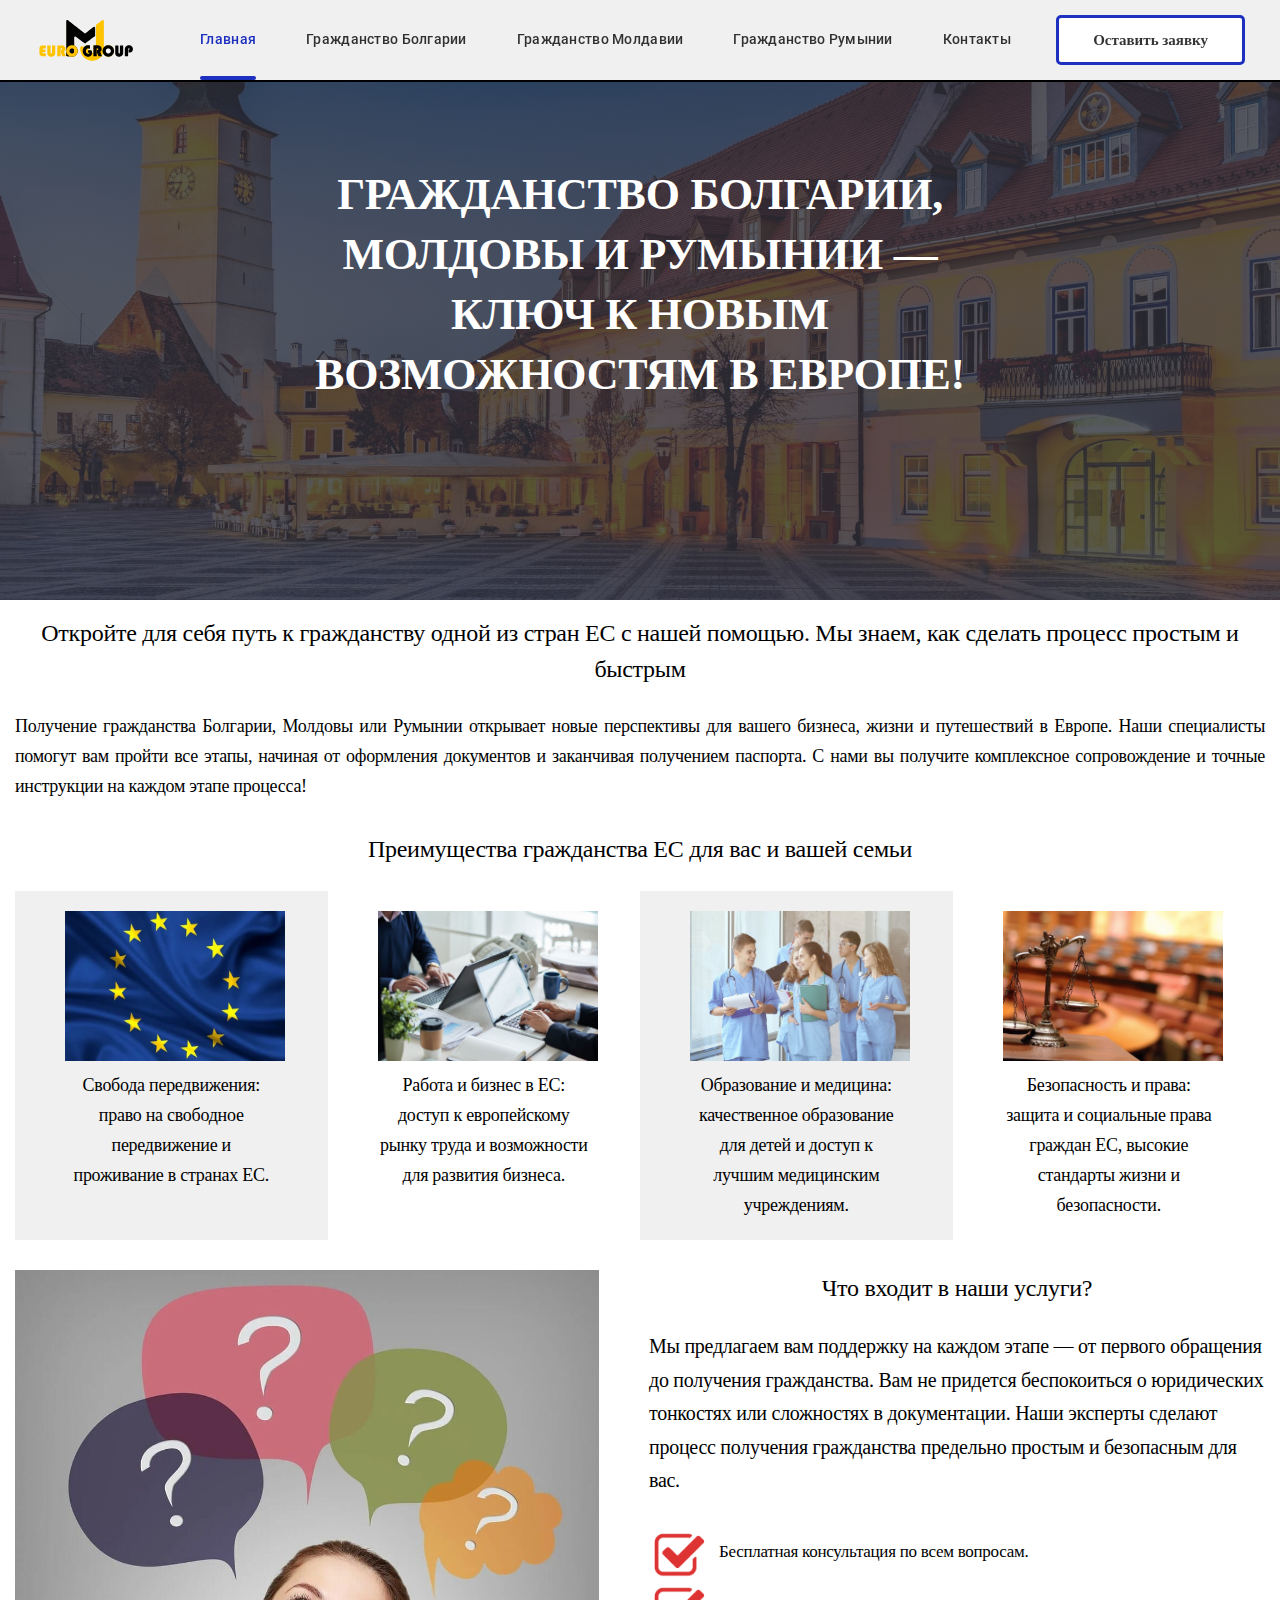
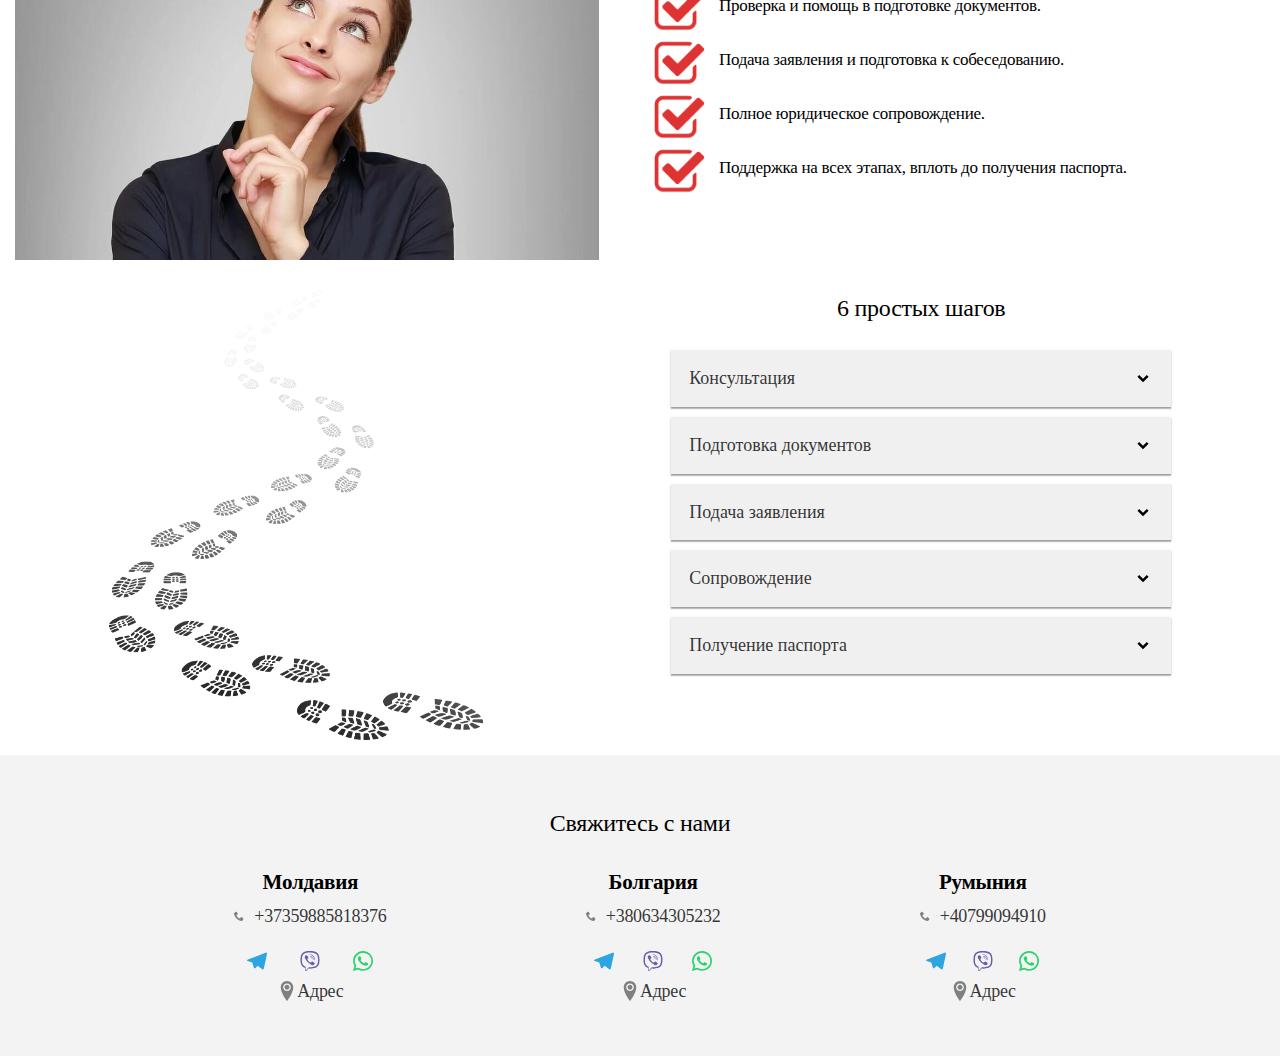
<file: index.html>
<!DOCTYPE html>
    <html lang="en">
    <head>
        <meta charset="UTF-8">
        <meta http-equiv="X-UA-Compatible" content="IE=edge">
        <meta name="viewport" content="width=device-width, initial-scale=1.0">
        <title>Document</title>
        <link rel="stylesheet" href="https://cdnjs.cloudflare.com/ajax/libs/modern-normalize/3.0.1/modern-normalize.min.css">
        <link href="https://fonts.googleapis.com/css2?family=Raleway:wght@700&family=Roboto:wght@400;500;700;900&display=swap" rel="stylesheet">
        <link rel="stylesheet" href="./css/index.min.css">

    </head>
    <body>
        <header class="page-header">
            <div class="container">
                <div class="main-page">
                        <a href="./">
                            <svg class="logo"
                                 version="1.1" 
                                 viewbox="0 0 2048 1018" 
                                 width="611" 
                                 height="304" 
                                 xmlns="http://www.w3.org/2000/svg">
                                <path transform="translate(0)" 
                                      d="m0 0h2048v1018h-2048z" 
                                      fill="transparent"
                                      />
                                <path transform="translate(1384,101)" 
                                      d="m0 0h8l8 4 7 7 3 6v539l5-3 14-14 6-3 5-4 20-10 13-4 8-1 7-2h30l19 4 16 6 9 5 5 4 5 3 10 9 7 7 7 9 7 11 5 7 6 19 1 1 2 12 2 7v28l-2 6-1 2-1 13-6 12-1 5-5 6-4 7-3 4-3 5-18 18-6 3-9 6-6 5-9 2-9 5h-14l-1 3h-39l-1-2-5-1h-6l-3-2-8-2-15-8-6-3-5-4-7-4-17-17-9-15-6-11v-3h-2l-1 8-8 16-7 12-6 10-1 3v10l2 3v3l-3 1-13 1-20 20-11 9-8 7-16 11-17 10-21 10-19 7-19 5-21 4-18 2h-27l-26-3-27-6-16-5-20-8-16-8-18-11-14-10-10-9-8-7-14-14-11-14-10-15-12-21-12-28-6-20-5-25-2-18v-32l2-18 4-8 9-7 3-1h11l36 9 7 3 4-1 17-17 5-2 5-4 13-7 9-2 4-2h9v-2l2-1h39l3 2 13 2v66h-9l-2-2-32-1-1 3-10 3-5 4-6 4-4 5-3 5-4 5-1 7-2 2v28l2 2 2 9 5 8 10 10 6 2v2l9 1 3 3h22v-2l6-1-1-9-3-3-22-1v-50l2-1 61 1 4 5 3 6 4 5 6 13 4 13v10l2 3 17-2 8-2v-151h51v-411l2-6 10-9 28-22 13-10 14-11 13-10 18-14 15-12 14-10z" 
                                      fill="#ffc300"/>
                                <path transform="translate(657,101)" 
                                      d="m0 0h9l12 6 11 9 17 13 15 12 13 10 14 11 36 28 14 11 13 10 14 11 36 28 14 11 13 10 15 12 16 12 15 12 17 13 13 10 16 13 16 12 15 12 9 7 3 2v2l5-3 15-12 13-10 54-42 14-11 54-42 15-12 8-5 4-1h9l8 4 5 5 3 4 1 3v166l-4 8-12 10-14 10-13 10-34 25-21 16-18 13-13 10-18 13-13 10-12 9-19 14-14 10-4-1-11-8-38-28-21-16-19-14-36-27-19-14-21-16-11-8-10-7-6-3h-12l-8 4-5 6-2 4v172l16 8 11 8 20 20 7 11 7 10 7 21 2 11 1 1 1 8v21l-1 10-2 4-1 11-6 13-2 6-4 5-4 7-9 12-13 13-24 16-9 3-9 4-11 1-4 2-12 1h-12l-13-1-5-2-9-2-10-3-4-2-7-1h-43l-10-3-8-7-4-9v-701l4-9 4-5z" 
                                      fill="#010101"/>
                                <path transform="translate(1071,616)" 
                                      d="m0 0h39l3 2 13 2v66h-9l-2-2-32-1-1 3-10 3-5 4-6 4-4 5-3 5-4 5-1 7-2 2v28l2 2 2 9 5 8 10 10 6 2v2l9 1 3 3h22v-2l6-1-1-9-3-3-22-1v-50l2-1 61 1 4 5 3 6 4 5 6 13 4 13v10l2 3 17-2 8-2v-151l51-1h45l8 1v2h8l15 5 6 3 6 5 7 4 7 10 4 5 7 15 3 8v32l-2 3-2 8-7 13-10 11-5 4-1 2h-2v3h2l2 9 5 10 5 14 3 8 6 13 5 13 4 8 2 9 2 3v3l-3 1-13 1-20 20-11 9-8 7-16 11-17 10-21 10-19 7-19 5-21 4-18 2h-27l-26-3-27-6-16-5-20-8-16-8-18-11-14-10-10-9-8-7-14-14-11-14-10-15-12-21-12-28-6-20-5-25-2-18v-32l2-18 4-8 9-7 3-1h11l36 9 7 3 4-1 17-17 5-2 5-4 13-7 9-2 4-2h9v-2z" 
                                      fill="#ffc300"/>
                                <path transform="translate(639,120)" 
                                      d="m0 0h1v593h3v-10l2-7 4-7 3-9 4-5 5-9 6-8 18-18 7-4 10-6 14-7 9-3 12-2 6-2h36l5 3 11 2 6 2v-166h1l1 167 16 8 11 8 20 20 7 11 7 10 7 21 2 11 1 1 1 8v21l-1 10-2 4-1 11-6 13-2 6-4 5-4 7-9 12-13 13-24 16-9 3-9 4-11 1-4 2-12 1h-12l-13-1-5-2-9-2-10-3-4-2-7-1h-43l-10-3-8-7-4-9z" 
                                      fill="#ffc300"/>
                                <path transform="translate(1486,616)" 
                                      d="m0 0h32l19 4 16 6 9 5 5 4 5 3 10 9 7 7 7 9 7 11 5 7 6 19 1 1 2 12 2 7v28l-2 6-1 2-1 13-6 12-1 5-5 6-4 7-3 4-3 5-18 18-6 3-9 6-6 5-9 2-9 5h-14l-1 3h-39l-1-2-5-1h-6l-3-2-8-2-15-8-6-3-5-4-7-4-17-17-9-15-9-17-4-12-1-9-2-5v-31l1-5h2v-11l3-9 2-4h2v-8l6-7 3-5 3-3 3-6 20-20 6-3 5-4 20-10 13-4 8-1z" 
                                      fill="#010101"/>
                                <path transform="translate(1248,619)" 
                                      d="m0 0h45l8 1v2h8l15 5 6 3 6 5 7 4 7 10 4 5 7 15 3 8v32l-2 3-2 8-7 13-10 11-5 4-1 2h-2v3h2l2 9 5 10 5 14 3 8 6 13 5 13 4 8 2 9 2 3v3l-3 1h-66l-2-1-2-9-10-21-4-10-10-21-4-11v-57l1-1 14-1 8-4 3-7v-9l-4-8-5-2-1-1-22-1v163l-1 1h-66l-1-1v-72l1-151z" 
                                      fill="#010101"/>
                                <path transform="translate(456,620)" 
                                      d="m0 0h102l5 2 10 2 13 5 14 9 7 8 8 13 5 10 3 9v31l-3 9-9 16-16 16 2 9 6 14 5 13 6 15 7 16 6 16 3 7v3l-3 1h-65l-2-2-3-10-11-23-7-16-6-13-3-9v-58l15-1 7-4 4-9-1-9-4-6-6-3-22-1v136l-1 27-1 1h-64l-1-1z" 
                                      fill="#ffc300"/>
                                <path transform="translate(252,620)" 
                                      d="m0 0h66l1 148 3 9 2 5 5 1h9l5-3 4-7 1-7 1-146h66v162l-2 4-2 11-5 13-7 9-7 10-9 6-6 5-10 4-8 3-10 2-2 1-10 1h-17l-9-2-12-3-17-9-10-8-7-9-8-16-4-17-1-1z" 
                                      fill="#ffc300"/>
                                <path transform="translate(1643,620)" 
                                      d="m0 0h66l1 151 6 11 3 1h12l4-4 4-8 1-151h66v163l-2 3-1 9-6 15-4 6-6 7-3 5-2 2-5 2-7 7-11 5-9 3h-10l-1 3h-36l-1-2-11-1-16-9-10-7-5-5-5-8-3-4-3-7-2-7-1-1-2-12-1-1z" 
                                      fill="#010101"/>
                                <path transform="translate(1071,616)" 
                                      d="m0 0h39l3 2 13 2v66h-9l-2-2-32-1-1 3-10 3-5 4-6 4-4 5-3 5-4 5-1 7-2 2v28l2 2 2 9 5 8 10 10 6 2v2l9 1 3 3h22v-2l6-1-1-9-3-3-22-1v-50l2-1 61 1 4 5 3 6 4 5 6 13 4 13v27l-2 2-3 10-8 16-4 6-9 9-8 5-6 4-15 7h-8l-1 2-5 1h-28l-4-1v-2h-9l-5-2-1-1-7-1-2-2-7-3-6-3-4-4-5-2-18-18-3-6-7-8-8-17-2-3-2-8-1-1-2-15-2-6 1-38 2-3 1-9 2-3 2-9h2v-7l6-7 6-12 24-24 5-2 5-4 13-7 9-2 4-2h9v-2z" 
                                      fill="#010101"/>
                                <path transform="translate(1909,616)" 
                                      d="m0 0h28l9 3 7 1 15 8 5 4 5 3 6 5 8 12 9 17 2 7 1 2v34l-2 3-5 17-5 6-3 6-8 8-10 6-2 2-7 1-3 2-11 1-1 2-29 1-1-1v-59l13-2 7-8v-7l-3-5-4-4-10-1-6 2-5 4-1 2-1 155-2 1h-64l-1-1v-152l1-11 2-4 2-10 7-13 6-7h2l1-6 5-2 9-8 19-9 5-2 8-1z" 
                                      fill="#010101"/>
                                <path transform="translate(142,620)" 
                                      d="m0 0h79l-1 63-54 1-7 6-1 7 6 8 2 1 48 1v49l-2 1-51 1-6 3v14l3 4 62 1 1 2v61l-1 1h-69l-18-4-12-6-9-7-12-12-4-8-5-15v-121l4-15 7-11 6-8 9-7 9-5 8-3z" 
                                      fill="#ffc300"/>
                                <path transform="translate(1489,683)" 
                                      d="m0 0h25l2 2 9 2v2l10 5 7 8 3 5v2l3 1 2 9 2 1v26l-2 2-2 9-3 3h-2l-2 7-8 7-6 3-3 3-7 1-2 2-5 1h-21l-3-3-7-1-5-5-7-3v-2h-2l-4-5-3-6-4-5-2-7-1-2v-23l2-3 2-8 5-6 3-6 6-6 6-3 5-4 7-1z" 
                                      fill="#FBFBFB"/>
                                <path transform="translate(745,683)" 
                                      d="m0 0h26l1 2 9 2 6 5 5 3 6 6 2 6 1 12v39l-5 10-6 5-6 3-4 4-8 1-1 2-5 1h-19l-5-3h-6l-3-2v-2h-2l-1-2-7-3-6-6-2-6-5-5-1-7-2-2v-24l2-3 2-9 4-4h2v-5l8-8 5-2 4-2v-2l9-2z" 
                                      fill="#010101"/>
                                <path transform="translate(1083,683)" 
                                      d="m0 0 2 3 2 14 2 19h59v1h-61l-1 50h22l4 4v9l-6 1v2l-5 1h-17l-3-3-9-2v-2l-6-1-13-13-4-10-2-6-1-1v-28l2-2 2-9 5-5 3-6 7-6 6-4 6-3 5-1z" 
                                      fill="#ffc300"/>
                                <path transform="translate(640,753)" 
                                      d="m0 0 3 1 2 12 5 12 8 16 8 12 9 10 11 10 18 11 3 3h-46l-10-3-8-7-3-8z" 
                                      fill="#010101"/>
                                <path transform="translate(801,709)" 
                                      d="m0 0 2 1 3 9 2 3v24l-3 1-1 9-4 1z" 
                                      fill="#F1F1F1"/>
                            </svg>
                        </a>
                    <button 
                        type="button" 
                        class="menu-button is-open" 
                        aria-expanded="false" 
                        aria-controls="main-nav"
                        data-menu-button>
                            <svg width="40" height="40" aria-label="Переключатель мобильного меню">
                                <use class="icon-menu" href="./images/spriteNew.svg#icon-menu_40px-1"></use>
                                <use class="icon-cross" href="./images/spriteNew.svg#icon-close_40px-1"></use>
                            </svg>
                    </button>

                    <nav class="main-nav" id="main-nav" data-menu>  
                        <ul class="site-nav">
                            <li class="item">
                                <a href="./index.html" class="link current">Главная</a></li>
                            <li class="item">
                                <a href="./pageBulgary.html" class="link">Гражданство Болгарии</a></li>
                            <li class="item">
                                <a href="./pageMoldova.html" class="link">Гражданство Молдавии</a></li>
                            <li class="item">
                                <a href="./pageRomania.html" class="link">Гражданство Румынии</a></li>
                            <li class="item">
                                <a href="#footer" class="link">Контакты</a></li>
                        </ul>
                    </nav> 
                    
                    <button type="button" 
                            class="button-header" 
                            data-modal-open>
                            Оставить заявку
                    </button>
                </div>
            </div>
        </header>
        
        <main>
            <section class="hero">
                <div class="hero-box">
                    <h1 class="hero-title">
                        Гражданство Болгарии, Молдовы и Румынии — <br>ключ к новым возможностям в Европе!</h1>
                    <button type="button" 
                            class="button" 
                            data-modal-open>
                            Оставить заявку
                    </button>
                </div> 
            </section>

                <!-- intro -->

                <section class="section">
                    <h2 class="section-title">Откройте для себя путь к гражданству одной из стран ЕС с нашей помощью. Мы знаем, как сделать процесс простым и быстрым</h2>
                    <p class="section-text">Получение гражданства Болгарии, Молдовы или Румынии открывает новые перспективы для вашего бизнеса, жизни и путешествий в Европе. Наши специалисты помогут вам пройти все этапы, начиная от оформления документов и заканчивая получением паспорта. С нами вы получите комплексное сопровождение и точные инструкции на каждом этапе процесса!</p>
                </section>
    
                <!-- преимущества features-->
                <section class="section">
                    <h2 class="section-title">Преимущества гражданства ЕС для вас и вашей семьи</h2>

                    <ul class="features">
                        <li class="features-item">
                                <img src="./images/Flag.jpg" alt="Флаг" class="img-features">
                            <p>
                                <span class="section-text">Свобода передвижения: </span>
                                <br>право на свободное передвижение и проживание в странах ЕС.
                            </p>
                        </li>
                        <li class="features-item">
                            <img src="./images/бизнес.jpg" alt="Бизнес" class="img-features">
                            <p>
                                <span class="section-text">Работа и бизнес в ЕС: </span>
                                <br>доступ к европейскому рынку труда и возможности для развития бизнеса.
                            </p>
                        </li>
                        <li class="features-item">
                            <img src="./images/medbg.jpg" alt="Образование" class="img-features">
                            <p>
                                <span class="section-text">Образование и медицина:</span>
                                <br>качественное образование для детей и доступ к лучшим медицинским учреждениям.
                            </p>
                        </li>
                        <li class="features-item">
                            <img src="./images/pravo.jpg" alt="Защита" class="img-features">
                            <p>
                                <span class="section-text">Безопасность и права: </span>
                                <br>защита и социальные права граждан ЕС, высокие стандарты жизни и безопасности.
                            </p>
                        </li>
                    </ul>
                </section>
    
                <!-- услуги benefits-->
    
                <section class="section">
                    <div class="wrap">
                        <img src="./images/scale_1200.jpg" alt="Женщина думает" class="benefits-img">
                        <div>
                            <h2 class="benefits-title">Что входит в наши услуги?</h2>
                            <p class="benefits-desc">Мы предлагаем вам поддержку на каждом этапе — от первого обращения до получения гражданства. Вам не придется беспокоиться о юридических тонкостях или сложностях в документации. Наши эксперты сделают процесс получения гражданства предельно простым и безопасным для вас.</p>
                            <ul class="benefits">
                                <li>
                                    <p>Бесплатная консультация по всем вопросам.</p>
                                </li>
                                <li>
                                    <p>Проверка и помощь в подготовке документов.</p>
                                </li>
                                <li>
                                    <p>Подача заявления и подготовка к собеседованию.</p>
                                </li>
                                <li>
                                    <p>Полное юридическое сопровождение.</p>   
                                </li>
                                <li>
                                    <p>Поддержка на всех этапах, вплоть до получения паспорта.</p>
                                </li>
                            </ul>
                        </div>
                    </div>
                </section>
    
                <!-- как мы работаем works-->
    
                <section class="section description">
                    <div class="work">
                        <img src="./images/следы.png" alt="Шаги" class="pic">
                    <div class=".description-wrap">
                        <h2 class="section-title">6 простых шагов</h2>
                    <ul class="description-list">
                        <li>
                           <button class="accordion section-text">Консультация
                            <svg class="accordion-icon">
                                <use href="./images/symbol-defs.svg#icon-circle-down"></use>
                            </svg>
                           </button>
                           <div class="box">
                            <p>
                                Определяем наилучший путь для получения гражданства с учетом ваших целей.
                            </p>
                           </div>
                        </li>
                        <li>
                           <button class="accordion section-text">Подготовка документов
                            <svg class="accordion-icon">
                                <use href="./images/symbol-defs.svg#icon-circle-down"></use>
                            </svg>
                           </button>
                           <div class="box">
                            <p>Полная проверка и корректировка документации (возможно без вашего присутствия).</p>
                           </div>
                        </li>
                        <li>
                            <button class="accordion section-text">Подача заявления
                                <svg class="accordion-icon">
                                    <use href="./images/symbol-defs.svg#icon-circle-down"></use>
                                </svg>
                            </button>
                            <div class="box">
                                <p>Отправляем все необходимые документы в соответствующие инстанции (возможно без вашего присутствия).</p>
                            </div>
                        </li>
                        <li>
                            <button class="accordion section-text">Сопровождение
                                <svg class="accordion-icon">
                                    <use href="./images/symbol-defs.svg#icon-circle-down"></use>
                                </svg>
                            </button>
                            <div class="box">
                                <p>До получения — помогаем пройти собеседование, ответим на все вопросы.</p>
                            </div>
                        </li>
                        <li>
                           <button class="accordion section-text">Получение паспорта
                            <svg class="accordion-icon">
                                <use href="./images/symbol-defs.svg#icon-circle-down"></use>
                            </svg>
                           </button>
                            <div class="box">
                                <p>Поздравляем вас с получением гражданства ЕС! 🎇</p>
                            </div>
                        </li>
                    </ul>
                    </div>
                    </div>
                </section>
    
                <!-- отзывы -->
                <!-- <section>
                    <h2>Что говорят наши клиенты?</h2>
                    <p>Мы гордимся, что помогли множеству клиентов обрести свободу передвижения и новые возможности. Вот что говорят о нас те, кто уже получил гражданство с нашей помощью:</p>
                    <!-- the list -->
                <!-- </section> -->
                
                <!-- <section>
                    <h3>О нас</h3>
                    <p>Тут должен быть какой-то текст про компанию</p>
                    <p>Lorem ipsum dolor sit amet, consectetur adipiscing elit. Mauris cursus quis purus et sagittis. Nullam viverra neque at tellus accumsan fringilla. Vestibulum sed euismod purus. Nam vitae neque erat. Suspendisse sed fringilla sapien, eu malesuada tellus. Integer erat tortor, pulvinar ut dolor non, laoreet tempor nunc. Maecenas non nisi accumsan ex commodo aliquam at vitae ligula. Donec pharetra arcu metus, quis commodo risus sollicitudin aliquet. Cras ac bibendum dui. Nulla viverra interdum justo eu consectetur. Nunc ac tincidunt enim. Cras nec neque semper neque fermentum facilisis ut eget nunc. Integer ornare urna a ante ultricies, quis aliquam lectus sagittis. Pellentesque cursus vitae tortor id feugiat.</p>
                    <p>Suspendisse sit amet sem velit. Nunc posuere orci ut arcu posuere efficitur. Vestibulum ante ipsum primis in faucibus orci luctus et ultrices posuere cubilia curae; Sed ac fringilla tortor, aliquet facilisis ligula. Nam faucibus efficitur ultricies. Suspendisse iaculis, elit eget facilisis feugiat, lorem quam ultricies lacus, quis sollicitudin nisl urna vel nulla. Mauris ac vestibulum leo. Phasellus sollicitudin condimentum ex. Nullam quis posuere enim, vel sollicitudin ante. In commodo tristique tortor, et pellentesque nisl gravida ut. Sed viverra eros eget sem lacinia, at imperdiet sem volutpat. Morbi nulla neque, aliquet eget orci non, cursus egestas ipsum.</p>
                    <p>Ut tortor massa, semper vitae dolor id, lobortis pretium turpis. In pulvinar finibus purus id vestibulum. Ut rutrum elementum mauris id imperdiet. Duis efficitur, elit sit amet bibendum dictum, lacus magna pulvinar est, eget cursus quam tortor at est. Mauris accumsan tempor risus ut euismod. Vivamus eget lorem eu lorem tincidunt egestas. Vestibulum ut quam massa.</p>
                    <p>Donec eget rutrum sem. Curabitur risus massa, luctus quis nulla nec, facilisis auctor eros. Aliquam congue sollicitudin justo, vitae ultrices enim condimentum in. Interdum et malesuada fames ac ante ipsum primis in faucibus. Duis a sem sit amet felis hendrerit commodo nec sit amet felis. Morbi in congue elit. Etiam sagittis lectus tristique, gravida dolor ut, pretium nibh. Morbi sit amet pellentesque quam, quis aliquam turpis. Vestibulum pellentesque est non pellentesque gravida. Aliquam euismod quam sit amet enim ultrices tempus ut eget urna. Maecenas vel justo eget ante convallis pretium. Nunc vulputate hendrerit tellus sit amet fermentum. Vestibulum ligula libero, blandit id sollicitudin eu, ultrices non nisi. Aenean volutpat leo nisi, ut maximus felis auctor a. Fusce ut dolor vitae mi vehicula auctor a sed augue. Cras leo orci, porttitor ornare faucibus et, tempus vitae ligula.</p>
                    <p>Etiam scelerisque faucibus nunc vel commodo. Maecenas vitae aliquam mauris. Sed consectetur nibh non tellus vehicula, vel imperdiet dolor molestie. Fusce eu nisi scelerisque, porttitor est a, convallis massa. Lorem ipsum dolor sit amet, consectetur adipiscing elit. Quisque nec convallis lectus. Sed eget pulvinar tortor, sit amet pulvinar velit.</p>
                </section> -->
            <!-- </div> -->
           
        </main>

        <!-- футер -->

        <footer class="page-footer" id="footer">
            <div class="container">
                <h2 class="section-title">Свяжитесь с нами</h2>
                <ul class="contacts"> 
                    <li>
                        <h3>Молдавия</h3>
                        <a href="tel:+37359885818376">
                            <svg class="icon" width="10px" height="10px">
                                <use href="./images/symbol-defs.svg#icon-phone"></use>
                            </svg>
                            +37359885818376
                        </a>
                        <ul class="contacts-list">
                            <li>
                                <a href="tg://resolve?domain=GalkaTravinska">
                                    <svg class="contacts-icon">
                                        <use href="./images/symbol-defs.svg#icon-telegram"></use>
                                    </svg>
                                </a>
                            </li>
                            <li>
                                <a href="viber://chat?number=%2B380634305232">
                                    <svg class="contacts-icon">
                                        <use href="./images/symbol-defs.svg#icon-viber"></use>
                                    </svg>
                                </a>
                            </li>
                            <li>
                                <a href="whatsapp://send?phone=+380634305232">
                                    <svg class="contacts-icon">
                                        <use href="./images/symbol-defs.svg#icon-whatsapp"></use>
                                    </svg>
                                </a>
                            </li>
                        </ul>
                        <a href="https://maps.app.goo.gl/Q3QkvNiuLtghdAGz7">
                            <svg class="contacts-icon">
                                <use href="./images/symbol-defs.svg#icon-location2"></use>
                            </svg>
                            <p>Адрес</p>
                        </a>
                    </li>
                    <li>
                        <h3>Болгария</h3>
                        <a href="tel:+380634305232">
                            <svg class="icon" width="10px" height="10px">
                                <use href="./images/symbol-defs.svg#icon-phone"></use>
                            </svg>
                            +380634305232
                        </a>
                        <ul class="contacts-list">
                            <li>
                                <a href="">
                                    <svg class="contacts-icon">
                                        <use href="./images/symbol-defs.svg#icon-telegram"></use>
                                    </svg>
                                </a>
                            </li>
                            <li>
                                <a href="">
                                    <svg class="contacts-icon">
                                        <use href="./images/symbol-defs.svg#icon-viber"></use>
                                    </svg>
                                </a>
                            </li>
                            <li>
                                <a href="">
                                    <svg class="contacts-icon">
                                        <use href="./images/symbol-defs.svg#icon-whatsapp"></use>
                                    </svg>
                                </a>
                            </li>
                        </ul>
                        <a href="https://maps.app.goo.gl/Q3QkvNiuLtghdAGz7">
                        <svg class="contacts-icon">
                            <use href="./images/symbol-defs.svg#icon-location2"></use>
                        </svg>
                        <p>Адрес</p>
                        </a>
                    </li>
                    <li>
                        <h3>Румыния</h3>
                        <a href="tel:+40799094910">
                            <svg class="icon" width="10px" height="10px">
                                <use href="./images/symbol-defs.svg#icon-phone"></use>
                            </svg>
                            +40799094910
                        </a>
                        <ul class="contacts-list">
                            <li>
                                <a href="">
                                    <svg class="contacts-icon">
                                        <use href="./images/symbol-defs.svg#icon-telegram"></use>
                                    </svg>
                                </a>
                            </li>
                            <li>
                                <a href="">
                                    <svg class="contacts-icon">
                                        <use href="./images/symbol-defs.svg#icon-viber"></use>
                                    </svg>
                                </a>
                            </li>
                            <li>
                                <a href="">
                                    <svg class="contacts-icon">
                                        <use href="./images/symbol-defs.svg#icon-whatsapp"></use>
                                    </svg>
                                </a>
                            </li>
                        </ul>   
                        <a href="https://maps.app.goo.gl/Q3QkvNiuLtghdAGz7">
                            <svg class="contacts-icon">
                                <use href="./images/symbol-defs.svg#icon-location2"></use>
                            </svg>
                            <p>Адрес</p>
                        </a>
                    </li>
                </ul>
            </div>
        </footer>

        <!-- модалка -->

        <div class="backdrop is-hidden" data-modal>
            <div class="modal">
                <button class="icon-close" data-modal-close>
                    <svg width="18" height="18">
                        <use href="./images/symbol-defs.svg#icon-cancel-circle"></use>
                    </svg>
                </button>
                <b class="form-title">Оставьте заявку</b>
                <p class="form-text">Оставьте заявку, и наш менеджер свяжется с вами в ближайшее время для бесплатной консультации.</p>
                <div class="form-field">
                    <input class="form-input" 
                           type="text" 
                           name="name" 
                           id="name" 
                           placeholder=" "/>
                    <label class="form-label" 
                           for="name">
                           Имя
                    </label>
                    <svg class="icon-modal" 
                         width="15" 
                         height="15">
                        <use href="./images/sprite1.svg#icon-PersonBlack"/>
                    </svg>
                </div>

                <div class="form-field">
                    <input class="form-input" 
                           type="tel" 
                           name="tel" 
                           id="tel" 
                           placeholder=" "/>
                    <label class="form-label" 
                           for="tel">
                           Телефон
                    </label>
                    <svg class="icon-modal" 
                         width="15" 
                         height="15">
                        <use href="./images/sprite1.svg#icon-PhoneBlack"/>
                    </svg>
                </div>

                <div class="form-field">
                    <input class="form-input" 
                           type="email" 
                           name="email" 
                           id="email" 
                           placeholder=" "/>
                    <label class="form-label" 
                            for="email">
                            Почта
                    </label>
                    <svg class="icon-modal" 
                         width="15" 
                         height="15">
                        <use href="./images/sprite1.svg#icon-EmailBlack"/>
                    </svg>
                </div>
                
                <div role="group">
                    <b class="form-headline">Выберите страну</b>
                    <div class="checkblock">
                        <input class="checkbox" type="checkbox" 
                               name="country" 
                               value="Bulgary" 
                               id="Bulgary"/>
                        
                        <label class="checkbox-label" for="Bulgary">
                            <span>Болгария</span>
                        </label>
                    </div>
                    <div class="checkblock">
                        <input class="checkbox" type="checkbox" 
                               name="country" 
                               value="Romania" 
                               id="Romania"/>
                        
                        <label class="checkbox-label" for="Romania">
                            <span>Румыния</span>
                        </label>
                    </div>
                    <div class="checkblock">
                        <input class="checkbox" type="checkbox" 
                               name="country" 
                               value="Moldova" 
                               id="Moldova"/>
                        
                        <label class="checkbox-label" for="Moldova">
                            <span>Молдова</span>
                        </label>
                    </div>
                </div>

                <button type="submit" 
                        class="btn-submit"
                        data-modal-close>
                        Отправить
                </button>

            </div>
        </div>
        
        <script src="./js/modal.js" type="module"></script>
        <script src="./js/menu.js" type="module"></script>
        <script src="./js/accordion.js" type="module"></script>
        
    </body>
    </html>
</file>
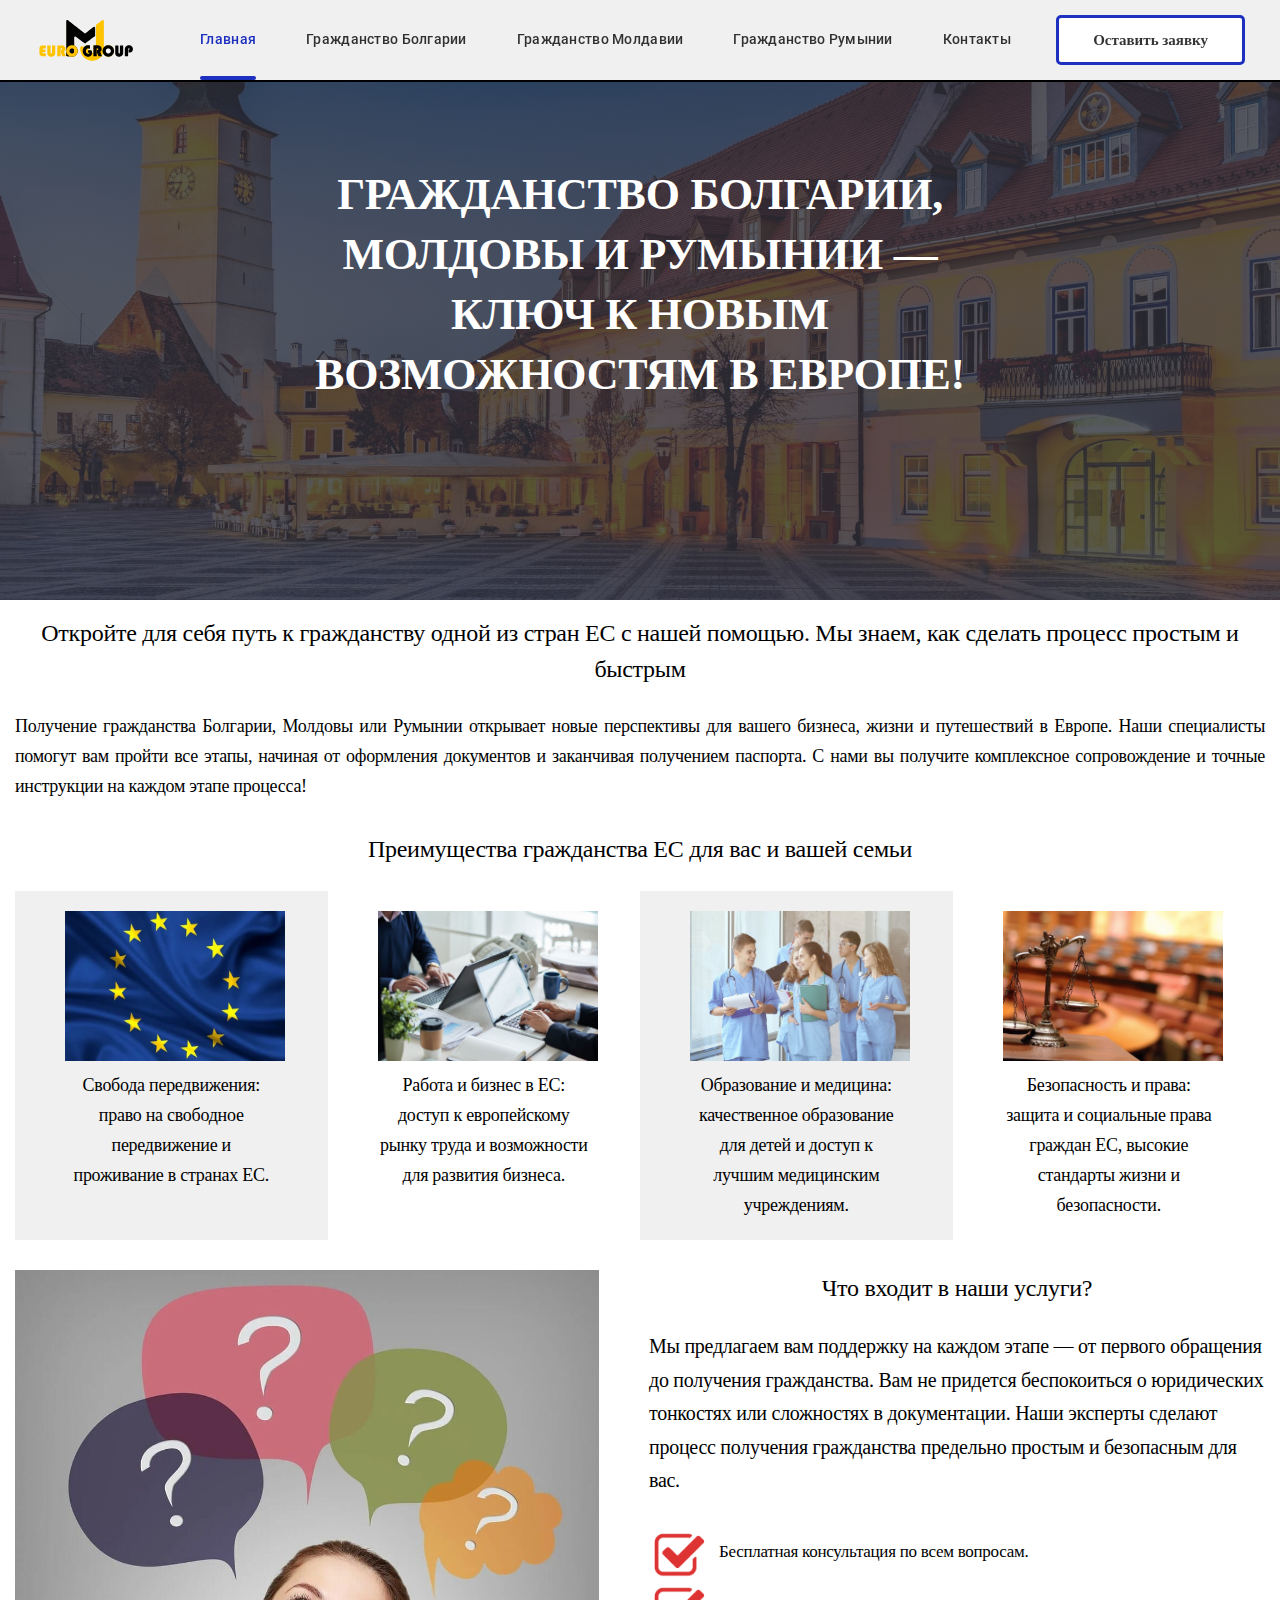
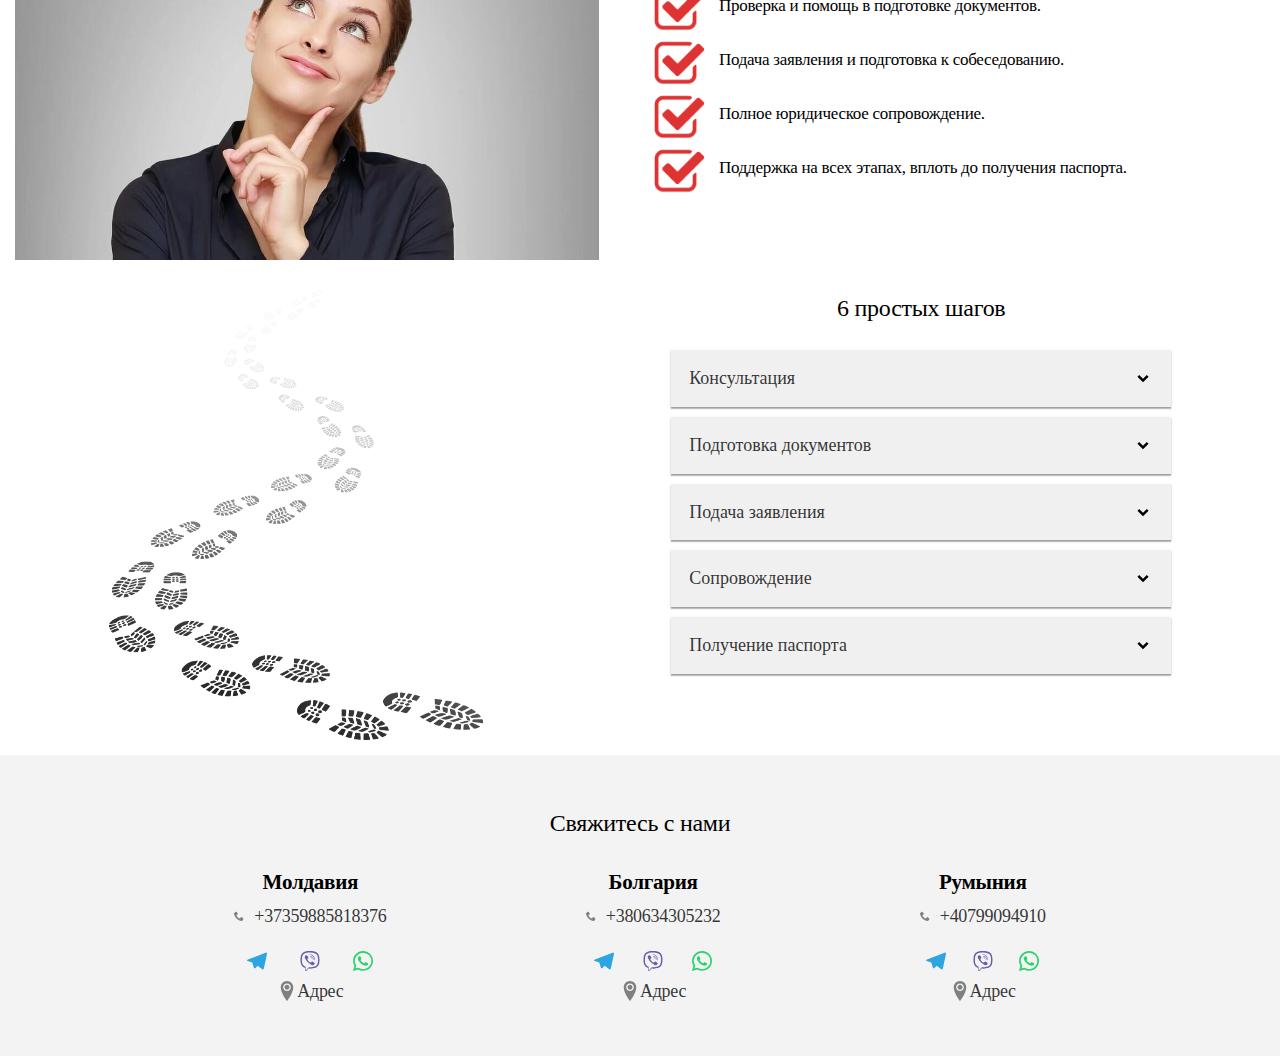
<file: docs/ru/index.html>
<!DOCTYPE html>
    <html lang="en">
    <head>
        <meta charset="UTF-8">
        <meta http-equiv="X-UA-Compatible" content="IE=edge">
        <meta name="viewport" content="width=device-width, initial-scale=1.0">
        <title>Document</title>
        <link rel="stylesheet" href="https://cdnjs.cloudflare.com/ajax/libs/modern-normalize/3.0.1/modern-normalize.min.css">
        <link href="https://fonts.googleapis.com/css2?family=Raleway:wght@700&family=Roboto:wght@400;500;700;900&display=swap" rel="stylesheet">
        <link rel="stylesheet" href="../../css/index.min.css">

    </head>
    <body>
        <header class="page-header">
            <div class="container">
                <div class="main-page">
                        <a href="./">
                            <svg class="logo"
                                 version="1.1" 
                                 viewbox="0 0 2048 1018" 
                                 width="611" 
                                 height="304" 
                                 xmlns="http://www.w3.org/2000/svg">
                                <path transform="translate(0)" 
                                      d="m0 0h2048v1018h-2048z" 
                                      fill="transparent"
                                      />
                                <path transform="translate(1384,101)" 
                                      d="m0 0h8l8 4 7 7 3 6v539l5-3 14-14 6-3 5-4 20-10 13-4 8-1 7-2h30l19 4 16 6 9 5 5 4 5 3 10 9 7 7 7 9 7 11 5 7 6 19 1 1 2 12 2 7v28l-2 6-1 2-1 13-6 12-1 5-5 6-4 7-3 4-3 5-18 18-6 3-9 6-6 5-9 2-9 5h-14l-1 3h-39l-1-2-5-1h-6l-3-2-8-2-15-8-6-3-5-4-7-4-17-17-9-15-6-11v-3h-2l-1 8-8 16-7 12-6 10-1 3v10l2 3v3l-3 1-13 1-20 20-11 9-8 7-16 11-17 10-21 10-19 7-19 5-21 4-18 2h-27l-26-3-27-6-16-5-20-8-16-8-18-11-14-10-10-9-8-7-14-14-11-14-10-15-12-21-12-28-6-20-5-25-2-18v-32l2-18 4-8 9-7 3-1h11l36 9 7 3 4-1 17-17 5-2 5-4 13-7 9-2 4-2h9v-2l2-1h39l3 2 13 2v66h-9l-2-2-32-1-1 3-10 3-5 4-6 4-4 5-3 5-4 5-1 7-2 2v28l2 2 2 9 5 8 10 10 6 2v2l9 1 3 3h22v-2l6-1-1-9-3-3-22-1v-50l2-1 61 1 4 5 3 6 4 5 6 13 4 13v10l2 3 17-2 8-2v-151h51v-411l2-6 10-9 28-22 13-10 14-11 13-10 18-14 15-12 14-10z" 
                                      fill="#ffc300"/>
                                <path transform="translate(657,101)" 
                                      d="m0 0h9l12 6 11 9 17 13 15 12 13 10 14 11 36 28 14 11 13 10 14 11 36 28 14 11 13 10 15 12 16 12 15 12 17 13 13 10 16 13 16 12 15 12 9 7 3 2v2l5-3 15-12 13-10 54-42 14-11 54-42 15-12 8-5 4-1h9l8 4 5 5 3 4 1 3v166l-4 8-12 10-14 10-13 10-34 25-21 16-18 13-13 10-18 13-13 10-12 9-19 14-14 10-4-1-11-8-38-28-21-16-19-14-36-27-19-14-21-16-11-8-10-7-6-3h-12l-8 4-5 6-2 4v172l16 8 11 8 20 20 7 11 7 10 7 21 2 11 1 1 1 8v21l-1 10-2 4-1 11-6 13-2 6-4 5-4 7-9 12-13 13-24 16-9 3-9 4-11 1-4 2-12 1h-12l-13-1-5-2-9-2-10-3-4-2-7-1h-43l-10-3-8-7-4-9v-701l4-9 4-5z" 
                                      fill="#010101"/>
                                <path transform="translate(1071,616)" 
                                      d="m0 0h39l3 2 13 2v66h-9l-2-2-32-1-1 3-10 3-5 4-6 4-4 5-3 5-4 5-1 7-2 2v28l2 2 2 9 5 8 10 10 6 2v2l9 1 3 3h22v-2l6-1-1-9-3-3-22-1v-50l2-1 61 1 4 5 3 6 4 5 6 13 4 13v10l2 3 17-2 8-2v-151l51-1h45l8 1v2h8l15 5 6 3 6 5 7 4 7 10 4 5 7 15 3 8v32l-2 3-2 8-7 13-10 11-5 4-1 2h-2v3h2l2 9 5 10 5 14 3 8 6 13 5 13 4 8 2 9 2 3v3l-3 1-13 1-20 20-11 9-8 7-16 11-17 10-21 10-19 7-19 5-21 4-18 2h-27l-26-3-27-6-16-5-20-8-16-8-18-11-14-10-10-9-8-7-14-14-11-14-10-15-12-21-12-28-6-20-5-25-2-18v-32l2-18 4-8 9-7 3-1h11l36 9 7 3 4-1 17-17 5-2 5-4 13-7 9-2 4-2h9v-2z" 
                                      fill="#ffc300"/>
                                <path transform="translate(639,120)" 
                                      d="m0 0h1v593h3v-10l2-7 4-7 3-9 4-5 5-9 6-8 18-18 7-4 10-6 14-7 9-3 12-2 6-2h36l5 3 11 2 6 2v-166h1l1 167 16 8 11 8 20 20 7 11 7 10 7 21 2 11 1 1 1 8v21l-1 10-2 4-1 11-6 13-2 6-4 5-4 7-9 12-13 13-24 16-9 3-9 4-11 1-4 2-12 1h-12l-13-1-5-2-9-2-10-3-4-2-7-1h-43l-10-3-8-7-4-9z" 
                                      fill="#ffc300"/>
                                <path transform="translate(1486,616)" 
                                      d="m0 0h32l19 4 16 6 9 5 5 4 5 3 10 9 7 7 7 9 7 11 5 7 6 19 1 1 2 12 2 7v28l-2 6-1 2-1 13-6 12-1 5-5 6-4 7-3 4-3 5-18 18-6 3-9 6-6 5-9 2-9 5h-14l-1 3h-39l-1-2-5-1h-6l-3-2-8-2-15-8-6-3-5-4-7-4-17-17-9-15-9-17-4-12-1-9-2-5v-31l1-5h2v-11l3-9 2-4h2v-8l6-7 3-5 3-3 3-6 20-20 6-3 5-4 20-10 13-4 8-1z" 
                                      fill="#010101"/>
                                <path transform="translate(1248,619)" 
                                      d="m0 0h45l8 1v2h8l15 5 6 3 6 5 7 4 7 10 4 5 7 15 3 8v32l-2 3-2 8-7 13-10 11-5 4-1 2h-2v3h2l2 9 5 10 5 14 3 8 6 13 5 13 4 8 2 9 2 3v3l-3 1h-66l-2-1-2-9-10-21-4-10-10-21-4-11v-57l1-1 14-1 8-4 3-7v-9l-4-8-5-2-1-1-22-1v163l-1 1h-66l-1-1v-72l1-151z" 
                                      fill="#010101"/>
                                <path transform="translate(456,620)" 
                                      d="m0 0h102l5 2 10 2 13 5 14 9 7 8 8 13 5 10 3 9v31l-3 9-9 16-16 16 2 9 6 14 5 13 6 15 7 16 6 16 3 7v3l-3 1h-65l-2-2-3-10-11-23-7-16-6-13-3-9v-58l15-1 7-4 4-9-1-9-4-6-6-3-22-1v136l-1 27-1 1h-64l-1-1z" 
                                      fill="#ffc300"/>
                                <path transform="translate(252,620)" 
                                      d="m0 0h66l1 148 3 9 2 5 5 1h9l5-3 4-7 1-7 1-146h66v162l-2 4-2 11-5 13-7 9-7 10-9 6-6 5-10 4-8 3-10 2-2 1-10 1h-17l-9-2-12-3-17-9-10-8-7-9-8-16-4-17-1-1z" 
                                      fill="#ffc300"/>
                                <path transform="translate(1643,620)" 
                                      d="m0 0h66l1 151 6 11 3 1h12l4-4 4-8 1-151h66v163l-2 3-1 9-6 15-4 6-6 7-3 5-2 2-5 2-7 7-11 5-9 3h-10l-1 3h-36l-1-2-11-1-16-9-10-7-5-5-5-8-3-4-3-7-2-7-1-1-2-12-1-1z" 
                                      fill="#010101"/>
                                <path transform="translate(1071,616)" 
                                      d="m0 0h39l3 2 13 2v66h-9l-2-2-32-1-1 3-10 3-5 4-6 4-4 5-3 5-4 5-1 7-2 2v28l2 2 2 9 5 8 10 10 6 2v2l9 1 3 3h22v-2l6-1-1-9-3-3-22-1v-50l2-1 61 1 4 5 3 6 4 5 6 13 4 13v27l-2 2-3 10-8 16-4 6-9 9-8 5-6 4-15 7h-8l-1 2-5 1h-28l-4-1v-2h-9l-5-2-1-1-7-1-2-2-7-3-6-3-4-4-5-2-18-18-3-6-7-8-8-17-2-3-2-8-1-1-2-15-2-6 1-38 2-3 1-9 2-3 2-9h2v-7l6-7 6-12 24-24 5-2 5-4 13-7 9-2 4-2h9v-2z" 
                                      fill="#010101"/>
                                <path transform="translate(1909,616)" 
                                      d="m0 0h28l9 3 7 1 15 8 5 4 5 3 6 5 8 12 9 17 2 7 1 2v34l-2 3-5 17-5 6-3 6-8 8-10 6-2 2-7 1-3 2-11 1-1 2-29 1-1-1v-59l13-2 7-8v-7l-3-5-4-4-10-1-6 2-5 4-1 2-1 155-2 1h-64l-1-1v-152l1-11 2-4 2-10 7-13 6-7h2l1-6 5-2 9-8 19-9 5-2 8-1z" 
                                      fill="#010101"/>
                                <path transform="translate(142,620)" 
                                      d="m0 0h79l-1 63-54 1-7 6-1 7 6 8 2 1 48 1v49l-2 1-51 1-6 3v14l3 4 62 1 1 2v61l-1 1h-69l-18-4-12-6-9-7-12-12-4-8-5-15v-121l4-15 7-11 6-8 9-7 9-5 8-3z" 
                                      fill="#ffc300"/>
                                <path transform="translate(1489,683)" 
                                      d="m0 0h25l2 2 9 2v2l10 5 7 8 3 5v2l3 1 2 9 2 1v26l-2 2-2 9-3 3h-2l-2 7-8 7-6 3-3 3-7 1-2 2-5 1h-21l-3-3-7-1-5-5-7-3v-2h-2l-4-5-3-6-4-5-2-7-1-2v-23l2-3 2-8 5-6 3-6 6-6 6-3 5-4 7-1z" 
                                      fill="#FBFBFB"/>
                                <path transform="translate(745,683)" 
                                      d="m0 0h26l1 2 9 2 6 5 5 3 6 6 2 6 1 12v39l-5 10-6 5-6 3-4 4-8 1-1 2-5 1h-19l-5-3h-6l-3-2v-2h-2l-1-2-7-3-6-6-2-6-5-5-1-7-2-2v-24l2-3 2-9 4-4h2v-5l8-8 5-2 4-2v-2l9-2z" 
                                      fill="#010101"/>
                                <path transform="translate(1083,683)" 
                                      d="m0 0 2 3 2 14 2 19h59v1h-61l-1 50h22l4 4v9l-6 1v2l-5 1h-17l-3-3-9-2v-2l-6-1-13-13-4-10-2-6-1-1v-28l2-2 2-9 5-5 3-6 7-6 6-4 6-3 5-1z" 
                                      fill="#ffc300"/>
                                <path transform="translate(640,753)" 
                                      d="m0 0 3 1 2 12 5 12 8 16 8 12 9 10 11 10 18 11 3 3h-46l-10-3-8-7-3-8z" 
                                      fill="#010101"/>
                                <path transform="translate(801,709)" 
                                      d="m0 0 2 1 3 9 2 3v24l-3 1-1 9-4 1z" 
                                      fill="#F1F1F1"/>
                            </svg>
                        </a>
                    <button 
                        type="button" 
                        class="menu-button is-open" 
                        aria-expanded="false" 
                        aria-controls="main-nav"
                        data-menu-button>
                            <svg width="40" height="40" aria-label="Переключатель мобильного меню">
                                <use class="icon-menu" href="../../images/spriteNew.svg#icon-menu_40px-1"></use>
                                <use class="icon-cross" href="../../images/spriteNew.svg#icon-close_40px-1"></use>
                            </svg>
                    </button>

                    <nav class="main-nav" id="main-nav" data-menu>  
                        <ul class="site-nav">
                            <li class="item">
                                <a href="./index.html" class="link current">Главная</a></li>
                            <li class="item">
                                <a href="./pageBulgary.html" class="link">Гражданство Болгарии</a></li>
                            <li class="item">
                                <a href="./pageMoldova.html" class="link">Гражданство Молдавии</a></li>
                            <li class="item">
                                <a href="./pageRomania.html" class="link">Гражданство Румынии</a></li>
                            <li class="item">
                                <a href="#footer" class="link">Контакты</a></li>
                        </ul>
                    </nav> 
                    
                    <button type="button" 
                            class="button-header" 
                            data-modal-open>
                            Оставить заявку
                    </button>
                </div>
            </div>
        </header>
        
        <main>
            <section class="hero">
                <div class="hero-box">
                    <h1 class="hero-title">
                        Гражданство Болгарии, Молдовы и Румынии — <br>ключ к новым возможностям в Европе!</h1>
                    <button type="button" 
                            class="button" 
                            data-modal-open>
                            Оставить заявку
                    </button>
                </div> 
            </section>

                <!-- intro -->

                <section class="section">
                    <h2 class="section-title">Откройте для себя путь к гражданству одной из стран ЕС с нашей помощью. Мы знаем, как сделать процесс простым и быстрым</h2>
                    <p class="section-text">Получение гражданства Болгарии, Молдовы или Румынии открывает новые перспективы для вашего бизнеса, жизни и путешествий в Европе. Наши специалисты помогут вам пройти все этапы, начиная от оформления документов и заканчивая получением паспорта. С нами вы получите комплексное сопровождение и точные инструкции на каждом этапе процесса!</p>
                </section>
    
                <!-- преимущества features-->
                <section class="section">
                    <h2 class="section-title">Преимущества гражданства ЕС для вас и вашей семьи</h2>

                    <ul class="features">
                        <li class="features-item">
                                <img src="../../images/Flag.jpg" alt="Флаг" class="img-features">
                            <p>
                                <span class="section-text">Свобода передвижения: </span>
                                <br>право на свободное передвижение и проживание в странах ЕС.
                            </p>
                        </li>
                        <li class="features-item">
                            <img src="../../images/бизнес.jpg" alt="Бизнес" class="img-features">
                            <p>
                                <span class="section-text">Работа и бизнес в ЕС: </span>
                                <br>доступ к европейскому рынку труда и возможности для развития бизнеса.
                            </p>
                        </li>
                        <li class="features-item">
                            <img src="../../images/medbg.jpg" alt="Образование" class="img-features">
                            <p>
                                <span class="section-text">Образование и медицина:</span>
                                <br>качественное образование для детей и доступ к лучшим медицинским учреждениям.
                            </p>
                        </li>
                        <li class="features-item">
                            <img src="../../images/pravo.jpg" alt="Защита" class="img-features">
                            <p>
                                <span class="section-text">Безопасность и права: </span>
                                <br>защита и социальные права граждан ЕС, высокие стандарты жизни и безопасности.
                            </p>
                        </li>
                    </ul>
                </section>
    
                <!-- услуги benefits-->
    
                <section class="section">
                    <div class="wrap">
                        <img src="../../images/scale_1200.jpg" alt="Женщина думает" class="benefits-img">
                        <div>
                            <h2 class="benefits-title">Что входит в наши услуги?</h2>
                            <p class="benefits-desc">Мы предлагаем вам поддержку на каждом этапе — от первого обращения до получения гражданства. Вам не придется беспокоиться о юридических тонкостях или сложностях в документации. Наши эксперты сделают процесс получения гражданства предельно простым и безопасным для вас.</p>
                            <ul class="benefits">
                                <li>
                                    <p>Бесплатная консультация по всем вопросам.</p>
                                </li>
                                <li>
                                    <p>Проверка и помощь в подготовке документов.</p>
                                </li>
                                <li>
                                    <p>Подача заявления и подготовка к собеседованию.</p>
                                </li>
                                <li>
                                    <p>Полное юридическое сопровождение.</p>   
                                </li>
                                <li>
                                    <p>Поддержка на всех этапах, вплоть до получения паспорта.</p>
                                </li>
                            </ul>
                        </div>
                    </div>
                </section>
    
                <!-- как мы работаем works-->
    
                <section class="section description">
                    <div class="work">
                        <img src="../../images/следы.png" alt="Шаги" class="pic">
                    <div class=".description-wrap">
                        <h2 class="section-title">6 простых шагов</h2>
                    <ul class="description-list">
                        <li>
                           <button class="accordion section-text">Консультация
                            <svg class="accordion-icon">
                                <use href="../../images/symbol-defs.svg#icon-circle-down"></use>
                            </svg>
                           </button>
                           <div class="box">
                            <p>
                                Определяем наилучший путь для получения гражданства с учетом ваших целей.
                            </p>
                           </div>
                        </li>
                        <li>
                           <button class="accordion section-text">Подготовка документов
                            <svg class="accordion-icon">
                                <use href="../../images/symbol-defs.svg#icon-circle-down"></use>
                            </svg>
                           </button>
                           <div class="box">
                            <p>Полная проверка и корректировка документации (возможно без вашего присутствия).</p>
                           </div>
                        </li>
                        <li>
                            <button class="accordion section-text">Подача заявления
                                <svg class="accordion-icon">
                                    <use href="../../images/symbol-defs.svg#icon-circle-down"></use>
                                </svg>
                            </button>
                            <div class="box">
                                <p>Отправляем все необходимые документы в соответствующие инстанции (возможно без вашего присутствия).</p>
                            </div>
                        </li>
                        <li>
                            <button class="accordion section-text">Сопровождение
                                <svg class="accordion-icon">
                                    <use href="../../images/symbol-defs.svg#icon-circle-down"></use>
                                </svg>
                            </button>
                            <div class="box">
                                <p>До получения — помогаем пройти собеседование, ответим на все вопросы.</p>
                            </div>
                        </li>
                        <li>
                           <button class="accordion section-text">Получение паспорта
                            <svg class="accordion-icon">
                                <use href="../../images/symbol-defs.svg#icon-circle-down"></use>
                            </svg>
                           </button>
                            <div class="box">
                                <p>Поздравляем вас с получением гражданства ЕС! 🎇</p>
                            </div>
                        </li>
                    </ul>
                    </div>
                    </div>
                </section>
    
                <!-- отзывы -->
                <!-- <section>
                    <h2>Что говорят наши клиенты?</h2>
                    <p>Мы гордимся, что помогли множеству клиентов обрести свободу передвижения и новые возможности. Вот что говорят о нас те, кто уже получил гражданство с нашей помощью:</p>
                    <!-- the list -->
                <!-- </section> -->
                
                <!-- <section>
                    <h3>О нас</h3>
                    <p>Тут должен быть какой-то текст про компанию</p>
                    <p>Lorem ipsum dolor sit amet, consectetur adipiscing elit. Mauris cursus quis purus et sagittis. Nullam viverra neque at tellus accumsan fringilla. Vestibulum sed euismod purus. Nam vitae neque erat. Suspendisse sed fringilla sapien, eu malesuada tellus. Integer erat tortor, pulvinar ut dolor non, laoreet tempor nunc. Maecenas non nisi accumsan ex commodo aliquam at vitae ligula. Donec pharetra arcu metus, quis commodo risus sollicitudin aliquet. Cras ac bibendum dui. Nulla viverra interdum justo eu consectetur. Nunc ac tincidunt enim. Cras nec neque semper neque fermentum facilisis ut eget nunc. Integer ornare urna a ante ultricies, quis aliquam lectus sagittis. Pellentesque cursus vitae tortor id feugiat.</p>
                    <p>Suspendisse sit amet sem velit. Nunc posuere orci ut arcu posuere efficitur. Vestibulum ante ipsum primis in faucibus orci luctus et ultrices posuere cubilia curae; Sed ac fringilla tortor, aliquet facilisis ligula. Nam faucibus efficitur ultricies. Suspendisse iaculis, elit eget facilisis feugiat, lorem quam ultricies lacus, quis sollicitudin nisl urna vel nulla. Mauris ac vestibulum leo. Phasellus sollicitudin condimentum ex. Nullam quis posuere enim, vel sollicitudin ante. In commodo tristique tortor, et pellentesque nisl gravida ut. Sed viverra eros eget sem lacinia, at imperdiet sem volutpat. Morbi nulla neque, aliquet eget orci non, cursus egestas ipsum.</p>
                    <p>Ut tortor massa, semper vitae dolor id, lobortis pretium turpis. In pulvinar finibus purus id vestibulum. Ut rutrum elementum mauris id imperdiet. Duis efficitur, elit sit amet bibendum dictum, lacus magna pulvinar est, eget cursus quam tortor at est. Mauris accumsan tempor risus ut euismod. Vivamus eget lorem eu lorem tincidunt egestas. Vestibulum ut quam massa.</p>
                    <p>Donec eget rutrum sem. Curabitur risus massa, luctus quis nulla nec, facilisis auctor eros. Aliquam congue sollicitudin justo, vitae ultrices enim condimentum in. Interdum et malesuada fames ac ante ipsum primis in faucibus. Duis a sem sit amet felis hendrerit commodo nec sit amet felis. Morbi in congue elit. Etiam sagittis lectus tristique, gravida dolor ut, pretium nibh. Morbi sit amet pellentesque quam, quis aliquam turpis. Vestibulum pellentesque est non pellentesque gravida. Aliquam euismod quam sit amet enim ultrices tempus ut eget urna. Maecenas vel justo eget ante convallis pretium. Nunc vulputate hendrerit tellus sit amet fermentum. Vestibulum ligula libero, blandit id sollicitudin eu, ultrices non nisi. Aenean volutpat leo nisi, ut maximus felis auctor a. Fusce ut dolor vitae mi vehicula auctor a sed augue. Cras leo orci, porttitor ornare faucibus et, tempus vitae ligula.</p>
                    <p>Etiam scelerisque faucibus nunc vel commodo. Maecenas vitae aliquam mauris. Sed consectetur nibh non tellus vehicula, vel imperdiet dolor molestie. Fusce eu nisi scelerisque, porttitor est a, convallis massa. Lorem ipsum dolor sit amet, consectetur adipiscing elit. Quisque nec convallis lectus. Sed eget pulvinar tortor, sit amet pulvinar velit.</p>
                </section> -->
            <!-- </div> -->
           
        </main>

        <!-- футер -->

        <footer class="page-footer" id="footer">
            <div class="container">
                <h2 class="section-title">Свяжитесь с нами</h2>
                <ul class="contacts"> 
                    <li>
                        <h3>Молдавия</h3>
                        <a href="tel:+37359885818376">
                            <svg class="icon" width="10px" height="10px">
                                <use href="../../images/symbol-defs.svg#icon-phone"></use>
                            </svg>
                            +37359885818376
                        </a>
                        <ul class="contacts-list">
                            <li>
                                <a href="tg://resolve?domain=GalkaTravinska">
                                    <svg class="contacts-icon">
                                        <use href="../../images/symbol-defs.svg#icon-telegram"></use>
                                    </svg>
                                </a>
                            </li>
                            <li>
                                <a href="viber://chat?number=%2B380634305232">
                                    <svg class="contacts-icon">
                                        <use href="../../images/symbol-defs.svg#icon-viber"></use>
                                    </svg>
                                </a>
                            </li>
                            <li>
                                <a href="whatsapp://send?phone=+380634305232">
                                    <svg class="contacts-icon">
                                        <use href="../../images/symbol-defs.svg#icon-whatsapp"></use>
                                    </svg>
                                </a>
                            </li>
                        </ul>
                        <a href="https://maps.app.goo.gl/Q3QkvNiuLtghdAGz7">
                            <svg class="contacts-icon">
                                <use href="../../images/symbol-defs.svg#icon-location2"></use>
                            </svg>
                            <p>Адрес</p>
                        </a>
                    </li>
                    <li>
                        <h3>Болгария</h3>
                        <a href="tel:+380634305232">
                            <svg class="icon" width="10px" height="10px">
                                <use href="../../images/symbol-defs.svg#icon-phone"></use>
                            </svg>
                            +380634305232
                        </a>
                        <ul class="contacts-list">
                            <li>
                                <a href="">
                                    <svg class="contacts-icon">
                                        <use href="../../images/symbol-defs.svg#icon-telegram"></use>
                                    </svg>
                                </a>
                            </li>
                            <li>
                                <a href="">
                                    <svg class="contacts-icon">
                                        <use href="../../images/symbol-defs.svg#icon-viber"></use>
                                    </svg>
                                </a>
                            </li>
                            <li>
                                <a href="">
                                    <svg class="contacts-icon">
                                        <use href="../../images/symbol-defs.svg#icon-whatsapp"></use>
                                    </svg>
                                </a>
                            </li>
                        </ul>
                        <a href="https://maps.app.goo.gl/Q3QkvNiuLtghdAGz7">
                        <svg class="contacts-icon">
                            <use href="../../images/symbol-defs.svg#icon-location2"></use>
                        </svg>
                        <p>Адрес</p>
                        </a>
                    </li>
                    <li>
                        <h3>Румыния</h3>
                        <a href="tel:+40799094910">
                            <svg class="icon" width="10px" height="10px">
                                <use href="../../images/symbol-defs.svg#icon-phone"></use>
                            </svg>
                            +40799094910
                        </a>
                        <ul class="contacts-list">
                            <li>
                                <a href="">
                                    <svg class="contacts-icon">
                                        <use href="../../images/symbol-defs.svg#icon-telegram"></use>
                                    </svg>
                                </a>
                            </li>
                            <li>
                                <a href="">
                                    <svg class="contacts-icon">
                                        <use href="../../images/symbol-defs.svg#icon-viber"></use>
                                    </svg>
                                </a>
                            </li>
                            <li>
                                <a href="">
                                    <svg class="contacts-icon">
                                        <use href="../../images/symbol-defs.svg#icon-whatsapp"></use>
                                    </svg>
                                </a>
                            </li>
                        </ul>   
                        <a href="https://maps.app.goo.gl/Q3QkvNiuLtghdAGz7">
                            <svg class="contacts-icon">
                                <use href="../../images/symbol-defs.svg#icon-location2"></use>
                            </svg>
                            <p>Адрес</p>
                        </a>
                    </li>
                </ul>
            </div>
        </footer>

        <!-- модалка -->

        <div class="backdrop is-hidden" data-modal>
            <div class="modal">
                <button class="icon-close" data-modal-close>
                    <svg width="18" height="18">
                        <use href="../../images/symbol-defs.svg#icon-cancel-circle"></use>
                    </svg>
                </button>
                <b class="form-title">Оставьте заявку</b>
                <p class="form-text">Оставьте заявку, и наш менеджер свяжется с вами в ближайшее время для бесплатной консультации.</p>
                <div class="form-field">
                    <input class="form-input" 
                           type="text" 
                           name="name" 
                           id="name" 
                           placeholder=" "/>
                    <label class="form-label" 
                           for="name">
                           Имя
                    </label>
                    <svg class="icon-modal" 
                         width="15" 
                         height="15">
                        <use href="../../images/sprite1.svg#icon-PersonBlack"/>
                    </svg>
                </div>

                <div class="form-field">
                    <input class="form-input" 
                           type="tel" 
                           name="tel" 
                           id="tel" 
                           placeholder=" "/>
                    <label class="form-label" 
                           for="tel">
                           Телефон
                    </label>
                    <svg class="icon-modal" 
                         width="15" 
                         height="15">
                        <use href="../../images/sprite1.svg#icon-PhoneBlack"/>
                    </svg>
                </div>

                <div class="form-field">
                    <input class="form-input" 
                           type="email" 
                           name="email" 
                           id="email" 
                           placeholder=" "/>
                    <label class="form-label" 
                            for="email">
                            Почта
                    </label>
                    <svg class="icon-modal" 
                         width="15" 
                         height="15">
                        <use href="../../images/sprite1.svg#icon-EmailBlack"/>
                    </svg>
                </div>
                
                <div role="group">
                    <b class="form-headline">Выберите страну</b>
                    <div class="checkblock">
                        <input class="checkbox" type="checkbox" 
                               name="country" 
                               value="Bulgary" 
                               id="Bulgary"/>
                        
                        <label class="checkbox-label" for="Bulgary">
                            <span>Болгария</span>
                        </label>
                    </div>
                    <div class="checkblock">
                        <input class="checkbox" type="checkbox" 
                               name="country" 
                               value="Romania" 
                               id="Romania"/>
                        
                        <label class="checkbox-label" for="Romania">
                            <span>Румыния</span>
                        </label>
                    </div>
                    <div class="checkblock">
                        <input class="checkbox" type="checkbox" 
                               name="country" 
                               value="Moldova" 
                               id="Moldova"/>
                        
                        <label class="checkbox-label" for="Moldova">
                            <span>Молдова</span>
                        </label>
                    </div>
                </div>

                <button type="submit" 
                        class="btn-submit"
                        data-modal-close>
                        Отправить
                </button>

            </div>
        </div>
        
        <script src="../js/modal.js" type="module"></script>
        <!-- <script src="../js/pageHeaderHeight.js"></script> -->
        <script src="../js/menu.js" type="module"></script>
        <script src="../js/accordion.js" type="module"></script>
        
    </body>
    </html>
</file>
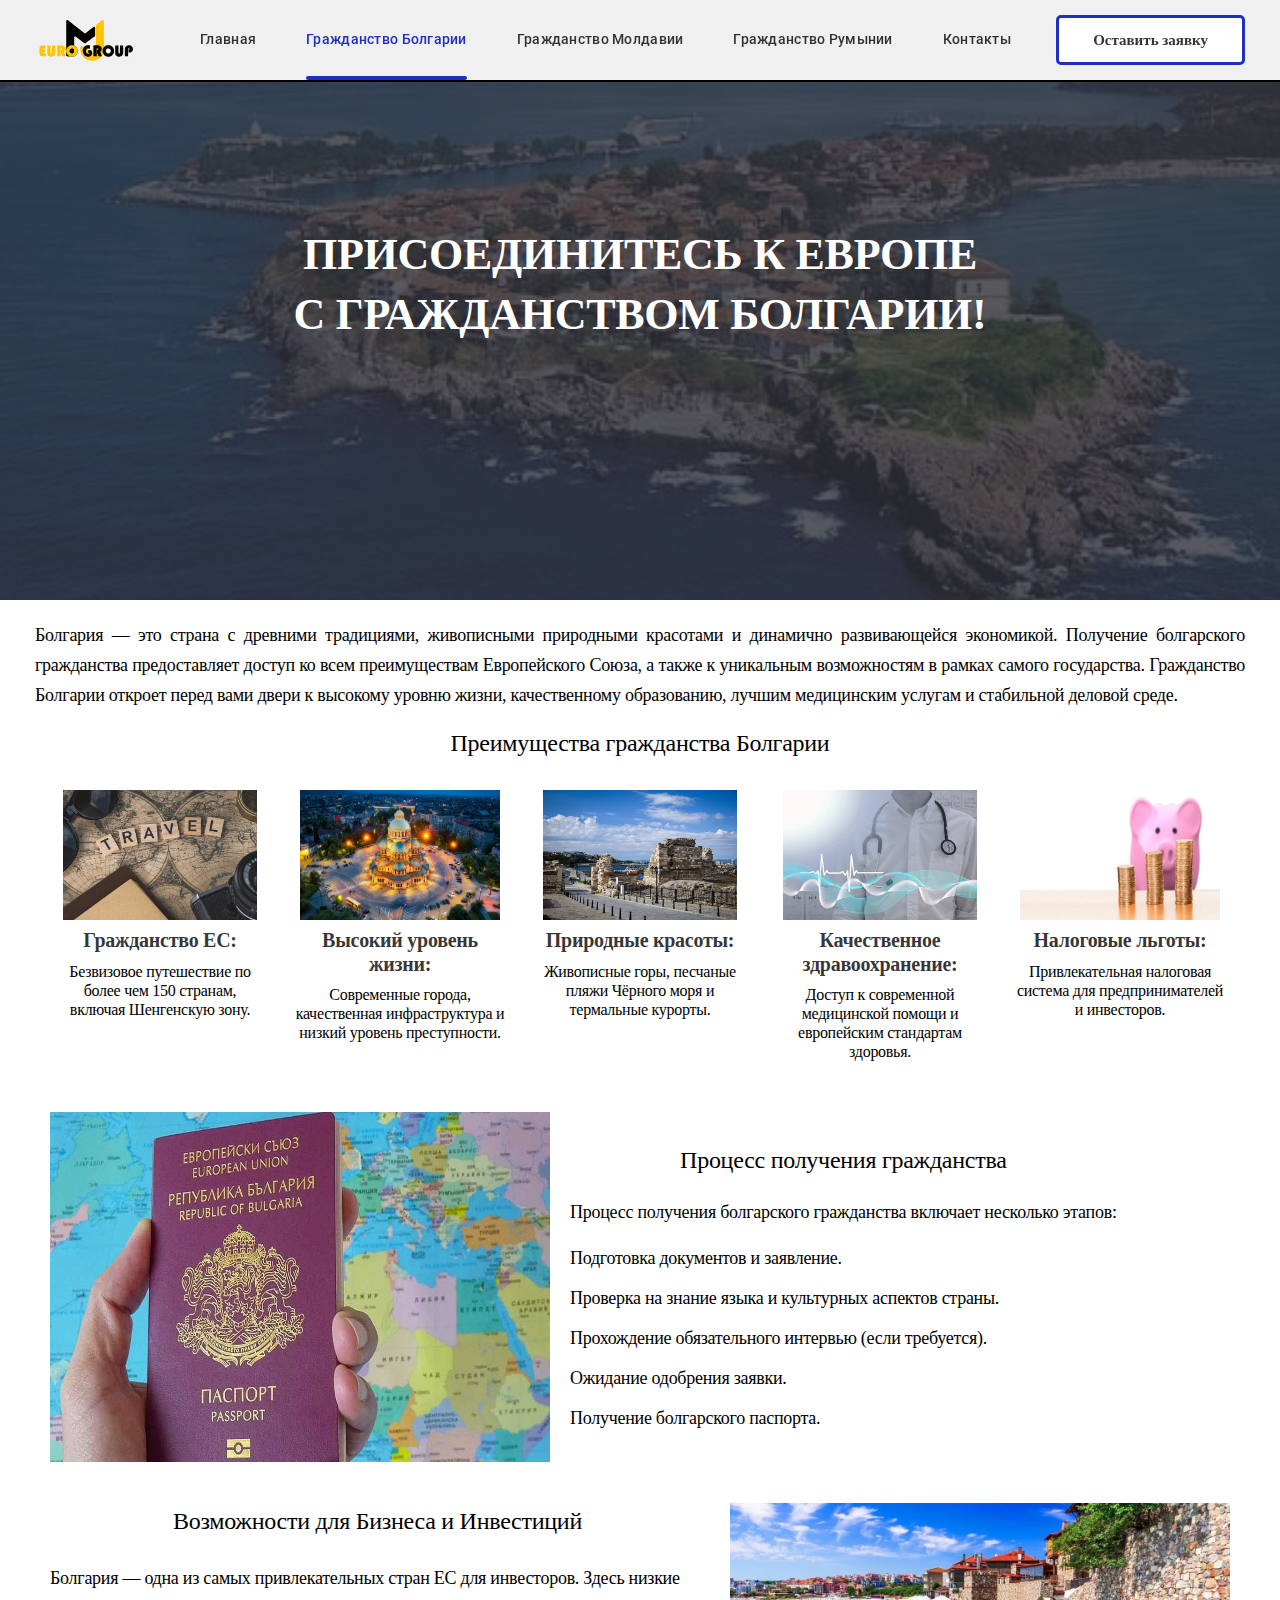
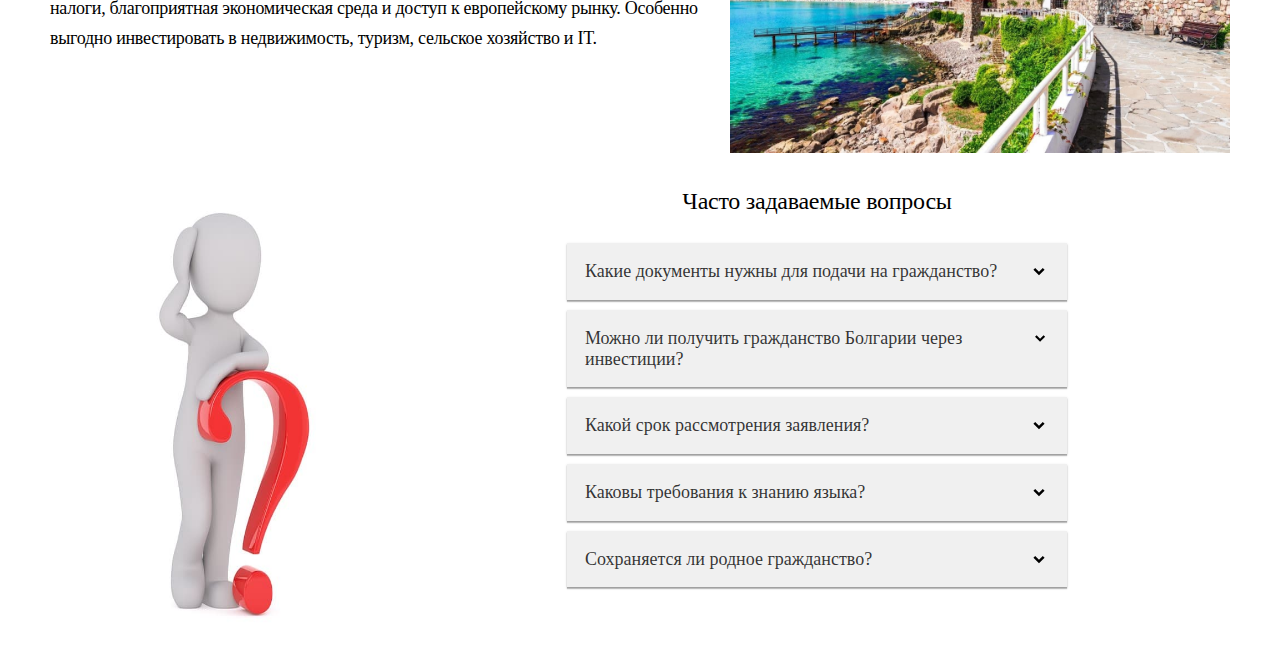
<file: pageBulgary.html>
<!DOCTYPE html>
<html lang="en">
<head>
    <meta charset="UTF-8">
    <meta name="viewport" content="width=device-width, initial-scale=1.0">
    <title>Document</title>
    <link href="https://fonts.googleapis.com/css2?family=Raleway:wght@700&family=Roboto:wght@400;500;700;900&display=swap" rel="stylesheet">
    <link rel="stylesheet" href="https://cdnjs.cloudflare.com/ajax/libs/modern-normalize/3.0.1/modern-normalize.min.css">
    <link rel="stylesheet" href="./css/secondaryPages.min.css">
</head>
<body>
    <header class="page-header">
        <div class="container">
            <div class="main-page">
                    <a href="./">
                        <svg class="logo"
                        version="1.1" 
                        viewbox="0 0 2048 1018" 
                        width="611" 
                        height="304" 
                        xmlns="http://www.w3.org/2000/svg">
                       <path transform="translate(0)" 
                             d="m0 0h2048v1018h-2048z" 
                             fill="transparent"
                             />
                       <path transform="translate(1384,101)" 
                             d="m0 0h8l8 4 7 7 3 6v539l5-3 14-14 6-3 5-4 20-10 13-4 8-1 7-2h30l19 4 16 6 9 5 5 4 5 3 10 9 7 7 7 9 7 11 5 7 6 19 1 1 2 12 2 7v28l-2 6-1 2-1 13-6 12-1 5-5 6-4 7-3 4-3 5-18 18-6 3-9 6-6 5-9 2-9 5h-14l-1 3h-39l-1-2-5-1h-6l-3-2-8-2-15-8-6-3-5-4-7-4-17-17-9-15-6-11v-3h-2l-1 8-8 16-7 12-6 10-1 3v10l2 3v3l-3 1-13 1-20 20-11 9-8 7-16 11-17 10-21 10-19 7-19 5-21 4-18 2h-27l-26-3-27-6-16-5-20-8-16-8-18-11-14-10-10-9-8-7-14-14-11-14-10-15-12-21-12-28-6-20-5-25-2-18v-32l2-18 4-8 9-7 3-1h11l36 9 7 3 4-1 17-17 5-2 5-4 13-7 9-2 4-2h9v-2l2-1h39l3 2 13 2v66h-9l-2-2-32-1-1 3-10 3-5 4-6 4-4 5-3 5-4 5-1 7-2 2v28l2 2 2 9 5 8 10 10 6 2v2l9 1 3 3h22v-2l6-1-1-9-3-3-22-1v-50l2-1 61 1 4 5 3 6 4 5 6 13 4 13v10l2 3 17-2 8-2v-151h51v-411l2-6 10-9 28-22 13-10 14-11 13-10 18-14 15-12 14-10z" 
                             fill="#ffc300"/>
                       <path transform="translate(657,101)" 
                             d="m0 0h9l12 6 11 9 17 13 15 12 13 10 14 11 36 28 14 11 13 10 14 11 36 28 14 11 13 10 15 12 16 12 15 12 17 13 13 10 16 13 16 12 15 12 9 7 3 2v2l5-3 15-12 13-10 54-42 14-11 54-42 15-12 8-5 4-1h9l8 4 5 5 3 4 1 3v166l-4 8-12 10-14 10-13 10-34 25-21 16-18 13-13 10-18 13-13 10-12 9-19 14-14 10-4-1-11-8-38-28-21-16-19-14-36-27-19-14-21-16-11-8-10-7-6-3h-12l-8 4-5 6-2 4v172l16 8 11 8 20 20 7 11 7 10 7 21 2 11 1 1 1 8v21l-1 10-2 4-1 11-6 13-2 6-4 5-4 7-9 12-13 13-24 16-9 3-9 4-11 1-4 2-12 1h-12l-13-1-5-2-9-2-10-3-4-2-7-1h-43l-10-3-8-7-4-9v-701l4-9 4-5z" 
                             fill="#010101"/>
                       <path transform="translate(1071,616)" 
                             d="m0 0h39l3 2 13 2v66h-9l-2-2-32-1-1 3-10 3-5 4-6 4-4 5-3 5-4 5-1 7-2 2v28l2 2 2 9 5 8 10 10 6 2v2l9 1 3 3h22v-2l6-1-1-9-3-3-22-1v-50l2-1 61 1 4 5 3 6 4 5 6 13 4 13v10l2 3 17-2 8-2v-151l51-1h45l8 1v2h8l15 5 6 3 6 5 7 4 7 10 4 5 7 15 3 8v32l-2 3-2 8-7 13-10 11-5 4-1 2h-2v3h2l2 9 5 10 5 14 3 8 6 13 5 13 4 8 2 9 2 3v3l-3 1-13 1-20 20-11 9-8 7-16 11-17 10-21 10-19 7-19 5-21 4-18 2h-27l-26-3-27-6-16-5-20-8-16-8-18-11-14-10-10-9-8-7-14-14-11-14-10-15-12-21-12-28-6-20-5-25-2-18v-32l2-18 4-8 9-7 3-1h11l36 9 7 3 4-1 17-17 5-2 5-4 13-7 9-2 4-2h9v-2z" 
                             fill="#ffc300"/>
                       <path transform="translate(639,120)" 
                             d="m0 0h1v593h3v-10l2-7 4-7 3-9 4-5 5-9 6-8 18-18 7-4 10-6 14-7 9-3 12-2 6-2h36l5 3 11 2 6 2v-166h1l1 167 16 8 11 8 20 20 7 11 7 10 7 21 2 11 1 1 1 8v21l-1 10-2 4-1 11-6 13-2 6-4 5-4 7-9 12-13 13-24 16-9 3-9 4-11 1-4 2-12 1h-12l-13-1-5-2-9-2-10-3-4-2-7-1h-43l-10-3-8-7-4-9z" 
                             fill="#ffc300"/>
                       <path transform="translate(1486,616)" 
                             d="m0 0h32l19 4 16 6 9 5 5 4 5 3 10 9 7 7 7 9 7 11 5 7 6 19 1 1 2 12 2 7v28l-2 6-1 2-1 13-6 12-1 5-5 6-4 7-3 4-3 5-18 18-6 3-9 6-6 5-9 2-9 5h-14l-1 3h-39l-1-2-5-1h-6l-3-2-8-2-15-8-6-3-5-4-7-4-17-17-9-15-9-17-4-12-1-9-2-5v-31l1-5h2v-11l3-9 2-4h2v-8l6-7 3-5 3-3 3-6 20-20 6-3 5-4 20-10 13-4 8-1z" 
                             fill="#010101"/>
                       <path transform="translate(1248,619)" 
                             d="m0 0h45l8 1v2h8l15 5 6 3 6 5 7 4 7 10 4 5 7 15 3 8v32l-2 3-2 8-7 13-10 11-5 4-1 2h-2v3h2l2 9 5 10 5 14 3 8 6 13 5 13 4 8 2 9 2 3v3l-3 1h-66l-2-1-2-9-10-21-4-10-10-21-4-11v-57l1-1 14-1 8-4 3-7v-9l-4-8-5-2-1-1-22-1v163l-1 1h-66l-1-1v-72l1-151z" 
                             fill="#010101"/>
                       <path transform="translate(456,620)" 
                             d="m0 0h102l5 2 10 2 13 5 14 9 7 8 8 13 5 10 3 9v31l-3 9-9 16-16 16 2 9 6 14 5 13 6 15 7 16 6 16 3 7v3l-3 1h-65l-2-2-3-10-11-23-7-16-6-13-3-9v-58l15-1 7-4 4-9-1-9-4-6-6-3-22-1v136l-1 27-1 1h-64l-1-1z" 
                             fill="#ffc300"/>
                       <path transform="translate(252,620)" 
                             d="m0 0h66l1 148 3 9 2 5 5 1h9l5-3 4-7 1-7 1-146h66v162l-2 4-2 11-5 13-7 9-7 10-9 6-6 5-10 4-8 3-10 2-2 1-10 1h-17l-9-2-12-3-17-9-10-8-7-9-8-16-4-17-1-1z" 
                             fill="#ffc300"/>
                       <path transform="translate(1643,620)" 
                             d="m0 0h66l1 151 6 11 3 1h12l4-4 4-8 1-151h66v163l-2 3-1 9-6 15-4 6-6 7-3 5-2 2-5 2-7 7-11 5-9 3h-10l-1 3h-36l-1-2-11-1-16-9-10-7-5-5-5-8-3-4-3-7-2-7-1-1-2-12-1-1z" 
                             fill="#010101"/>
                       <path transform="translate(1071,616)" 
                             d="m0 0h39l3 2 13 2v66h-9l-2-2-32-1-1 3-10 3-5 4-6 4-4 5-3 5-4 5-1 7-2 2v28l2 2 2 9 5 8 10 10 6 2v2l9 1 3 3h22v-2l6-1-1-9-3-3-22-1v-50l2-1 61 1 4 5 3 6 4 5 6 13 4 13v27l-2 2-3 10-8 16-4 6-9 9-8 5-6 4-15 7h-8l-1 2-5 1h-28l-4-1v-2h-9l-5-2-1-1-7-1-2-2-7-3-6-3-4-4-5-2-18-18-3-6-7-8-8-17-2-3-2-8-1-1-2-15-2-6 1-38 2-3 1-9 2-3 2-9h2v-7l6-7 6-12 24-24 5-2 5-4 13-7 9-2 4-2h9v-2z" 
                             fill="#010101"/>
                       <path transform="translate(1909,616)" 
                             d="m0 0h28l9 3 7 1 15 8 5 4 5 3 6 5 8 12 9 17 2 7 1 2v34l-2 3-5 17-5 6-3 6-8 8-10 6-2 2-7 1-3 2-11 1-1 2-29 1-1-1v-59l13-2 7-8v-7l-3-5-4-4-10-1-6 2-5 4-1 2-1 155-2 1h-64l-1-1v-152l1-11 2-4 2-10 7-13 6-7h2l1-6 5-2 9-8 19-9 5-2 8-1z" 
                             fill="#010101"/>
                       <path transform="translate(142,620)" 
                             d="m0 0h79l-1 63-54 1-7 6-1 7 6 8 2 1 48 1v49l-2 1-51 1-6 3v14l3 4 62 1 1 2v61l-1 1h-69l-18-4-12-6-9-7-12-12-4-8-5-15v-121l4-15 7-11 6-8 9-7 9-5 8-3z" 
                             fill="#ffc300"/>
                       <path transform="translate(1489,683)" 
                             d="m0 0h25l2 2 9 2v2l10 5 7 8 3 5v2l3 1 2 9 2 1v26l-2 2-2 9-3 3h-2l-2 7-8 7-6 3-3 3-7 1-2 2-5 1h-21l-3-3-7-1-5-5-7-3v-2h-2l-4-5-3-6-4-5-2-7-1-2v-23l2-3 2-8 5-6 3-6 6-6 6-3 5-4 7-1z" 
                             fill="#FBFBFB"/>
                       <path transform="translate(745,683)" 
                             d="m0 0h26l1 2 9 2 6 5 5 3 6 6 2 6 1 12v39l-5 10-6 5-6 3-4 4-8 1-1 2-5 1h-19l-5-3h-6l-3-2v-2h-2l-1-2-7-3-6-6-2-6-5-5-1-7-2-2v-24l2-3 2-9 4-4h2v-5l8-8 5-2 4-2v-2l9-2z" 
                             fill="#010101"/>
                       <path transform="translate(1083,683)" 
                             d="m0 0 2 3 2 14 2 19h59v1h-61l-1 50h22l4 4v9l-6 1v2l-5 1h-17l-3-3-9-2v-2l-6-1-13-13-4-10-2-6-1-1v-28l2-2 2-9 5-5 3-6 7-6 6-4 6-3 5-1z" 
                             fill="#ffc300"/>
                       <path transform="translate(640,753)" 
                             d="m0 0 3 1 2 12 5 12 8 16 8 12 9 10 11 10 18 11 3 3h-46l-10-3-8-7-3-8z" 
                             fill="#010101"/>
                       <path transform="translate(801,709)" 
                             d="m0 0 2 1 3 9 2 3v24l-3 1-1 9-4 1z" 
                             fill="#F1F1F1"/>
                   </svg>
                    </a>
                <button 
                    type="button" 
                    class="menu-button is-open" 
                    aria-expanded="false" 
                    aria-controls="main-nav"
                    data-menu-button>
                        <svg width="40" height="40" aria-label="Переключатель мобильного меню">
                            <use class="icon-menu" href="./images/spriteNew.svg#icon-menu_40px-1"></use>
                            <use class="icon-cross" href="./images/spriteNew.svg#icon-close_40px-1"></use>
                        </svg>
                </button>

                <nav class="main-nav" id="main-nav" data-menu>  
                    <ul class="site-nav">
                        <li class="item">
                            <a href="./index.html" class="link">Главная</a></li>
                        <li class="item">
                            <a href="./pageBulgary.html" class="link current">Гражданство Болгарии</a></li>
                        <li class="item">
                            <a href="./pageMoldova.html" class="link">Гражданство Молдавии</a></li>
                        <li class="item">
                            <a href="./pageRomania.html" class="link">Гражданство Румынии</a></li>
                        <li class="item">
                            <a href="./index.html#footer" class="link">Контакты</a></li>
                    </ul>
                </nav> 
                
                <button type="button" 
                        class="button-header" 
                        data-modal-open>Оставить заявку</button>

            </div>
        </div>
    </header>

    <main>
        <section class="hero-Bulgary">
            <div class="hero-box">
                <h1 class="hero-title">
                    Присоединитесь к Европе с гражданством Болгарии!
                </h1> 
                <button type="button" class="button" data-modal-open>Оставить заявку</button>   
            </div>
        </section>
        <div class="container">
            <p class="section-text">
                Болгария — это страна с древними традициями, живописными природными красотами и динамично развивающейся экономикой. Получение болгарского гражданства предоставляет доступ ко всем преимуществам Европейского Союза, а также к уникальным возможностям в рамках самого государства. Гражданство Болгарии откроет перед вами двери к высокому уровню жизни, качественному образованию, лучшим медицинским услугам и стабильной деловой среде.
            </p>
            
            <section class="section">
                <h2 class="section-title">
                    Преимущества гражданства Болгарии
                </h2>

                <ul class="adv-list">
                    <li class="adv-item">
                        <img class="adv-pic" src="./images/travel-7539914_640.jpg" alt="Карта мира">
                        <h3 class="adv-headline">
                            Гражданство ЕС:
                        </h3>
                        <p class="adv-text"> 
                            Безвизовое путешествие по более чем 150 странам, включая Шенгенскую зону.
                        </p>                
                    </li>
                    <li class="adv-item">
                        <img class="adv-pic" src="./images/sofia-1.jpg" alt="София">
                        <h3 class="adv-headline">
                            Высокий уровень жизни:
                        </h3>
                        <p class="adv-text"> 
                            Современные города, качественная инфраструктура и низкий уровень преступности.
                        </p>
                    </li>
                    <li class="adv-item">
                        <img class="adv-pic" src="./images/bulgaria-6598399_640.jpg" alt="Достопримечательность">
                        <h3 class="adv-headline">
                            Природные красоты:
                        </h3>
                        <p class="adv-text">
                            Живописные горы, песчаные пляжи Чёрного моря и термальные курорты.
                        </p>
                    </li>
                    <li class="adv-item">
                        <img class="adv-pic" src="./images/doctor-6676747_640.jpg" alt="Доктор">
                        <h3 class="adv-headline">
                            Качественное здравоохранение:
                        </h3>
                        <p class="adv-text">
                            Доступ к современной медицинской помощи и европейским стандартам здоровья.
                        </p>
                    </li>
                    <li class="adv-item">
                        <img class="adv-pic" src="./images/save-up-3402476_640.jpg" alt="Копилка">
                        <h3 class="adv-headline">
                            Налоговые льготы:
                        </h3>
                        <p class="adv-text">
                            Привлекательная налоговая система для предпринимателей и инвесторов.
                        </p>
                    </li>
                </ul>
            </section>

            <section class="section">
                <div class="citizenship-wrap">
                    <img class="citizenship-pic" src="./images/5d0e5faa2b27573c2cd4d0085c9a7ef7.jpg" alt="Паспорт Румынии">
                    <div class="citizenship-content">
                        <h2 class="section-title">
                            Процесс получения гражданства
                        </h2>
                        <p class="citizenship-desc">
                            Процесс получения болгарского гражданства включает несколько этапов:   
                        </p>
                        <ul>
                            <li>
                                <p class="page-text">
                                    Подготовка документов и заявление.
                                </p>
                            </li>
                            <li>
                                <p class="page-text">
                                    Проверка на знание языка и культурных аспектов страны.
                                </p>
                            </li>
                            <li>
                                <p class="page-text">
                                    Прохождение обязательного интервью (если требуется).
                                </p>
                            </li>
                            <li>
                                <p class="page-text">
                                    Ожидание одобрения заявки.
                                </p>
                            </li>
                            <li>
                                <p class="page-text">
                                    Получение болгарского паспорта.
                                </p>
                            </li>
                        </ul>
                    </div>
                </div>
            </section>
        
            <section class="section">
                <div class="invest-wrap">
                    <div class="invest-content">
                        <h2 class="section-title">
                            Возможности для Бизнеса и Инвестиций           
                        </h2>
                        <p class="page-text">
                            Болгария — одна из самых привлекательных стран ЕС для инвесторов. Здесь низкие налоги, благоприятная экономическая среда и доступ к европейскому рынку. Особенно выгодно инвестировать в недвижимость, туризм, сельское хозяйство и IT.
                        </p>
                    </div>
                    <img class="invest-pic" src="./images/Sozopol.jpg" alt="Созополь">
                </div>
            </section>

            <section class="section description">
                <div class="work">
                    <img src="./images/question.jpg" class="pic" alt="Вопрос">
                <div class="description-wrap">
                    <h2 class="section-title">Часто задаваемые вопросы</h2>
                <ul class="description-list">
                    <li>
                       <button class="accordion">
                        Какие документы нужны для подачи на гражданство?                       
                        <svg class="accordion-icon">
                        <use href="./images/symbol-defs.svg#icon-circle-down"></use>
                        </svg>
                       </button>
                       <div class="box">
                        <p>
                            Основные документы включают паспорт, свидетельство о рождении и документы, подтверждающие знание болгарского языка.
                        </p>
                       </div>
                    </li>
                    <li>
                       <button class="accordion"> 
                        Можно ли получить гражданство Болгарии через инвестиции?
                        <svg class="accordion-icon">
                            <use href="./images/symbol-defs.svg#icon-circle-down"></use>
                        </svg>
                       </button>
                       <div class="box">
                        <p>
                            Да, Болгария предлагает программу получения гражданства через инвестиции в экономику страны.
                        </p>
                       </div>
                    </li>
                    <li>
                        <button class="accordion">
                            Какой срок рассмотрения заявления?
                            <svg class="accordion-icon">
                                <use href="./images/symbol-defs.svg#icon-circle-down"></use>
                            </svg>
                        </button>
                        <div class="box">
                            <p>
                                Обычно процесс занимает от 6 месяцев до 2 лет, в зависимости от обстоятельств.
                            </p>
                        </div>
                    </li>
                    <li>
                        <button class="accordion">
                            Каковы требования к знанию языка?
                            <svg class="accordion-icon">
                                <use href="./images/symbol-defs.svg#icon-circle-down"></use>
                            </svg>
                        </button>
                        <div class="box">
                            <p>
                                Требуется базовое знание болгарского языка, чтобы пройти собеседование.                        
                            </p>
                        </div>
                    </li>
                    <li>
                       <button class="accordion">
                        Сохраняется ли родное гражданство?
                        <svg class="accordion-icon">
                            <use href="./images/symbol-defs.svg#icon-circle-down"></use>
                        </svg>
                       </button>
                        <div class="box">
                            <p>
                                Да, Болгария разрешает двойное гражданство.
                            </p>
                        </div>
                    </li>
                </ul>
                </div>
                </div>
            </section>
        </div>
    </main>

    <div class="backdrop is-hidden" data-modal>
        <div class="modal">
            <button class="icon-close" data-modal-close>
                <svg width="18" height="18">
                    <use href="./images/symbol-defs.svg#icon-cancel-circle"></use>
                </svg>
            </button>
            <b class="form-title">Оставьте заявку</b>
            <p class="form-text">Оставьте заявку, и наш менеджер свяжется с вами в ближайшее время для бесплатной консультации.</p>
            <!-- <ul class="form-list">
                <li class="form-field">
                    <label for="name">Имя</label>
                    <input type="text" name="name" id="name" autocomplete="on">
                </li>
                <li class="form-field">
                    <label for="tel">Телефон</label>
                    <input type="tel" name="tel" id="tel" autocomplete="on" placeholder="+*****-***-**-**">
                </li>
                <li class="form-field">
                    <label for="email">Почта</label>
                    <input type="email" name="email" id="email" autocomplete="on">
                </li>
            </ul> -->
            <div class="form-field">
                <input class="form-input" 
                       type="text" 
                       name="name" 
                       id="name" 
                       placeholder=" "/>
                <label class="form-label" 
                       for="name">
                       Имя
                </label>
                <svg class="icon-modal" 
                     width="15" 
                     height="15">
                    <use href="./images/sprite1.svg#icon-PersonBlack"/>
                </svg>
            </div>

            <div class="form-field">
                <input class="form-input" 
                       type="tel" 
                       name="tel" 
                       id="tel" 
                       placeholder=" "/>
                <label class="form-label" 
                       for="tel">
                       Телефон
                </label>
                <svg class="icon-modal" 
                     width="15" 
                     height="15">
                    <use href="./images/sprite1.svg#icon-PhoneBlack"/>
                </svg>
            </div>

            <div class="form-field">
                <input class="form-input" 
                       type="email" 
                       name="email" 
                       id="email" 
                       placeholder=" "/>
                <label class="form-label" 
                        for="email">
                        Почта
                </label>
                <svg class="icon-modal" 
                     width="15" 
                     height="15">
                    <use href="./images/sprite1.svg#icon-EmailBlack"/>
                </svg>
            </div>
            
            <div role="group">
                <b class="form-headline">Выберите страну</b>
                <div class="checkblock">
                    <input class="checkbox" type="checkbox" 
                           name="country" 
                           value="Bulgary" 
                           id="Bulgary"/>
                    
                    <label class="checkbox-label" for="Bulgary">
                        <span>Болгария</span>
                    </label>
                </div>
                <div class="checkblock">
                    <input class="checkbox" type="checkbox" 
                           name="country" 
                           value="Romania" 
                           id="Romania"/>
                    
                    <label class="checkbox-label" for="Romania">
                        <span>Румыния</span>
                    </label>
                </div>
                <div class="checkblock">
                    <input class="checkbox" type="checkbox" 
                           name="country" 
                           value="Moldova" 
                           id="Moldova"/>
                    
                    <label class="checkbox-label" for="Moldova">
                        <span>Молдова</span>
                    </label>
                </div>
            </div>

            <button type="submit" 
                    class="btn-submit"
                    data-modal-close>
                    Отправить
            </button>

        </div>
    </div>
    
    <script src="./js/modal.js" type="module"></script>
    <script src="./js/menu.js" type="module"></script>
    <script src="./js/accordion.js" type="module"></script>
</body>
</html>
</file>
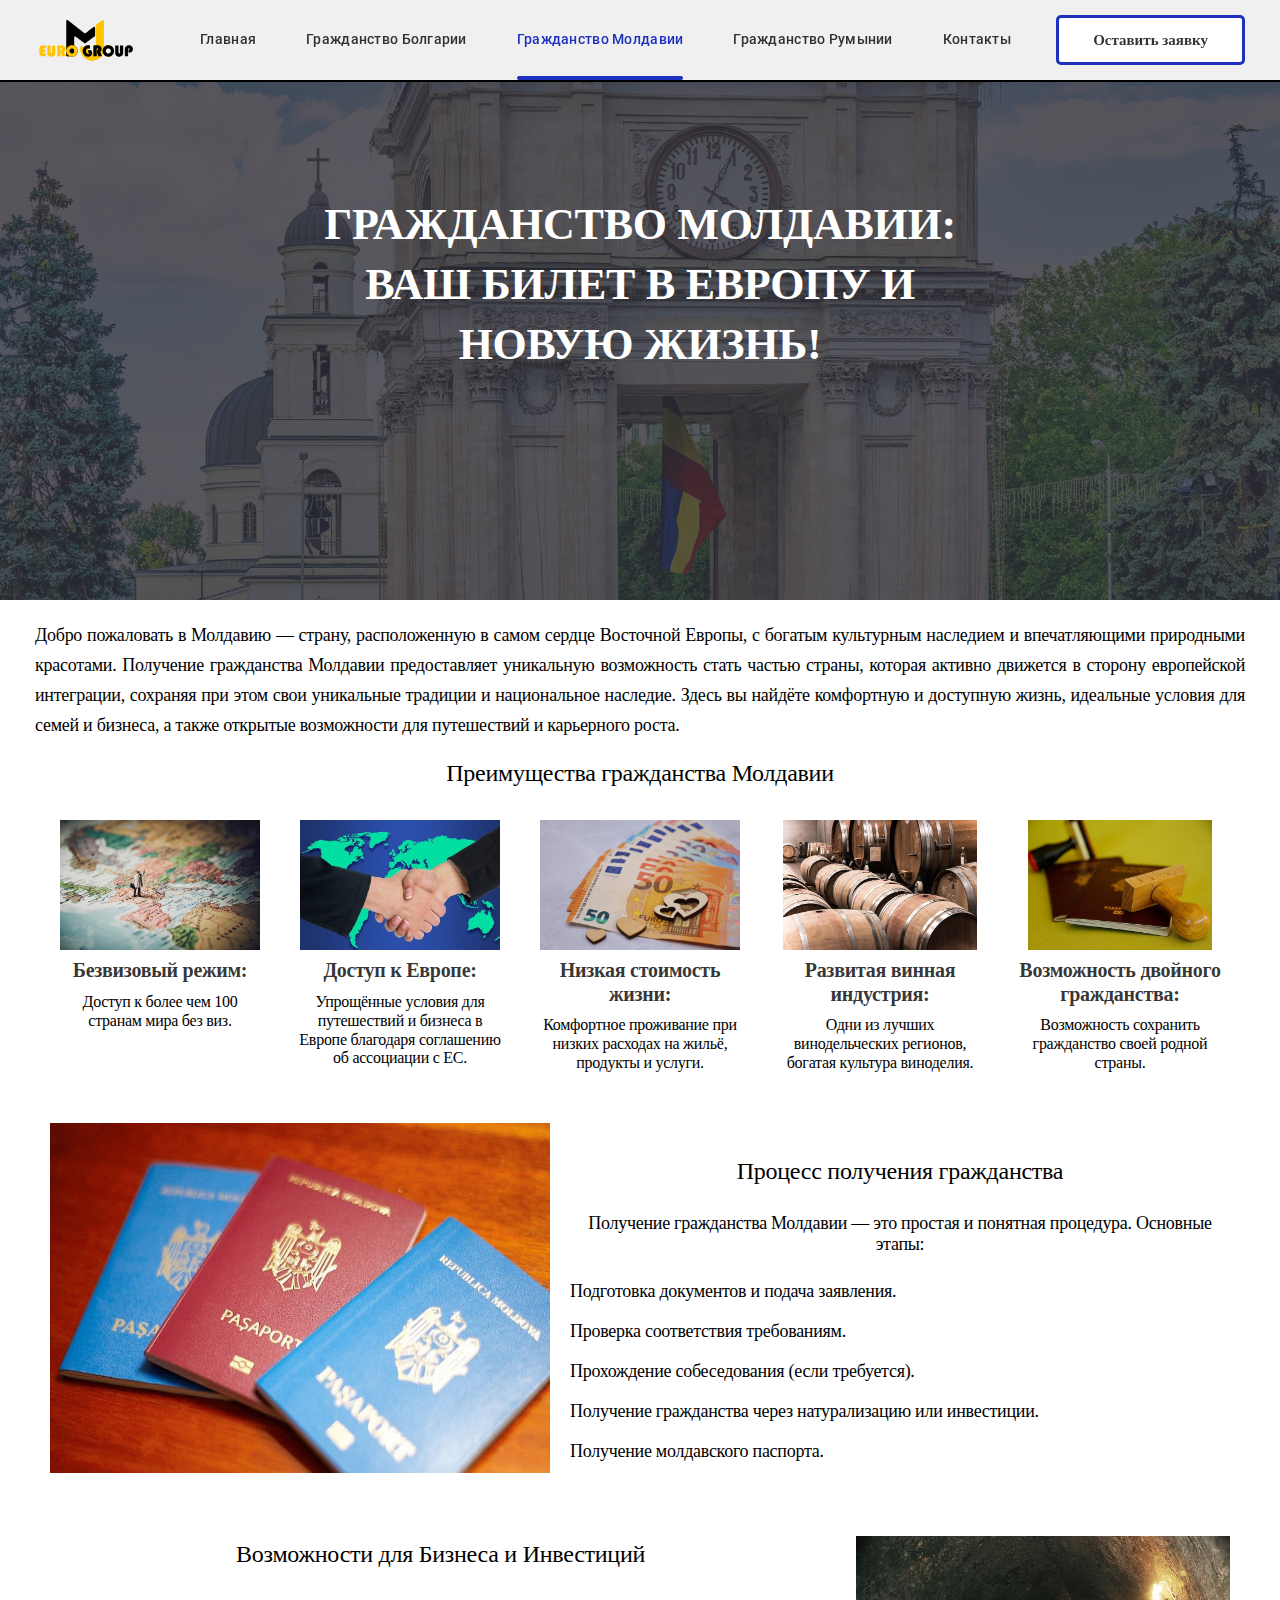
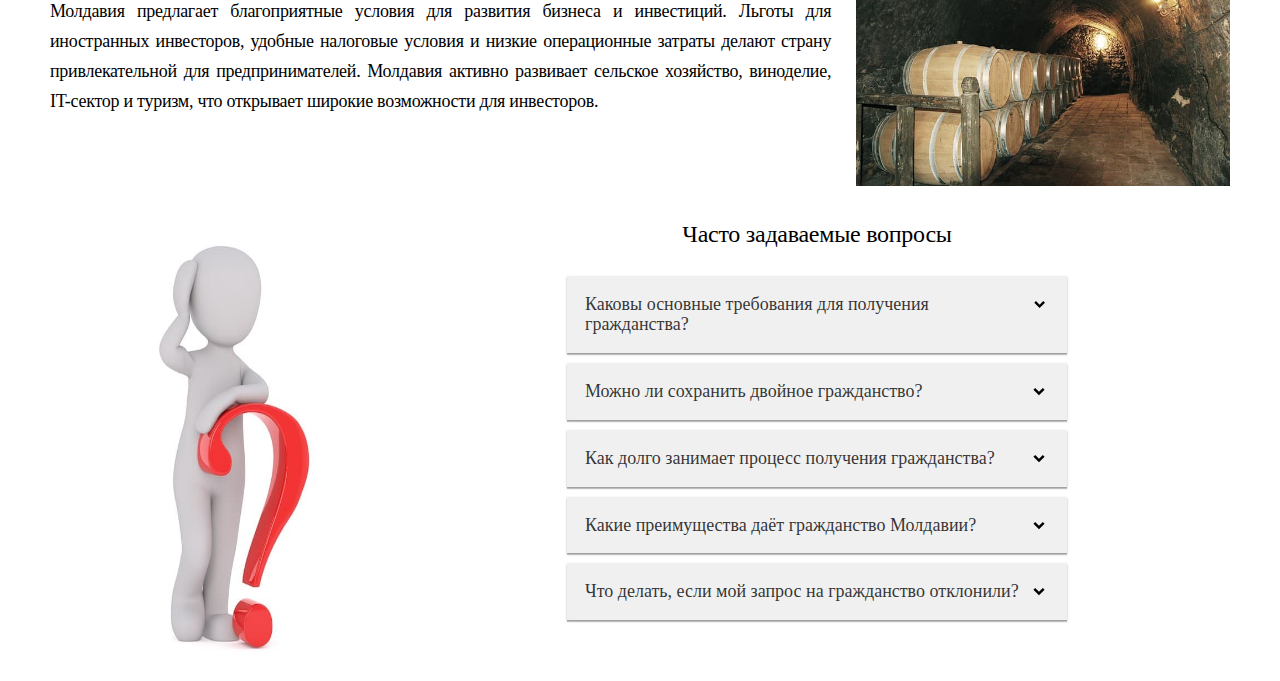
<file: pageMoldova.html>
<!DOCTYPE html>
    <html lang="en">
    <head>
        <meta charset="UTF-8">
        <meta name="viewport" content="width=device-width, initial-scale=1.0">
        <title>Document</title>
        <link href="https://fonts.googleapis.com/css2?family=Raleway:wght@700&family=Roboto:wght@400;500;700;900&display=swap" rel="stylesheet">
        <link rel="stylesheet" href="https://cdnjs.cloudflare.com/ajax/libs/modern-normalize/3.0.1/modern-normalize.min.css">
        <link rel="stylesheet" href="./css/secondaryPages.min.css">
    </head>
    <body>
        <header class="page-header">
            <div class="container">
                <div class="main-page">
                        <a href="./">
                            <svg class="logo"
                                 version="1.1" 
                                 viewbox="0 0 2048 1018" 
                                 width="611" 
                                 height="304" 
                                 xmlns="http://www.w3.org/2000/svg">
                                <path transform="translate(0)" 
                                      d="m0 0h2048v1018h-2048z" 
                                      fill="transparent"
                                      />
                                <path transform="translate(1384,101)" 
                                      d="m0 0h8l8 4 7 7 3 6v539l5-3 14-14 6-3 5-4 20-10 13-4 8-1 7-2h30l19 4 16 6 9 5 5 4 5 3 10 9 7 7 7 9 7 11 5 7 6 19 1 1 2 12 2 7v28l-2 6-1 2-1 13-6 12-1 5-5 6-4 7-3 4-3 5-18 18-6 3-9 6-6 5-9 2-9 5h-14l-1 3h-39l-1-2-5-1h-6l-3-2-8-2-15-8-6-3-5-4-7-4-17-17-9-15-6-11v-3h-2l-1 8-8 16-7 12-6 10-1 3v10l2 3v3l-3 1-13 1-20 20-11 9-8 7-16 11-17 10-21 10-19 7-19 5-21 4-18 2h-27l-26-3-27-6-16-5-20-8-16-8-18-11-14-10-10-9-8-7-14-14-11-14-10-15-12-21-12-28-6-20-5-25-2-18v-32l2-18 4-8 9-7 3-1h11l36 9 7 3 4-1 17-17 5-2 5-4 13-7 9-2 4-2h9v-2l2-1h39l3 2 13 2v66h-9l-2-2-32-1-1 3-10 3-5 4-6 4-4 5-3 5-4 5-1 7-2 2v28l2 2 2 9 5 8 10 10 6 2v2l9 1 3 3h22v-2l6-1-1-9-3-3-22-1v-50l2-1 61 1 4 5 3 6 4 5 6 13 4 13v10l2 3 17-2 8-2v-151h51v-411l2-6 10-9 28-22 13-10 14-11 13-10 18-14 15-12 14-10z" 
                                      fill="#ffc300"/>
                                <path transform="translate(657,101)" 
                                      d="m0 0h9l12 6 11 9 17 13 15 12 13 10 14 11 36 28 14 11 13 10 14 11 36 28 14 11 13 10 15 12 16 12 15 12 17 13 13 10 16 13 16 12 15 12 9 7 3 2v2l5-3 15-12 13-10 54-42 14-11 54-42 15-12 8-5 4-1h9l8 4 5 5 3 4 1 3v166l-4 8-12 10-14 10-13 10-34 25-21 16-18 13-13 10-18 13-13 10-12 9-19 14-14 10-4-1-11-8-38-28-21-16-19-14-36-27-19-14-21-16-11-8-10-7-6-3h-12l-8 4-5 6-2 4v172l16 8 11 8 20 20 7 11 7 10 7 21 2 11 1 1 1 8v21l-1 10-2 4-1 11-6 13-2 6-4 5-4 7-9 12-13 13-24 16-9 3-9 4-11 1-4 2-12 1h-12l-13-1-5-2-9-2-10-3-4-2-7-1h-43l-10-3-8-7-4-9v-701l4-9 4-5z" 
                                      fill="#010101"/>
                                <path transform="translate(1071,616)" 
                                      d="m0 0h39l3 2 13 2v66h-9l-2-2-32-1-1 3-10 3-5 4-6 4-4 5-3 5-4 5-1 7-2 2v28l2 2 2 9 5 8 10 10 6 2v2l9 1 3 3h22v-2l6-1-1-9-3-3-22-1v-50l2-1 61 1 4 5 3 6 4 5 6 13 4 13v10l2 3 17-2 8-2v-151l51-1h45l8 1v2h8l15 5 6 3 6 5 7 4 7 10 4 5 7 15 3 8v32l-2 3-2 8-7 13-10 11-5 4-1 2h-2v3h2l2 9 5 10 5 14 3 8 6 13 5 13 4 8 2 9 2 3v3l-3 1-13 1-20 20-11 9-8 7-16 11-17 10-21 10-19 7-19 5-21 4-18 2h-27l-26-3-27-6-16-5-20-8-16-8-18-11-14-10-10-9-8-7-14-14-11-14-10-15-12-21-12-28-6-20-5-25-2-18v-32l2-18 4-8 9-7 3-1h11l36 9 7 3 4-1 17-17 5-2 5-4 13-7 9-2 4-2h9v-2z" 
                                      fill="#ffc300"/>
                                <path transform="translate(639,120)" 
                                      d="m0 0h1v593h3v-10l2-7 4-7 3-9 4-5 5-9 6-8 18-18 7-4 10-6 14-7 9-3 12-2 6-2h36l5 3 11 2 6 2v-166h1l1 167 16 8 11 8 20 20 7 11 7 10 7 21 2 11 1 1 1 8v21l-1 10-2 4-1 11-6 13-2 6-4 5-4 7-9 12-13 13-24 16-9 3-9 4-11 1-4 2-12 1h-12l-13-1-5-2-9-2-10-3-4-2-7-1h-43l-10-3-8-7-4-9z" 
                                      fill="#ffc300"/>
                                <path transform="translate(1486,616)" 
                                      d="m0 0h32l19 4 16 6 9 5 5 4 5 3 10 9 7 7 7 9 7 11 5 7 6 19 1 1 2 12 2 7v28l-2 6-1 2-1 13-6 12-1 5-5 6-4 7-3 4-3 5-18 18-6 3-9 6-6 5-9 2-9 5h-14l-1 3h-39l-1-2-5-1h-6l-3-2-8-2-15-8-6-3-5-4-7-4-17-17-9-15-9-17-4-12-1-9-2-5v-31l1-5h2v-11l3-9 2-4h2v-8l6-7 3-5 3-3 3-6 20-20 6-3 5-4 20-10 13-4 8-1z" 
                                      fill="#010101"/>
                                <path transform="translate(1248,619)" 
                                      d="m0 0h45l8 1v2h8l15 5 6 3 6 5 7 4 7 10 4 5 7 15 3 8v32l-2 3-2 8-7 13-10 11-5 4-1 2h-2v3h2l2 9 5 10 5 14 3 8 6 13 5 13 4 8 2 9 2 3v3l-3 1h-66l-2-1-2-9-10-21-4-10-10-21-4-11v-57l1-1 14-1 8-4 3-7v-9l-4-8-5-2-1-1-22-1v163l-1 1h-66l-1-1v-72l1-151z" 
                                      fill="#010101"/>
                                <path transform="translate(456,620)" 
                                      d="m0 0h102l5 2 10 2 13 5 14 9 7 8 8 13 5 10 3 9v31l-3 9-9 16-16 16 2 9 6 14 5 13 6 15 7 16 6 16 3 7v3l-3 1h-65l-2-2-3-10-11-23-7-16-6-13-3-9v-58l15-1 7-4 4-9-1-9-4-6-6-3-22-1v136l-1 27-1 1h-64l-1-1z" 
                                      fill="#ffc300"/>
                                <path transform="translate(252,620)" 
                                      d="m0 0h66l1 148 3 9 2 5 5 1h9l5-3 4-7 1-7 1-146h66v162l-2 4-2 11-5 13-7 9-7 10-9 6-6 5-10 4-8 3-10 2-2 1-10 1h-17l-9-2-12-3-17-9-10-8-7-9-8-16-4-17-1-1z" 
                                      fill="#ffc300"/>
                                <path transform="translate(1643,620)" 
                                      d="m0 0h66l1 151 6 11 3 1h12l4-4 4-8 1-151h66v163l-2 3-1 9-6 15-4 6-6 7-3 5-2 2-5 2-7 7-11 5-9 3h-10l-1 3h-36l-1-2-11-1-16-9-10-7-5-5-5-8-3-4-3-7-2-7-1-1-2-12-1-1z" 
                                      fill="#010101"/>
                                <path transform="translate(1071,616)" 
                                      d="m0 0h39l3 2 13 2v66h-9l-2-2-32-1-1 3-10 3-5 4-6 4-4 5-3 5-4 5-1 7-2 2v28l2 2 2 9 5 8 10 10 6 2v2l9 1 3 3h22v-2l6-1-1-9-3-3-22-1v-50l2-1 61 1 4 5 3 6 4 5 6 13 4 13v27l-2 2-3 10-8 16-4 6-9 9-8 5-6 4-15 7h-8l-1 2-5 1h-28l-4-1v-2h-9l-5-2-1-1-7-1-2-2-7-3-6-3-4-4-5-2-18-18-3-6-7-8-8-17-2-3-2-8-1-1-2-15-2-6 1-38 2-3 1-9 2-3 2-9h2v-7l6-7 6-12 24-24 5-2 5-4 13-7 9-2 4-2h9v-2z" 
                                      fill="#010101"/>
                                <path transform="translate(1909,616)" 
                                      d="m0 0h28l9 3 7 1 15 8 5 4 5 3 6 5 8 12 9 17 2 7 1 2v34l-2 3-5 17-5 6-3 6-8 8-10 6-2 2-7 1-3 2-11 1-1 2-29 1-1-1v-59l13-2 7-8v-7l-3-5-4-4-10-1-6 2-5 4-1 2-1 155-2 1h-64l-1-1v-152l1-11 2-4 2-10 7-13 6-7h2l1-6 5-2 9-8 19-9 5-2 8-1z" 
                                      fill="#010101"/>
                                <path transform="translate(142,620)" 
                                      d="m0 0h79l-1 63-54 1-7 6-1 7 6 8 2 1 48 1v49l-2 1-51 1-6 3v14l3 4 62 1 1 2v61l-1 1h-69l-18-4-12-6-9-7-12-12-4-8-5-15v-121l4-15 7-11 6-8 9-7 9-5 8-3z" 
                                      fill="#ffc300"/>
                                <path transform="translate(1489,683)" 
                                      d="m0 0h25l2 2 9 2v2l10 5 7 8 3 5v2l3 1 2 9 2 1v26l-2 2-2 9-3 3h-2l-2 7-8 7-6 3-3 3-7 1-2 2-5 1h-21l-3-3-7-1-5-5-7-3v-2h-2l-4-5-3-6-4-5-2-7-1-2v-23l2-3 2-8 5-6 3-6 6-6 6-3 5-4 7-1z" 
                                      fill="#FBFBFB"/>
                                <path transform="translate(745,683)" 
                                      d="m0 0h26l1 2 9 2 6 5 5 3 6 6 2 6 1 12v39l-5 10-6 5-6 3-4 4-8 1-1 2-5 1h-19l-5-3h-6l-3-2v-2h-2l-1-2-7-3-6-6-2-6-5-5-1-7-2-2v-24l2-3 2-9 4-4h2v-5l8-8 5-2 4-2v-2l9-2z" 
                                      fill="#010101"/>
                                <path transform="translate(1083,683)" 
                                      d="m0 0 2 3 2 14 2 19h59v1h-61l-1 50h22l4 4v9l-6 1v2l-5 1h-17l-3-3-9-2v-2l-6-1-13-13-4-10-2-6-1-1v-28l2-2 2-9 5-5 3-6 7-6 6-4 6-3 5-1z" 
                                      fill="#ffc300"/>
                                <path transform="translate(640,753)" 
                                      d="m0 0 3 1 2 12 5 12 8 16 8 12 9 10 11 10 18 11 3 3h-46l-10-3-8-7-3-8z" 
                                      fill="#010101"/>
                                <path transform="translate(801,709)" 
                                      d="m0 0 2 1 3 9 2 3v24l-3 1-1 9-4 1z" 
                                      fill="#F1F1F1"/>
                            </svg>
                        </a>
                    <button 
                        type="button" 
                        class="menu-button is-open" 
                        aria-expanded="false" 
                        aria-controls="main-nav"
                        data-menu-button>
                            <svg width="40" height="40" aria-label="Переключатель мобильного меню">
                                <use class="icon-menu" href="./images/spriteNew.svg#icon-menu_40px-1"></use>
                                <use class="icon-cross" href="./images/spriteNew.svg#icon-close_40px-1"></use>
                            </svg>
                    </button>
    
                    <nav class="main-nav" id="main-nav" data-menu>  
                        <ul class="site-nav">
                            <li class="item">
                                <a href="./index.html" class="link">Главная</a></li>
                            <li class="item">
                                <a href="./pageBulgary.html" class="link">Гражданство Болгарии</a></li>
                            <li class="item">
                                <a href="./pageMoldova.html" class="link current">Гражданство Молдавии</a></li>
                            <li class="item">
                                <a href="./pageRomania.html" class="link">Гражданство Румынии</a></li>
                            <li class="item">
                                <a href="./index.html#footer" class="link">Контакты</a></li>
                        </ul>
                    </nav> 
                    
                    <button type="button" 
                            class="button-header" 
                            data-modal-open>Оставить заявку</button>
    
                </div>
            </div>
        </header>

        <main>
            <section class="hero-Moldova">
                <div class="hero-box">
                    <h1 class="hero-title">
                        Гражданство Молдавии: Ваш билет в Европу и новую жизнь!
                    </h1>
                    <button type="button" 
                            class="button" 
                            data-modal-open>
                            Оставить заявку
                    </button>   
                </div>
            </section>

            <div class="container">
                <p class="section-text">
                    Добро пожаловать в Молдавию — страну, расположенную в самом сердце Восточной Европы, с богатым культурным наследием и впечатляющими природными красотами. Получение гражданства Молдавии предоставляет уникальную возможность стать частью страны, которая активно движется в сторону европейской интеграции, сохраняя при этом свои уникальные традиции и национальное наследие. Здесь вы найдёте комфортную и доступную жизнь, идеальные условия для семей и бизнеса, а также открытые возможности для путешествий и карьерного роста.            
                </p>
                            
                <section class="section">
                    
                    <h2 class="section-title">
                        Преимущества гражданства Молдавии
                    </h2>
                    <ul class="adv-list">
                        <li class="adv-item">
                            <img class="adv-pic" src="./images/bezvizovyj-rezhim-s-eu.jpg" alt="Карта Европы">
                            <h3 class="adv-headline">
                                Безвизовый режим:
                            </h3>
                            <p class="adv-text"> 
                                Доступ к более чем 100 странам мира без виз.
                            </p>                
                        </li>
                        <li class="adv-item">
                            <img class="adv-pic" src="./images/handshake-4293865_640.jpg" alt="Достопримечательность">
                            <h3 class="adv-headline">
                                Доступ к Европе:
                            </h3>
                            <p class="adv-text"> 
                                Упрощённые условия для путешествий и бизнеса в Европе благодаря соглашению об ассоциации с ЕС.
                            </p>
                        </li>
                        <li class="adv-item">
                            <img class="adv-pic" src="./images/money-7439219_640.jpg" alt="Деньги">
                            <h3 class="adv-headline">
                                Низкая стоимость жизни: 
                            </h3>
                            <p class="adv-text">
                                Комфортное проживание при низких расходах на жильё, продукты и услуги.
                            </p>
                        </li>
                        <li class="adv-item">
                            <img class="adv-pic" src="./images/wine-1237340_640.jpg" alt="Бочки с вином">
                            <h3 class="adv-headline">
                                Развитая винная индустрия: 
                            </h3>
                            <p class="adv-text">
                                Одни из лучших винодельческих регионов, богатая культура виноделия.
                            </p>
                        </li>
                        <li class="adv-item">
                            <img class="adv-pic" src="./images/buffer-1143486_640.jpg" alt="Два паспорта">
                            <h3 class="adv-headline">
                                Возможность двойного гражданства: 
                            </h3>
                            <p class="adv-text">
                                Возможность сохранить гражданство своей родной страны.
                            </p>
                        </li>
                    </ul>
                </section>

                <section class="section">
                    <div class="citizenship-wrap">
                        <img class="citizenship-pic" src="./images/tarife-mai-mari-pentru-perfectarea-pasapoartelor-biometrice-8965-1.jpg" alt="Паспорт Молдавии">
                        <div class="citizenship-content">
                            <h2 class="section-title">
                                Процесс получения гражданства
                            </h2>
                            <p class="citizenship-desc">
                                Получение гражданства Молдавии — это простая и понятная процедура. Основные этапы:            
                            </p>
                            <ul>
                                <li>
                                    <p class="page-text">
                                        Подготовка документов и подача заявления.
                                    </p>
                                </li>
                                <li>
                                    <p class="page-text">
                                        Проверка соответствия требованиям.
                                    </p>
                                </li>
                                <li>
                                    <p class="page-text">
                                        Прохождение собеседования (если требуется).
                                    </p>
                                </li>
                                <li>
                                    <p class="page-text">
                                        Получение гражданства через натурализацию или инвестиции.
                                    </p>
                                </li>
                                <li>
                                    <p class="page-text">
                                        Получение молдавского паспорта.
                                    </p>
                                </li>
                            </ul>
                        </div>
                    </div>
                </section>
            
                <section class="section">
                    <div class="invest-wrap">
                        <div class="invest-content">
                            <h2 class="section-title">
                                Возможности для Бизнеса и Инвестиций           
                            </h2>
                            <p class="section-text">
                                Молдавия предлагает благоприятные условия для развития бизнеса и инвестиций. Льготы для иностранных инвесторов, удобные налоговые условия и низкие операционные затраты делают страну привлекательной для предпринимателей. Молдавия активно развивает сельское хозяйство, виноделие, IT-сектор и туризм, что открывает широкие возможности для инвесторов.            
                            </p>
                        </div>
                        <img class="invest-pic" src="./images/winery-393060_640.jpg" alt="Винодельня">
                    </div>
                </section>

                <section class="section description">
                    <div class="work">
                        <img src="./images/question.jpg" class="pic" alt="Вопрос">
                    <div class="description-wrap">
                        <h2 class="section-title">Часто задаваемые вопросы</h2>
                    <ul class="description-list">
                        <li>
                           <button class="accordion">
                            Каковы основные требования для получения гражданства?
                            <svg class="accordion-icon">
                                <use href="./images/symbol-defs.svg#icon-circle-down"></use>
                            </svg>
                           </button>
                           <div class="box">
                            <p>
                                Требования включают наличие жилья, знание языка на базовом уровне и отсутствие судимостей. 
                            </p>
                           </div>
                        </li>
                        <li>
                           <button class="accordion"> 
                            Можно ли сохранить двойное гражданство?
                            <svg class="accordion-icon">
                                <use href="./images/symbol-defs.svg#icon-circle-down"></use>
                            </svg>
                           </button>
                           <div class="box">
                            <p>
                                Да, Молдавия позволяет двойное гражданство, так что вы можете сохранить паспорт другой страны.
                            </p>
                           </div>
                        </li>
                        <li>
                            <button class="accordion">
                                Как долго занимает процесс получения гражданства?
                                <svg class="accordion-icon">
                                    <use href="./images/symbol-defs.svg#icon-circle-down"></use>
                                </svg>
                            </button>
                            <div class="box">
                                <p>
                                    В среднем процесс занимает от 6 месяцев до 1 года в зависимости от типа заявки.                       
                                </p>
                            </div>
                        </li>
                        <li>
                            <button class="accordion">
                                Какие преимущества даёт гражданство Молдавии?
                                <svg class="accordion-icon">
                                    <use href="./images/symbol-defs.svg#icon-circle-down"></use>
                                </svg>
                            </button>
                            <div class="box">
                                <p>
                                    Это доступ к безвизовым поездкам, низкая стоимость жизни и возможность бизнес-развития.
                                </p>
                            </div>
                        </li>
                        <li>
                           <button class="accordion">
                            Что делать, если мой запрос на гражданство отклонили?
                            <svg class="accordion-icon">
                                <use href="./images/symbol-defs.svg#icon-circle-down"></use>
                            </svg>
                           </button>
                            <div class="box">
                                <p>
                                    В этом случае можно подать апелляцию или повторить подачу документов после устранения проблем.Требования включают наличие жилья, знание языка на базовом уровне и отсутствие судимостей.
                                </p>
                            </div>
                        </li>
                    </ul>
                    </div>
                    </div>
                </section>
            </div>
        <!-- </div> -->
        </main>

        <div class="backdrop is-hidden" data-modal>
            <div class="modal">
                <button class="icon-close" data-modal-close>
                    <svg width="18" height="18">
                        <use href="./images/symbol-defs.svg#icon-cancel-circle"></use>
                    </svg>
                </button>
                <b class="form-title">Оставьте заявку</b>
                <p class="form-text">Оставьте заявку, и наш менеджер свяжется с вами в ближайшее время для бесплатной консультации.</p>
                <div class="form-field">
                    <input class="form-input" 
                           type="text" 
                           name="name" 
                           id="name" 
                           placeholder=" "/>
                    <label class="form-label" 
                           for="name">
                           Имя
                    </label>
                    <svg class="icon-modal" 
                         width="15" 
                         height="15">
                        <use href="./images/sprite1.svg#icon-PersonBlack"/>
                    </svg>
                </div>

                <div class="form-field">
                    <input class="form-input" 
                           type="tel" 
                           name="tel" 
                           id="tel" 
                           placeholder=" "/>
                    <label class="form-label" 
                           for="tel">
                           Телефон
                    </label>
                    <svg class="icon-modal" 
                         width="15" 
                         height="15">
                        <use href="./images/sprite1.svg#icon-PhoneBlack"/>
                    </svg>
                </div>

                <div class="form-field">
                    <input class="form-input" 
                           type="email" 
                           name="email" 
                           id="email" 
                           placeholder=" "/>
                    <label class="form-label" 
                            for="email">
                            Почта
                    </label>
                    <svg class="icon-modal" 
                         width="15" 
                         height="15">
                        <use href="./images/sprite1.svg#icon-EmailBlack"/>
                    </svg>
                </div>
                
                <div role="group">
                    <b class="form-headline">Выберите страну</b>
                    <div class="checkblock">
                        <input class="checkbox" type="checkbox" 
                               name="country" 
                               value="Bulgary" 
                               id="Bulgary"/>
                        
                        <label class="checkbox-label" for="Bulgary">
                            <span>Болгария</span>
                        </label>
                    </div>
                    <div class="checkblock">
                        <input class="checkbox" type="checkbox" 
                               name="country" 
                               value="Romania" 
                               id="Romania"/>
                        
                        <label class="checkbox-label" for="Romania">
                            <span>Румыния</span>
                        </label>
                    </div>
                    <div class="checkblock">
                        <input class="checkbox" type="checkbox" 
                               name="country" 
                               value="Moldova" 
                               id="Moldova"/>
                        
                        <label class="checkbox-label" for="Moldova">
                            <span>Молдова</span>
                        </label>
                    </div>
                </div>

                <button type="submit" 
                        class="btn-submit"
                        data-modal-close>
                        Отправить
                </button>

            </div>
        </div>
        
        <script src="./js/modal.js" type="module"></script>
        <!-- <script src="../js/pageHeaderHeight.js"></script> -->
        <script src="./js/menu.js" type="module"></script>
        <script src="./js/accordion.js" type="module"></script>

    </body>
    </html>
</file>
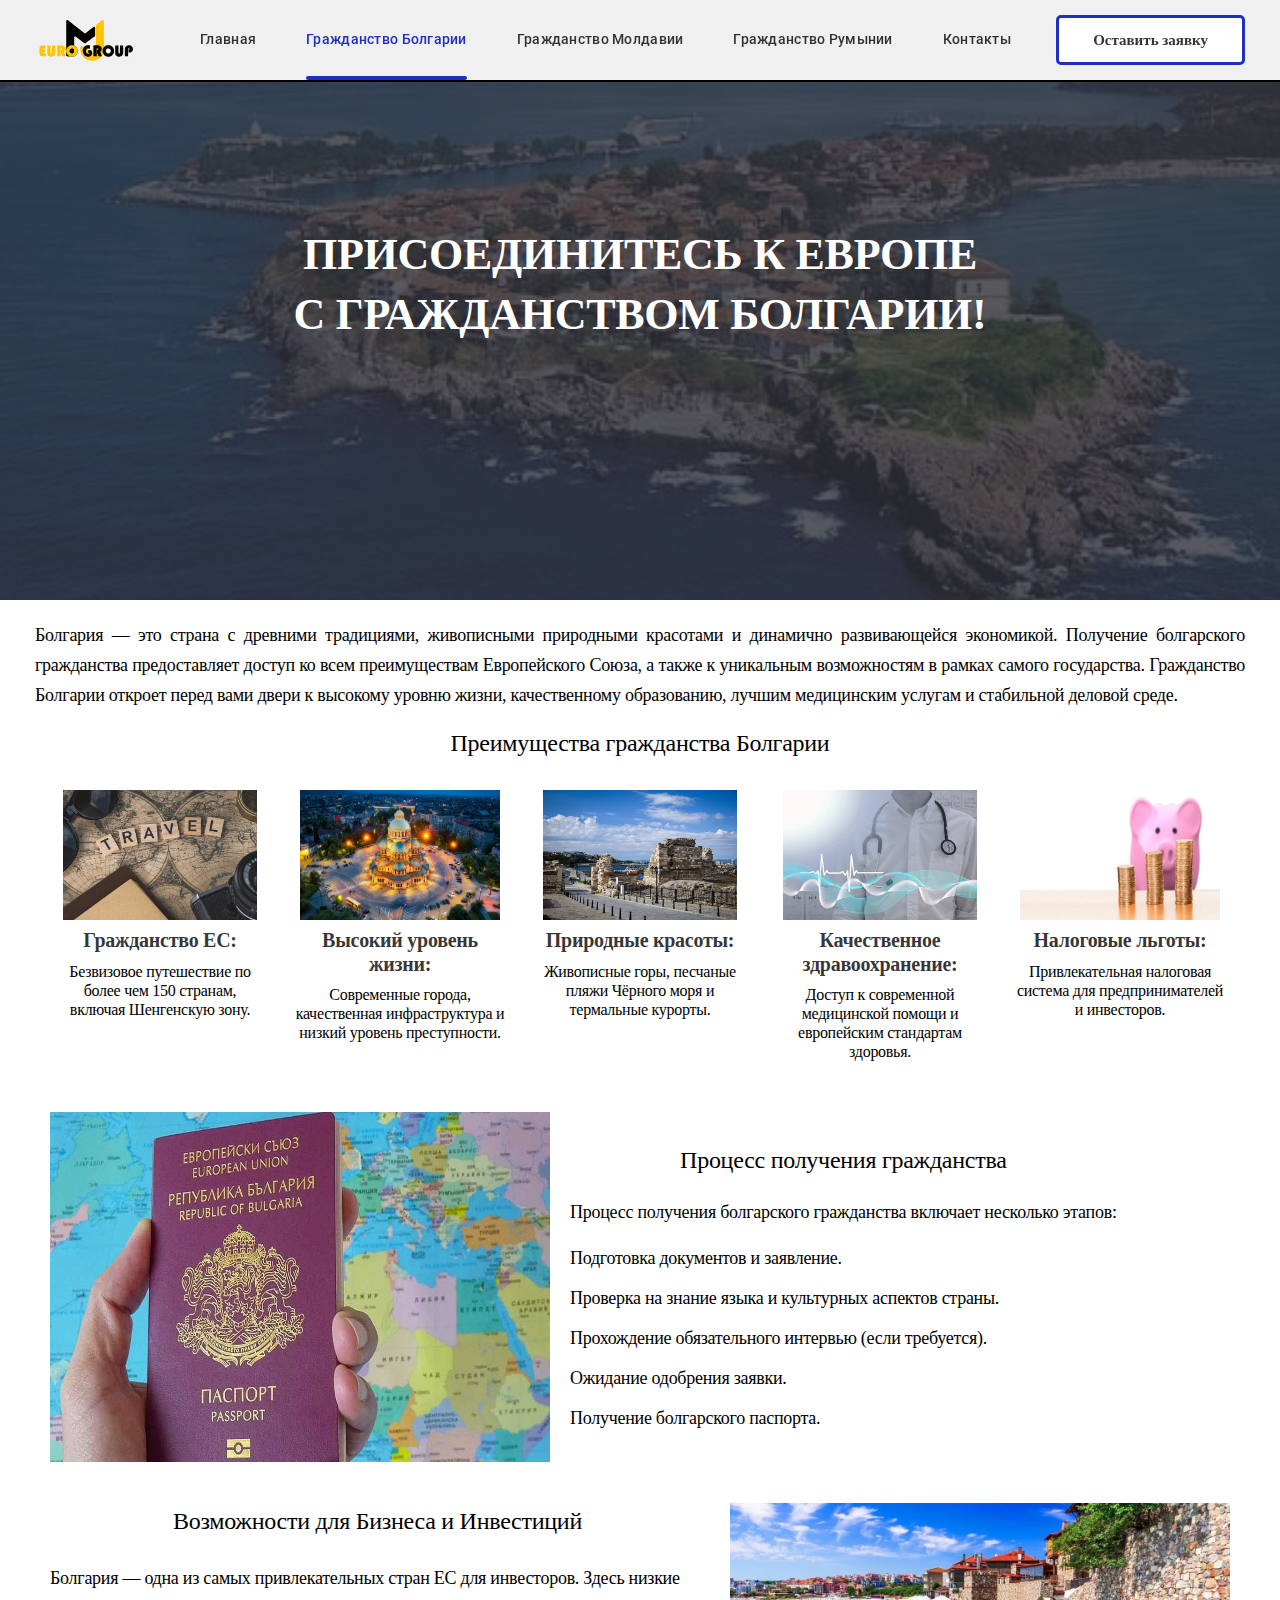
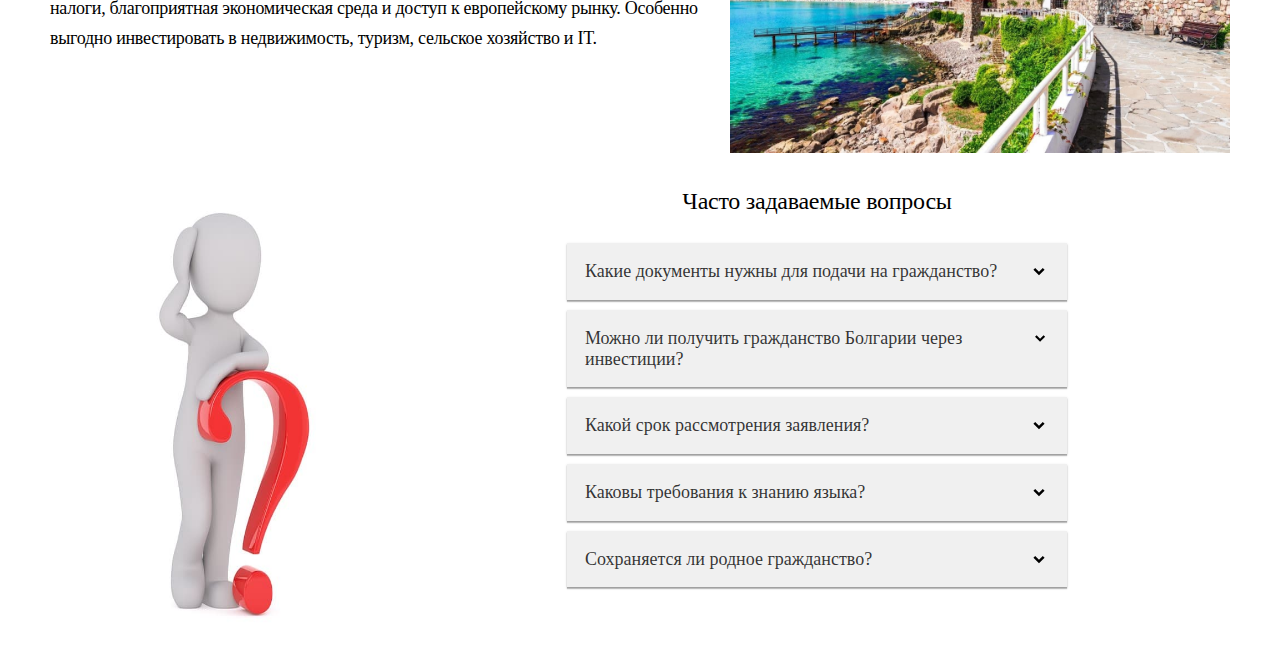
<file: docs/ru/pageBulgary.html>
<!DOCTYPE html>
<html lang="en">
<head>
    <meta charset="UTF-8">
    <meta name="viewport" content="width=device-width, initial-scale=1.0">
    <title>Document</title>
    <link href="https://fonts.googleapis.com/css2?family=Raleway:wght@700&family=Roboto:wght@400;500;700;900&display=swap" rel="stylesheet">
    <link rel="stylesheet" href="https://cdnjs.cloudflare.com/ajax/libs/modern-normalize/3.0.1/modern-normalize.min.css">
    <link rel="stylesheet" href="../../css/secondaryPages.min.css">

</head>
<body>
    <header class="page-header">
        <div class="container">
            <div class="main-page">
                    <a href="./">
                        <svg class="logo"
                        version="1.1" 
                        viewbox="0 0 2048 1018" 
                        width="611" 
                        height="304" 
                        xmlns="http://www.w3.org/2000/svg">
                       <path transform="translate(0)" 
                             d="m0 0h2048v1018h-2048z" 
                             fill="transparent"
                             />
                       <path transform="translate(1384,101)" 
                             d="m0 0h8l8 4 7 7 3 6v539l5-3 14-14 6-3 5-4 20-10 13-4 8-1 7-2h30l19 4 16 6 9 5 5 4 5 3 10 9 7 7 7 9 7 11 5 7 6 19 1 1 2 12 2 7v28l-2 6-1 2-1 13-6 12-1 5-5 6-4 7-3 4-3 5-18 18-6 3-9 6-6 5-9 2-9 5h-14l-1 3h-39l-1-2-5-1h-6l-3-2-8-2-15-8-6-3-5-4-7-4-17-17-9-15-6-11v-3h-2l-1 8-8 16-7 12-6 10-1 3v10l2 3v3l-3 1-13 1-20 20-11 9-8 7-16 11-17 10-21 10-19 7-19 5-21 4-18 2h-27l-26-3-27-6-16-5-20-8-16-8-18-11-14-10-10-9-8-7-14-14-11-14-10-15-12-21-12-28-6-20-5-25-2-18v-32l2-18 4-8 9-7 3-1h11l36 9 7 3 4-1 17-17 5-2 5-4 13-7 9-2 4-2h9v-2l2-1h39l3 2 13 2v66h-9l-2-2-32-1-1 3-10 3-5 4-6 4-4 5-3 5-4 5-1 7-2 2v28l2 2 2 9 5 8 10 10 6 2v2l9 1 3 3h22v-2l6-1-1-9-3-3-22-1v-50l2-1 61 1 4 5 3 6 4 5 6 13 4 13v10l2 3 17-2 8-2v-151h51v-411l2-6 10-9 28-22 13-10 14-11 13-10 18-14 15-12 14-10z" 
                             fill="#ffc300"/>
                       <path transform="translate(657,101)" 
                             d="m0 0h9l12 6 11 9 17 13 15 12 13 10 14 11 36 28 14 11 13 10 14 11 36 28 14 11 13 10 15 12 16 12 15 12 17 13 13 10 16 13 16 12 15 12 9 7 3 2v2l5-3 15-12 13-10 54-42 14-11 54-42 15-12 8-5 4-1h9l8 4 5 5 3 4 1 3v166l-4 8-12 10-14 10-13 10-34 25-21 16-18 13-13 10-18 13-13 10-12 9-19 14-14 10-4-1-11-8-38-28-21-16-19-14-36-27-19-14-21-16-11-8-10-7-6-3h-12l-8 4-5 6-2 4v172l16 8 11 8 20 20 7 11 7 10 7 21 2 11 1 1 1 8v21l-1 10-2 4-1 11-6 13-2 6-4 5-4 7-9 12-13 13-24 16-9 3-9 4-11 1-4 2-12 1h-12l-13-1-5-2-9-2-10-3-4-2-7-1h-43l-10-3-8-7-4-9v-701l4-9 4-5z" 
                             fill="#010101"/>
                       <path transform="translate(1071,616)" 
                             d="m0 0h39l3 2 13 2v66h-9l-2-2-32-1-1 3-10 3-5 4-6 4-4 5-3 5-4 5-1 7-2 2v28l2 2 2 9 5 8 10 10 6 2v2l9 1 3 3h22v-2l6-1-1-9-3-3-22-1v-50l2-1 61 1 4 5 3 6 4 5 6 13 4 13v10l2 3 17-2 8-2v-151l51-1h45l8 1v2h8l15 5 6 3 6 5 7 4 7 10 4 5 7 15 3 8v32l-2 3-2 8-7 13-10 11-5 4-1 2h-2v3h2l2 9 5 10 5 14 3 8 6 13 5 13 4 8 2 9 2 3v3l-3 1-13 1-20 20-11 9-8 7-16 11-17 10-21 10-19 7-19 5-21 4-18 2h-27l-26-3-27-6-16-5-20-8-16-8-18-11-14-10-10-9-8-7-14-14-11-14-10-15-12-21-12-28-6-20-5-25-2-18v-32l2-18 4-8 9-7 3-1h11l36 9 7 3 4-1 17-17 5-2 5-4 13-7 9-2 4-2h9v-2z" 
                             fill="#ffc300"/>
                       <path transform="translate(639,120)" 
                             d="m0 0h1v593h3v-10l2-7 4-7 3-9 4-5 5-9 6-8 18-18 7-4 10-6 14-7 9-3 12-2 6-2h36l5 3 11 2 6 2v-166h1l1 167 16 8 11 8 20 20 7 11 7 10 7 21 2 11 1 1 1 8v21l-1 10-2 4-1 11-6 13-2 6-4 5-4 7-9 12-13 13-24 16-9 3-9 4-11 1-4 2-12 1h-12l-13-1-5-2-9-2-10-3-4-2-7-1h-43l-10-3-8-7-4-9z" 
                             fill="#ffc300"/>
                       <path transform="translate(1486,616)" 
                             d="m0 0h32l19 4 16 6 9 5 5 4 5 3 10 9 7 7 7 9 7 11 5 7 6 19 1 1 2 12 2 7v28l-2 6-1 2-1 13-6 12-1 5-5 6-4 7-3 4-3 5-18 18-6 3-9 6-6 5-9 2-9 5h-14l-1 3h-39l-1-2-5-1h-6l-3-2-8-2-15-8-6-3-5-4-7-4-17-17-9-15-9-17-4-12-1-9-2-5v-31l1-5h2v-11l3-9 2-4h2v-8l6-7 3-5 3-3 3-6 20-20 6-3 5-4 20-10 13-4 8-1z" 
                             fill="#010101"/>
                       <path transform="translate(1248,619)" 
                             d="m0 0h45l8 1v2h8l15 5 6 3 6 5 7 4 7 10 4 5 7 15 3 8v32l-2 3-2 8-7 13-10 11-5 4-1 2h-2v3h2l2 9 5 10 5 14 3 8 6 13 5 13 4 8 2 9 2 3v3l-3 1h-66l-2-1-2-9-10-21-4-10-10-21-4-11v-57l1-1 14-1 8-4 3-7v-9l-4-8-5-2-1-1-22-1v163l-1 1h-66l-1-1v-72l1-151z" 
                             fill="#010101"/>
                       <path transform="translate(456,620)" 
                             d="m0 0h102l5 2 10 2 13 5 14 9 7 8 8 13 5 10 3 9v31l-3 9-9 16-16 16 2 9 6 14 5 13 6 15 7 16 6 16 3 7v3l-3 1h-65l-2-2-3-10-11-23-7-16-6-13-3-9v-58l15-1 7-4 4-9-1-9-4-6-6-3-22-1v136l-1 27-1 1h-64l-1-1z" 
                             fill="#ffc300"/>
                       <path transform="translate(252,620)" 
                             d="m0 0h66l1 148 3 9 2 5 5 1h9l5-3 4-7 1-7 1-146h66v162l-2 4-2 11-5 13-7 9-7 10-9 6-6 5-10 4-8 3-10 2-2 1-10 1h-17l-9-2-12-3-17-9-10-8-7-9-8-16-4-17-1-1z" 
                             fill="#ffc300"/>
                       <path transform="translate(1643,620)" 
                             d="m0 0h66l1 151 6 11 3 1h12l4-4 4-8 1-151h66v163l-2 3-1 9-6 15-4 6-6 7-3 5-2 2-5 2-7 7-11 5-9 3h-10l-1 3h-36l-1-2-11-1-16-9-10-7-5-5-5-8-3-4-3-7-2-7-1-1-2-12-1-1z" 
                             fill="#010101"/>
                       <path transform="translate(1071,616)" 
                             d="m0 0h39l3 2 13 2v66h-9l-2-2-32-1-1 3-10 3-5 4-6 4-4 5-3 5-4 5-1 7-2 2v28l2 2 2 9 5 8 10 10 6 2v2l9 1 3 3h22v-2l6-1-1-9-3-3-22-1v-50l2-1 61 1 4 5 3 6 4 5 6 13 4 13v27l-2 2-3 10-8 16-4 6-9 9-8 5-6 4-15 7h-8l-1 2-5 1h-28l-4-1v-2h-9l-5-2-1-1-7-1-2-2-7-3-6-3-4-4-5-2-18-18-3-6-7-8-8-17-2-3-2-8-1-1-2-15-2-6 1-38 2-3 1-9 2-3 2-9h2v-7l6-7 6-12 24-24 5-2 5-4 13-7 9-2 4-2h9v-2z" 
                             fill="#010101"/>
                       <path transform="translate(1909,616)" 
                             d="m0 0h28l9 3 7 1 15 8 5 4 5 3 6 5 8 12 9 17 2 7 1 2v34l-2 3-5 17-5 6-3 6-8 8-10 6-2 2-7 1-3 2-11 1-1 2-29 1-1-1v-59l13-2 7-8v-7l-3-5-4-4-10-1-6 2-5 4-1 2-1 155-2 1h-64l-1-1v-152l1-11 2-4 2-10 7-13 6-7h2l1-6 5-2 9-8 19-9 5-2 8-1z" 
                             fill="#010101"/>
                       <path transform="translate(142,620)" 
                             d="m0 0h79l-1 63-54 1-7 6-1 7 6 8 2 1 48 1v49l-2 1-51 1-6 3v14l3 4 62 1 1 2v61l-1 1h-69l-18-4-12-6-9-7-12-12-4-8-5-15v-121l4-15 7-11 6-8 9-7 9-5 8-3z" 
                             fill="#ffc300"/>
                       <path transform="translate(1489,683)" 
                             d="m0 0h25l2 2 9 2v2l10 5 7 8 3 5v2l3 1 2 9 2 1v26l-2 2-2 9-3 3h-2l-2 7-8 7-6 3-3 3-7 1-2 2-5 1h-21l-3-3-7-1-5-5-7-3v-2h-2l-4-5-3-6-4-5-2-7-1-2v-23l2-3 2-8 5-6 3-6 6-6 6-3 5-4 7-1z" 
                             fill="#FBFBFB"/>
                       <path transform="translate(745,683)" 
                             d="m0 0h26l1 2 9 2 6 5 5 3 6 6 2 6 1 12v39l-5 10-6 5-6 3-4 4-8 1-1 2-5 1h-19l-5-3h-6l-3-2v-2h-2l-1-2-7-3-6-6-2-6-5-5-1-7-2-2v-24l2-3 2-9 4-4h2v-5l8-8 5-2 4-2v-2l9-2z" 
                             fill="#010101"/>
                       <path transform="translate(1083,683)" 
                             d="m0 0 2 3 2 14 2 19h59v1h-61l-1 50h22l4 4v9l-6 1v2l-5 1h-17l-3-3-9-2v-2l-6-1-13-13-4-10-2-6-1-1v-28l2-2 2-9 5-5 3-6 7-6 6-4 6-3 5-1z" 
                             fill="#ffc300"/>
                       <path transform="translate(640,753)" 
                             d="m0 0 3 1 2 12 5 12 8 16 8 12 9 10 11 10 18 11 3 3h-46l-10-3-8-7-3-8z" 
                             fill="#010101"/>
                       <path transform="translate(801,709)" 
                             d="m0 0 2 1 3 9 2 3v24l-3 1-1 9-4 1z" 
                             fill="#F1F1F1"/>
                   </svg>
                    </a>
                <button 
                    type="button" 
                    class="menu-button is-open" 
                    aria-expanded="false" 
                    aria-controls="main-nav"
                    data-menu-button>
                        <svg width="40" height="40" aria-label="Переключатель мобильного меню">
                            <use class="icon-menu" href="../../images/spriteNew.svg#icon-menu_40px-1"></use>
                            <use class="icon-cross" href="../../images/spriteNew.svg#icon-close_40px-1"></use>
                        </svg>
                </button>

                <nav class="main-nav" id="main-nav" data-menu>  
                    <ul class="site-nav">
                        <li class="item">
                            <a href="./index.html" class="link">Главная</a></li>
                        <li class="item">
                            <a href="./pageBulgary.html" class="link current">Гражданство Болгарии</a></li>
                        <li class="item">
                            <a href="./pageMoldova.html" class="link">Гражданство Молдавии</a></li>
                        <li class="item">
                            <a href="./pageRomania.html" class="link">Гражданство Румынии</a></li>
                        <li class="item">
                            <a href="./index.html#footer" class="link">Контакты</a></li>
                    </ul>
                </nav> 
                
                <button type="button" 
                        class="button-header" 
                        data-modal-open>Оставить заявку</button>

            </div>
        </div>
    </header>

    <main>
        <section class="hero-Bulgary">
            <div class="hero-box">
                <h1 class="hero-title">
                    Присоединитесь к Европе с гражданством Болгарии!
                </h1> 
                <button type="button" class="button" data-modal-open>Оставить заявку</button>   
            </div>
        </section>
        <div class="container">
            <p class="section-text">
                Болгария — это страна с древними традициями, живописными природными красотами и динамично развивающейся экономикой. Получение болгарского гражданства предоставляет доступ ко всем преимуществам Европейского Союза, а также к уникальным возможностям в рамках самого государства. Гражданство Болгарии откроет перед вами двери к высокому уровню жизни, качественному образованию, лучшим медицинским услугам и стабильной деловой среде.
            </p>
            
            <section class="section">
                <h2 class="section-title">
                    Преимущества гражданства Болгарии
                </h2>

                <ul class="adv-list">
                    <li class="adv-item">
                        <img class="adv-pic" src="../../images/travel-7539914_640.jpg" alt="Карта мира">
                        <h3 class="adv-headline">
                            Гражданство ЕС:
                        </h3>
                        <p class="adv-text"> 
                            Безвизовое путешествие по более чем 150 странам, включая Шенгенскую зону.
                        </p>                
                    </li>
                    <li class="adv-item">
                        <img class="adv-pic" src="../../images/sofia-1.jpg" alt="София">
                        <h3 class="adv-headline">
                            Высокий уровень жизни:
                        </h3>
                        <p class="adv-text"> 
                            Современные города, качественная инфраструктура и низкий уровень преступности.
                        </p>
                    </li>
                    <li class="adv-item">
                        <img class="adv-pic" src="../../images/bulgaria-6598399_640.jpg" alt="Достопримечательность">
                        <h3 class="adv-headline">
                            Природные красоты:
                        </h3>
                        <p class="adv-text">
                            Живописные горы, песчаные пляжи Чёрного моря и термальные курорты.
                        </p>
                    </li>
                    <li class="adv-item">
                        <img class="adv-pic" src="../../images/doctor-6676747_640.jpg" alt="Доктор">
                        <h3 class="adv-headline">
                            Качественное здравоохранение:
                        </h3>
                        <p class="adv-text">
                            Доступ к современной медицинской помощи и европейским стандартам здоровья.
                        </p>
                    </li>
                    <li class="adv-item">
                        <img class="adv-pic" src="../../images/save-up-3402476_640.jpg" alt="Копилка">
                        <h3 class="adv-headline">
                            Налоговые льготы:
                        </h3>
                        <p class="adv-text">
                            Привлекательная налоговая система для предпринимателей и инвесторов.
                        </p>
                    </li>
                </ul>
            </section>

            <section class="section">
                <div class="citizenship-wrap">
                    <img class="citizenship-pic" src="../../images/5d0e5faa2b27573c2cd4d0085c9a7ef7.jpg" alt="Паспорт Румынии">
                    <div class="citizenship-content">
                        <h2 class="section-title">
                            Процесс получения гражданства
                        </h2>
                        <p class="citizenship-desc">
                            Процесс получения болгарского гражданства включает несколько этапов:   
                        </p>
                        <ul>
                            <li>
                                <p class="page-text">
                                    Подготовка документов и заявление.
                                </p>
                            </li>
                            <li>
                                <p class="page-text">
                                    Проверка на знание языка и культурных аспектов страны.
                                </p>
                            </li>
                            <li>
                                <p class="page-text">
                                    Прохождение обязательного интервью (если требуется).
                                </p>
                            </li>
                            <li>
                                <p class="page-text">
                                    Ожидание одобрения заявки.
                                </p>
                            </li>
                            <li>
                                <p class="page-text">
                                    Получение болгарского паспорта.
                                </p>
                            </li>
                        </ul>
                    </div>
                </div>
            </section>
        
            <section class="section">
                <div class="invest-wrap">
                    <div class="invest-content">
                        <h2 class="section-title">
                            Возможности для Бизнеса и Инвестиций           
                        </h2>
                        <p class="page-text">
                            Болгария — одна из самых привлекательных стран ЕС для инвесторов. Здесь низкие налоги, благоприятная экономическая среда и доступ к европейскому рынку. Особенно выгодно инвестировать в недвижимость, туризм, сельское хозяйство и IT.
                        </p>
                    </div>
                    <img class="invest-pic" src="../../images/Sozopol.jpg" alt="Созополь">
                </div>
            </section>

            <section class="section description">
                <div class="work">
                    <img src="../../images/question.jpg" class="pic" alt="Вопрос">
                <div class="description-wrap">
                    <h2 class="section-title">Часто задаваемые вопросы</h2>
                <ul class="description-list">
                    <li>
                       <button class="accordion">
                        Какие документы нужны для подачи на гражданство?                       
                        <svg class="accordion-icon">
                        <use href="../../images/symbol-defs.svg#icon-circle-down"></use>
                        </svg>
                       </button>
                       <div class="box">
                        <p>
                            Основные документы включают паспорт, свидетельство о рождении и документы, подтверждающие знание болгарского языка.
                        </p>
                       </div>
                    </li>
                    <li>
                       <button class="accordion"> 
                        Можно ли получить гражданство Болгарии через инвестиции?
                        <svg class="accordion-icon">
                            <use href="../../images/symbol-defs.svg#icon-circle-down"></use>
                        </svg>
                       </button>
                       <div class="box">
                        <p>
                            Да, Болгария предлагает программу получения гражданства через инвестиции в экономику страны.
                        </p>
                       </div>
                    </li>
                    <li>
                        <button class="accordion">
                            Какой срок рассмотрения заявления?
                            <svg class="accordion-icon">
                                <use href="../../images/symbol-defs.svg#icon-circle-down"></use>
                            </svg>
                        </button>
                        <div class="box">
                            <p>
                                Обычно процесс занимает от 6 месяцев до 2 лет, в зависимости от обстоятельств.
                            </p>
                        </div>
                    </li>
                    <li>
                        <button class="accordion">
                            Каковы требования к знанию языка?
                            <svg class="accordion-icon">
                                <use href="../../images/symbol-defs.svg#icon-circle-down"></use>
                            </svg>
                        </button>
                        <div class="box">
                            <p>
                                Требуется базовое знание болгарского языка, чтобы пройти собеседование.                        
                                <!-- <svg class="accordion-icon"> -->
                            </p>
                        </div>
                    </li>
                    <li>
                       <button class="accordion">
                        Сохраняется ли родное гражданство?
                        <svg class="accordion-icon">
                            <use href="../../images/symbol-defs.svg#icon-circle-down"></use>
                        </svg>
                       </button>
                        <div class="box">
                            <p>
                                Да, Болгария разрешает двойное гражданство.
                            </p>
                        </div>
                    </li>
                </ul>
                </div>
                </div>
            </section>
        </div>
    </main>

    <div class="backdrop is-hidden" data-modal>
        <div class="modal">
            <button class="icon-close" data-modal-close>
                <svg width="18" height="18">
                    <use href="../../images/symbol-defs.svg#icon-cancel-circle"></use>
                </svg>
            </button>
            <b class="form-title">Оставьте заявку</b>
            <p class="form-text">Оставьте заявку, и наш менеджер свяжется с вами в ближайшее время для бесплатной консультации.</p>
            <!-- <ul class="form-list">
                <li class="form-field">
                    <label for="name">Имя</label>
                    <input type="text" name="name" id="name" autocomplete="on">
                </li>
                <li class="form-field">
                    <label for="tel">Телефон</label>
                    <input type="tel" name="tel" id="tel" autocomplete="on" placeholder="+*****-***-**-**">
                </li>
                <li class="form-field">
                    <label for="email">Почта</label>
                    <input type="email" name="email" id="email" autocomplete="on">
                </li>
            </ul> -->
            <div class="form-field">
                <input class="form-input" 
                       type="text" 
                       name="name" 
                       id="name" 
                       placeholder=" "/>
                <label class="form-label" 
                       for="name">
                       Имя
                </label>
                <svg class="icon-modal" 
                     width="15" 
                     height="15">
                    <use href="../../images/sprite1.svg#icon-PersonBlack"/>
                </svg>
            </div>

            <div class="form-field">
                <input class="form-input" 
                       type="tel" 
                       name="tel" 
                       id="tel" 
                       placeholder=" "/>
                <label class="form-label" 
                       for="tel">
                       Телефон
                </label>
                <svg class="icon-modal" 
                     width="15" 
                     height="15">
                    <use href="../../images/sprite1.svg#icon-PhoneBlack"/>
                </svg>
            </div>

            <div class="form-field">
                <input class="form-input" 
                       type="email" 
                       name="email" 
                       id="email" 
                       placeholder=" "/>
                <label class="form-label" 
                        for="email">
                        Почта
                </label>
                <svg class="icon-modal" 
                     width="15" 
                     height="15">
                    <use href="../../images/sprite1.svg#icon-EmailBlack"/>
                </svg>
            </div>
            
            <div role="group">
                <b class="form-headline">Выберите страну</b>
                <div class="checkblock">
                    <input class="checkbox" type="checkbox" 
                           name="country" 
                           value="Bulgary" 
                           id="Bulgary"/>
                    
                    <label class="checkbox-label" for="Bulgary">
                        <span>Болгария</span>
                    </label>
                </div>
                <div class="checkblock">
                    <input class="checkbox" type="checkbox" 
                           name="country" 
                           value="Romania" 
                           id="Romania"/>
                    
                    <label class="checkbox-label" for="Romania">
                        <span>Румыния</span>
                    </label>
                </div>
                <div class="checkblock">
                    <input class="checkbox" type="checkbox" 
                           name="country" 
                           value="Moldova" 
                           id="Moldova"/>
                    
                    <label class="checkbox-label" for="Moldova">
                        <span>Молдова</span>
                    </label>
                </div>
            </div>

            <button type="submit" 
                    class="btn-submit"
                    data-modal-close>
                    Отправить
            </button>

        </div>
    </div>
    
    <script src="../js/modal.js" type="module"></script>
    <!-- <script src="../js/pageHeaderHeight.js"></script> -->
    <script src="../js/menu.js" type="module"></script>
    <script src="../js/accordion.js" type="module"></script>
</body>
</html>
</file>
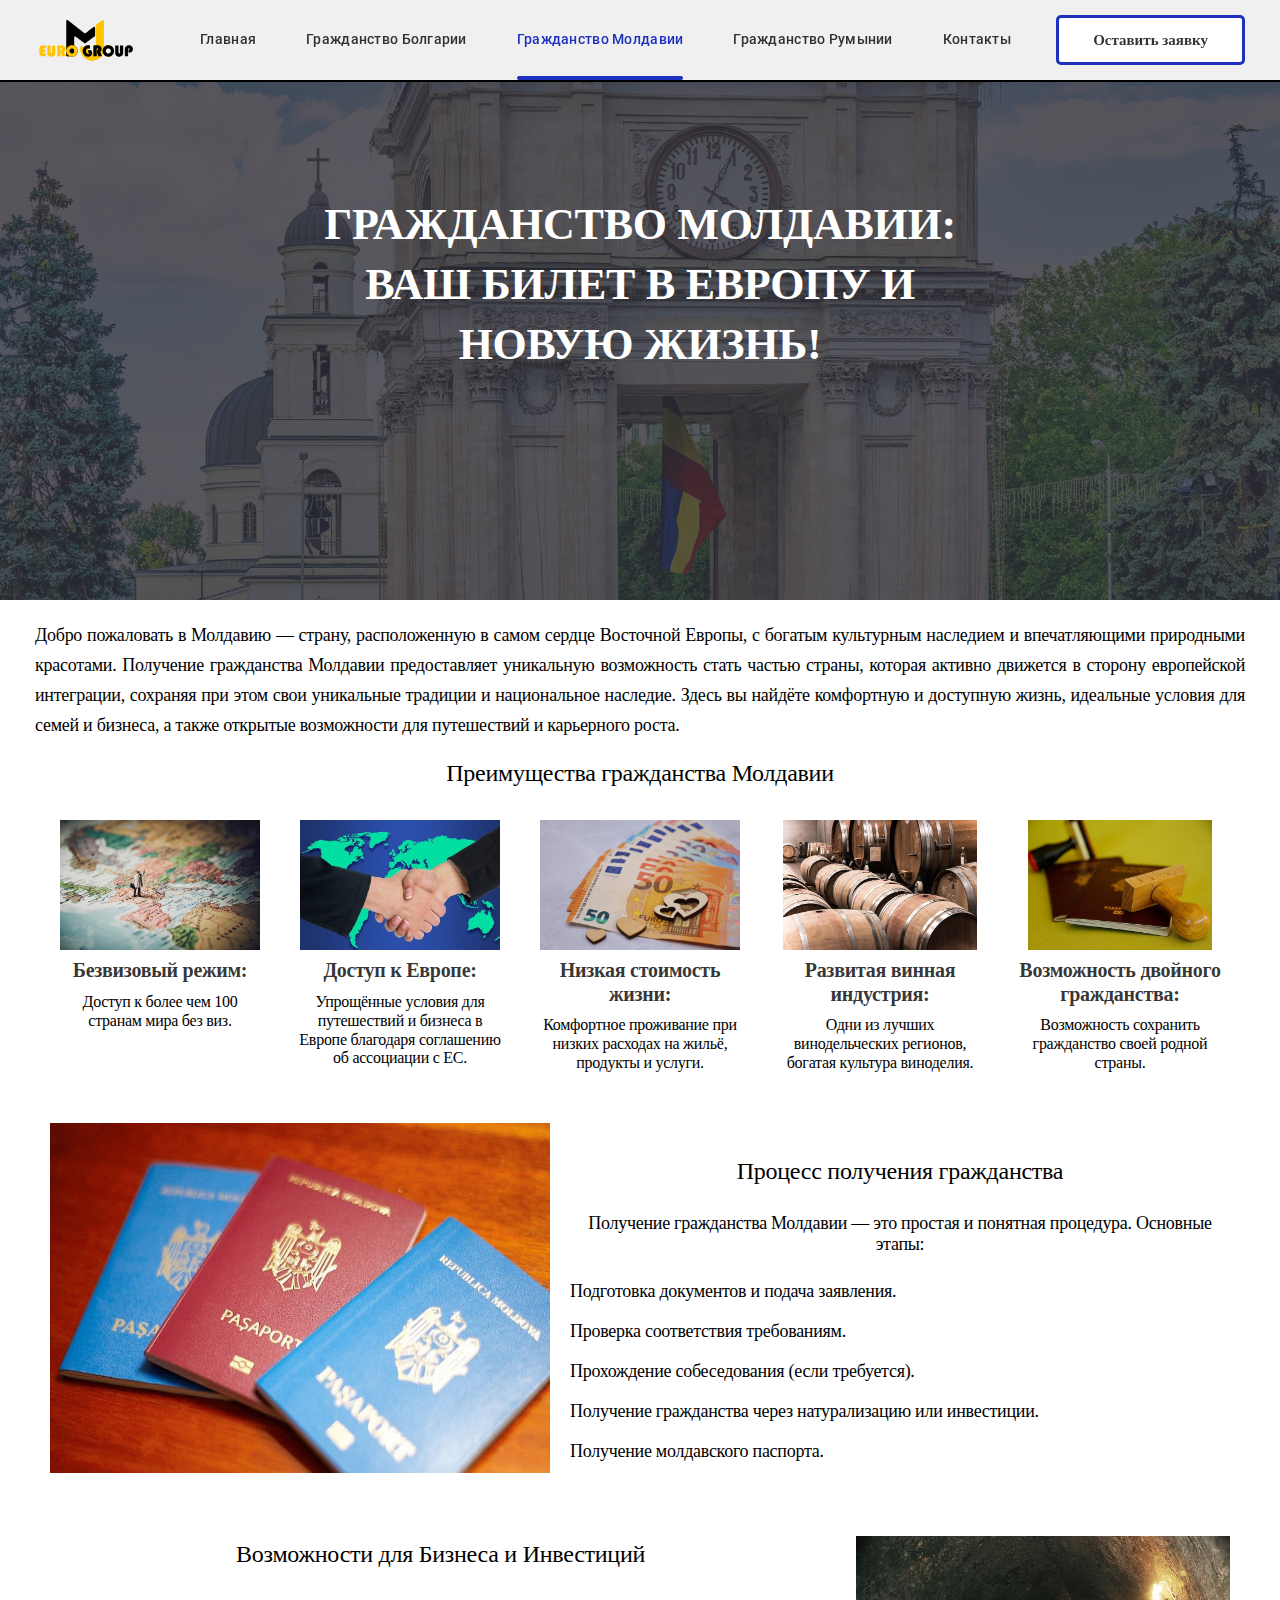
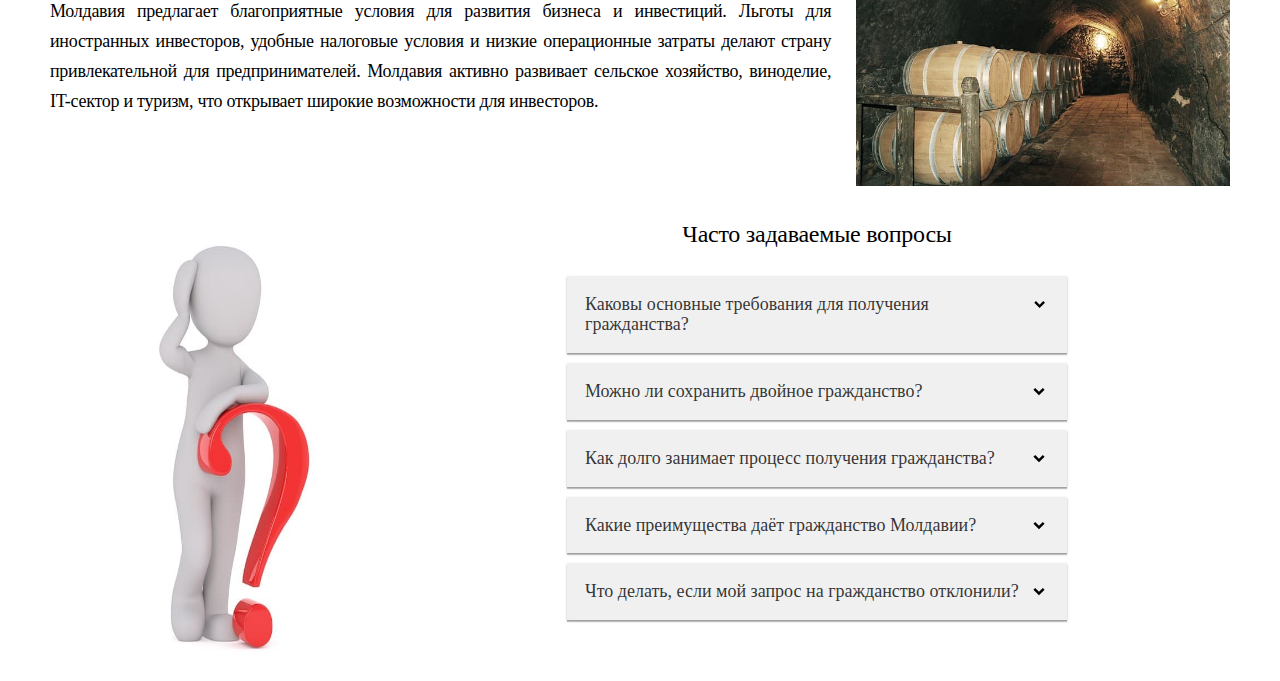
<file: docs/ru/pageMoldova.html>
<!DOCTYPE html>
    <html lang="en">
    <head>
        <meta charset="UTF-8">
        <meta name="viewport" content="width=device-width, initial-scale=1.0">
        <title>Document</title>
        <link href="https://fonts.googleapis.com/css2?family=Raleway:wght@700&family=Roboto:wght@400;500;700;900&display=swap" rel="stylesheet">
        <link rel="stylesheet" href="https://cdnjs.cloudflare.com/ajax/libs/modern-normalize/3.0.1/modern-normalize.min.css">
        <!-- <link rel="stylesheet" href="../../css/common.css">
        <link rel="stylesheet" href="../../css/main.css"> -->
        <link rel="stylesheet" href="../../css/secondaryPages.min.css">
    </head>
    <body>
        <header class="page-header">
            <div class="container">
                <div class="main-page">
                        <a href="./">
                            <svg class="logo"
                                 version="1.1" 
                                 viewbox="0 0 2048 1018" 
                                 width="611" 
                                 height="304" 
                                 xmlns="http://www.w3.org/2000/svg">
                                <path transform="translate(0)" 
                                      d="m0 0h2048v1018h-2048z" 
                                      fill="transparent"
                                      />
                                <path transform="translate(1384,101)" 
                                      d="m0 0h8l8 4 7 7 3 6v539l5-3 14-14 6-3 5-4 20-10 13-4 8-1 7-2h30l19 4 16 6 9 5 5 4 5 3 10 9 7 7 7 9 7 11 5 7 6 19 1 1 2 12 2 7v28l-2 6-1 2-1 13-6 12-1 5-5 6-4 7-3 4-3 5-18 18-6 3-9 6-6 5-9 2-9 5h-14l-1 3h-39l-1-2-5-1h-6l-3-2-8-2-15-8-6-3-5-4-7-4-17-17-9-15-6-11v-3h-2l-1 8-8 16-7 12-6 10-1 3v10l2 3v3l-3 1-13 1-20 20-11 9-8 7-16 11-17 10-21 10-19 7-19 5-21 4-18 2h-27l-26-3-27-6-16-5-20-8-16-8-18-11-14-10-10-9-8-7-14-14-11-14-10-15-12-21-12-28-6-20-5-25-2-18v-32l2-18 4-8 9-7 3-1h11l36 9 7 3 4-1 17-17 5-2 5-4 13-7 9-2 4-2h9v-2l2-1h39l3 2 13 2v66h-9l-2-2-32-1-1 3-10 3-5 4-6 4-4 5-3 5-4 5-1 7-2 2v28l2 2 2 9 5 8 10 10 6 2v2l9 1 3 3h22v-2l6-1-1-9-3-3-22-1v-50l2-1 61 1 4 5 3 6 4 5 6 13 4 13v10l2 3 17-2 8-2v-151h51v-411l2-6 10-9 28-22 13-10 14-11 13-10 18-14 15-12 14-10z" 
                                      fill="#ffc300"/>
                                <path transform="translate(657,101)" 
                                      d="m0 0h9l12 6 11 9 17 13 15 12 13 10 14 11 36 28 14 11 13 10 14 11 36 28 14 11 13 10 15 12 16 12 15 12 17 13 13 10 16 13 16 12 15 12 9 7 3 2v2l5-3 15-12 13-10 54-42 14-11 54-42 15-12 8-5 4-1h9l8 4 5 5 3 4 1 3v166l-4 8-12 10-14 10-13 10-34 25-21 16-18 13-13 10-18 13-13 10-12 9-19 14-14 10-4-1-11-8-38-28-21-16-19-14-36-27-19-14-21-16-11-8-10-7-6-3h-12l-8 4-5 6-2 4v172l16 8 11 8 20 20 7 11 7 10 7 21 2 11 1 1 1 8v21l-1 10-2 4-1 11-6 13-2 6-4 5-4 7-9 12-13 13-24 16-9 3-9 4-11 1-4 2-12 1h-12l-13-1-5-2-9-2-10-3-4-2-7-1h-43l-10-3-8-7-4-9v-701l4-9 4-5z" 
                                      fill="#010101"/>
                                <path transform="translate(1071,616)" 
                                      d="m0 0h39l3 2 13 2v66h-9l-2-2-32-1-1 3-10 3-5 4-6 4-4 5-3 5-4 5-1 7-2 2v28l2 2 2 9 5 8 10 10 6 2v2l9 1 3 3h22v-2l6-1-1-9-3-3-22-1v-50l2-1 61 1 4 5 3 6 4 5 6 13 4 13v10l2 3 17-2 8-2v-151l51-1h45l8 1v2h8l15 5 6 3 6 5 7 4 7 10 4 5 7 15 3 8v32l-2 3-2 8-7 13-10 11-5 4-1 2h-2v3h2l2 9 5 10 5 14 3 8 6 13 5 13 4 8 2 9 2 3v3l-3 1-13 1-20 20-11 9-8 7-16 11-17 10-21 10-19 7-19 5-21 4-18 2h-27l-26-3-27-6-16-5-20-8-16-8-18-11-14-10-10-9-8-7-14-14-11-14-10-15-12-21-12-28-6-20-5-25-2-18v-32l2-18 4-8 9-7 3-1h11l36 9 7 3 4-1 17-17 5-2 5-4 13-7 9-2 4-2h9v-2z" 
                                      fill="#ffc300"/>
                                <path transform="translate(639,120)" 
                                      d="m0 0h1v593h3v-10l2-7 4-7 3-9 4-5 5-9 6-8 18-18 7-4 10-6 14-7 9-3 12-2 6-2h36l5 3 11 2 6 2v-166h1l1 167 16 8 11 8 20 20 7 11 7 10 7 21 2 11 1 1 1 8v21l-1 10-2 4-1 11-6 13-2 6-4 5-4 7-9 12-13 13-24 16-9 3-9 4-11 1-4 2-12 1h-12l-13-1-5-2-9-2-10-3-4-2-7-1h-43l-10-3-8-7-4-9z" 
                                      fill="#ffc300"/>
                                <path transform="translate(1486,616)" 
                                      d="m0 0h32l19 4 16 6 9 5 5 4 5 3 10 9 7 7 7 9 7 11 5 7 6 19 1 1 2 12 2 7v28l-2 6-1 2-1 13-6 12-1 5-5 6-4 7-3 4-3 5-18 18-6 3-9 6-6 5-9 2-9 5h-14l-1 3h-39l-1-2-5-1h-6l-3-2-8-2-15-8-6-3-5-4-7-4-17-17-9-15-9-17-4-12-1-9-2-5v-31l1-5h2v-11l3-9 2-4h2v-8l6-7 3-5 3-3 3-6 20-20 6-3 5-4 20-10 13-4 8-1z" 
                                      fill="#010101"/>
                                <path transform="translate(1248,619)" 
                                      d="m0 0h45l8 1v2h8l15 5 6 3 6 5 7 4 7 10 4 5 7 15 3 8v32l-2 3-2 8-7 13-10 11-5 4-1 2h-2v3h2l2 9 5 10 5 14 3 8 6 13 5 13 4 8 2 9 2 3v3l-3 1h-66l-2-1-2-9-10-21-4-10-10-21-4-11v-57l1-1 14-1 8-4 3-7v-9l-4-8-5-2-1-1-22-1v163l-1 1h-66l-1-1v-72l1-151z" 
                                      fill="#010101"/>
                                <path transform="translate(456,620)" 
                                      d="m0 0h102l5 2 10 2 13 5 14 9 7 8 8 13 5 10 3 9v31l-3 9-9 16-16 16 2 9 6 14 5 13 6 15 7 16 6 16 3 7v3l-3 1h-65l-2-2-3-10-11-23-7-16-6-13-3-9v-58l15-1 7-4 4-9-1-9-4-6-6-3-22-1v136l-1 27-1 1h-64l-1-1z" 
                                      fill="#ffc300"/>
                                <path transform="translate(252,620)" 
                                      d="m0 0h66l1 148 3 9 2 5 5 1h9l5-3 4-7 1-7 1-146h66v162l-2 4-2 11-5 13-7 9-7 10-9 6-6 5-10 4-8 3-10 2-2 1-10 1h-17l-9-2-12-3-17-9-10-8-7-9-8-16-4-17-1-1z" 
                                      fill="#ffc300"/>
                                <path transform="translate(1643,620)" 
                                      d="m0 0h66l1 151 6 11 3 1h12l4-4 4-8 1-151h66v163l-2 3-1 9-6 15-4 6-6 7-3 5-2 2-5 2-7 7-11 5-9 3h-10l-1 3h-36l-1-2-11-1-16-9-10-7-5-5-5-8-3-4-3-7-2-7-1-1-2-12-1-1z" 
                                      fill="#010101"/>
                                <path transform="translate(1071,616)" 
                                      d="m0 0h39l3 2 13 2v66h-9l-2-2-32-1-1 3-10 3-5 4-6 4-4 5-3 5-4 5-1 7-2 2v28l2 2 2 9 5 8 10 10 6 2v2l9 1 3 3h22v-2l6-1-1-9-3-3-22-1v-50l2-1 61 1 4 5 3 6 4 5 6 13 4 13v27l-2 2-3 10-8 16-4 6-9 9-8 5-6 4-15 7h-8l-1 2-5 1h-28l-4-1v-2h-9l-5-2-1-1-7-1-2-2-7-3-6-3-4-4-5-2-18-18-3-6-7-8-8-17-2-3-2-8-1-1-2-15-2-6 1-38 2-3 1-9 2-3 2-9h2v-7l6-7 6-12 24-24 5-2 5-4 13-7 9-2 4-2h9v-2z" 
                                      fill="#010101"/>
                                <path transform="translate(1909,616)" 
                                      d="m0 0h28l9 3 7 1 15 8 5 4 5 3 6 5 8 12 9 17 2 7 1 2v34l-2 3-5 17-5 6-3 6-8 8-10 6-2 2-7 1-3 2-11 1-1 2-29 1-1-1v-59l13-2 7-8v-7l-3-5-4-4-10-1-6 2-5 4-1 2-1 155-2 1h-64l-1-1v-152l1-11 2-4 2-10 7-13 6-7h2l1-6 5-2 9-8 19-9 5-2 8-1z" 
                                      fill="#010101"/>
                                <path transform="translate(142,620)" 
                                      d="m0 0h79l-1 63-54 1-7 6-1 7 6 8 2 1 48 1v49l-2 1-51 1-6 3v14l3 4 62 1 1 2v61l-1 1h-69l-18-4-12-6-9-7-12-12-4-8-5-15v-121l4-15 7-11 6-8 9-7 9-5 8-3z" 
                                      fill="#ffc300"/>
                                <path transform="translate(1489,683)" 
                                      d="m0 0h25l2 2 9 2v2l10 5 7 8 3 5v2l3 1 2 9 2 1v26l-2 2-2 9-3 3h-2l-2 7-8 7-6 3-3 3-7 1-2 2-5 1h-21l-3-3-7-1-5-5-7-3v-2h-2l-4-5-3-6-4-5-2-7-1-2v-23l2-3 2-8 5-6 3-6 6-6 6-3 5-4 7-1z" 
                                      fill="#FBFBFB"/>
                                <path transform="translate(745,683)" 
                                      d="m0 0h26l1 2 9 2 6 5 5 3 6 6 2 6 1 12v39l-5 10-6 5-6 3-4 4-8 1-1 2-5 1h-19l-5-3h-6l-3-2v-2h-2l-1-2-7-3-6-6-2-6-5-5-1-7-2-2v-24l2-3 2-9 4-4h2v-5l8-8 5-2 4-2v-2l9-2z" 
                                      fill="#010101"/>
                                <path transform="translate(1083,683)" 
                                      d="m0 0 2 3 2 14 2 19h59v1h-61l-1 50h22l4 4v9l-6 1v2l-5 1h-17l-3-3-9-2v-2l-6-1-13-13-4-10-2-6-1-1v-28l2-2 2-9 5-5 3-6 7-6 6-4 6-3 5-1z" 
                                      fill="#ffc300"/>
                                <path transform="translate(640,753)" 
                                      d="m0 0 3 1 2 12 5 12 8 16 8 12 9 10 11 10 18 11 3 3h-46l-10-3-8-7-3-8z" 
                                      fill="#010101"/>
                                <path transform="translate(801,709)" 
                                      d="m0 0 2 1 3 9 2 3v24l-3 1-1 9-4 1z" 
                                      fill="#F1F1F1"/>
                            </svg>
                        </a>
                    <button 
                        type="button" 
                        class="menu-button is-open" 
                        aria-expanded="false" 
                        aria-controls="main-nav"
                        data-menu-button>
                            <svg width="40" height="40" aria-label="Переключатель мобильного меню">
                                <use class="icon-menu" href="../../images/spriteNew.svg#icon-menu_40px-1"></use>
                                <use class="icon-cross" href="../../images/spriteNew.svg#icon-close_40px-1"></use>
                            </svg>
                    </button>
    
                    <nav class="main-nav" id="main-nav" data-menu>  
                        <ul class="site-nav">
                            <li class="item">
                                <a href="./index.html" class="link">Главная</a></li>
                            <li class="item">
                                <a href="./pageBulgary.html" class="link">Гражданство Болгарии</a></li>
                            <li class="item">
                                <a href="./pageMoldova.html" class="link current">Гражданство Молдавии</a></li>
                            <li class="item">
                                <a href="./pageRomania.html" class="link">Гражданство Румынии</a></li>
                            <li class="item">
                                <a href="./index.html#footer" class="link">Контакты</a></li>
                        </ul>
                    </nav> 
                    
                    <button type="button" 
                            class="button-header" 
                            data-modal-open>Оставить заявку</button>
    
                </div>
            </div>
        </header>

        <main>
            <section class="hero-Moldova">
                <div class="hero-box">
                    <h1 class="hero-title">
                        Гражданство Молдавии: Ваш билет в Европу и новую жизнь!
                    </h1>
                    <button type="button" 
                            class="button" 
                            data-modal-open>
                            Оставить заявку
                    </button>   
                </div>
            </section>

            <div class="container">
                <p class="section-text">
                    Добро пожаловать в Молдавию — страну, расположенную в самом сердце Восточной Европы, с богатым культурным наследием и впечатляющими природными красотами. Получение гражданства Молдавии предоставляет уникальную возможность стать частью страны, которая активно движется в сторону европейской интеграции, сохраняя при этом свои уникальные традиции и национальное наследие. Здесь вы найдёте комфортную и доступную жизнь, идеальные условия для семей и бизнеса, а также открытые возможности для путешествий и карьерного роста.            
                </p>
                            
                <section class="section">
                    
                    <h2 class="section-title">
                        Преимущества гражданства Молдавии
                    </h2>
                    <ul class="adv-list">
                        <li class="adv-item">
                            <img class="adv-pic" src="../../images/bezvizovyj-rezhim-s-eu.jpg" alt="Карта Европы">
                            <h3 class="adv-headline">
                                Безвизовый режим:
                            </h3>
                            <p class="adv-text"> 
                                Доступ к более чем 100 странам мира без виз.
                            </p>                
                        </li>
                        <li class="adv-item">
                            <img class="adv-pic" src="../../images/handshake-4293865_640.jpg" alt="Достопримечательность">
                            <h3 class="adv-headline">
                                Доступ к Европе:
                            </h3>
                            <p class="adv-text"> 
                                Упрощённые условия для путешествий и бизнеса в Европе благодаря соглашению об ассоциации с ЕС.
                            </p>
                        </li>
                        <li class="adv-item">
                            <img class="adv-pic" src="../../images/money-7439219_640.jpg" alt="Деньги">
                            <h3 class="adv-headline">
                                Низкая стоимость жизни: 
                            </h3>
                            <p class="adv-text">
                                Комфортное проживание при низких расходах на жильё, продукты и услуги.
                            </p>
                        </li>
                        <li class="adv-item">
                            <img class="adv-pic" src="../../images/wine-1237340_640.jpg" alt="Бочки с вином">
                            <h3 class="adv-headline">
                                Развитая винная индустрия: 
                            </h3>
                            <p class="adv-text">
                                Одни из лучших винодельческих регионов, богатая культура виноделия.
                            </p>
                        </li>
                        <li class="adv-item">
                            <img class="adv-pic" src="../../images/buffer-1143486_640.jpg" alt="Два паспорта">
                            <h3 class="adv-headline">
                                Возможность двойного гражданства: 
                            </h3>
                            <p class="adv-text">
                                Возможность сохранить гражданство своей родной страны.
                            </p>
                        </li>
                    </ul>
                </section>

                <section class="section">
                    <div class="citizenship-wrap">
                        <img class="citizenship-pic" src="../../images/tarife-mai-mari-pentru-perfectarea-pasapoartelor-biometrice-8965-1.jpg" alt="Паспорт Молдавии">
                        <div class="citizenship-content">
                            <h2 class="section-title">
                                Процесс получения гражданства
                            </h2>
                            <p class="citizenship-desc">
                                Получение гражданства Молдавии — это простая и понятная процедура. Основные этапы:            
                            </p>
                            <ul>
                                <li>
                                    <p class="page-text">
                                        Подготовка документов и подача заявления.
                                    </p>
                                </li>
                                <li>
                                    <p class="page-text">
                                        Проверка соответствия требованиям.
                                    </p>
                                </li>
                                <li>
                                    <p class="page-text">
                                        Прохождение собеседования (если требуется).
                                    </p>
                                </li>
                                <li>
                                    <p class="page-text">
                                        Получение гражданства через натурализацию или инвестиции.
                                    </p>
                                </li>
                                <li>
                                    <p class="page-text">
                                        Получение молдавского паспорта.
                                    </p>
                                </li>
                            </ul>
                        </div>
                    </div>
                </section>
            
                <section class="section">
                    <div class="invest-wrap">
                        <div class="invest-content">
                            <h2 class="section-title">
                                Возможности для Бизнеса и Инвестиций           
                            </h2>
                            <p class="section-text">
                                Молдавия предлагает благоприятные условия для развития бизнеса и инвестиций. Льготы для иностранных инвесторов, удобные налоговые условия и низкие операционные затраты делают страну привлекательной для предпринимателей. Молдавия активно развивает сельское хозяйство, виноделие, IT-сектор и туризм, что открывает широкие возможности для инвесторов.            
                            </p>
                        </div>
                        <img class="invest-pic" src="../../images/winery-393060_640.jpg" alt="Винодельня">
                    </div>
                </section>

                <section class="section description">
                    <div class="work">
                        <img src="../../images/question.jpg" class="pic" alt="Вопрос">
                    <div class="description-wrap">
                        <h2 class="section-title">Часто задаваемые вопросы</h2>
                    <ul class="description-list">
                        <li>
                           <button class="accordion">
                            Каковы основные требования для получения гражданства?
                            <svg class="accordion-icon">
                                <use href="../../images/symbol-defs.svg#icon-circle-down"></use>
                            </svg>
                           </button>
                           <div class="box">
                            <p>
                                Требования включают наличие жилья, знание языка на базовом уровне и отсутствие судимостей. 
                            </p>
                           </div>
                        </li>
                        <li>
                           <button class="accordion"> 
                            Можно ли сохранить двойное гражданство?
                            <svg class="accordion-icon">
                                <use href="../../images/symbol-defs.svg#icon-circle-down"></use>
                            </svg>
                           </button>
                           <div class="box">
                            <p>
                                Да, Молдавия позволяет двойное гражданство, так что вы можете сохранить паспорт другой страны.
                            </p>
                           </div>
                        </li>
                        <li>
                            <button class="accordion">
                                Как долго занимает процесс получения гражданства?
                                <svg class="accordion-icon">
                                    <use href="../../images/symbol-defs.svg#icon-circle-down"></use>
                                </svg>
                            </button>
                            <div class="box">
                                <p>
                                    В среднем процесс занимает от 6 месяцев до 1 года в зависимости от типа заявки.                       
                                </p>
                            </div>
                        </li>
                        <li>
                            <button class="accordion">
                                Какие преимущества даёт гражданство Молдавии?
                                <svg class="accordion-icon">
                                    <use href="../../images/symbol-defs.svg#icon-circle-down"></use>
                                </svg>
                            </button>
                            <div class="box">
                                <p>
                                    Это доступ к безвизовым поездкам, низкая стоимость жизни и возможность бизнес-развития.
                                </p>
                            </div>
                        </li>
                        <li>
                           <button class="accordion">
                            Что делать, если мой запрос на гражданство отклонили?
                            <svg class="accordion-icon">
                                <use href="../../images/symbol-defs.svg#icon-circle-down"></use>
                            </svg>
                           </button>
                            <div class="box">
                                <p>
                                    В этом случае можно подать апелляцию или повторить подачу документов после устранения проблем.Требования включают наличие жилья, знание языка на базовом уровне и отсутствие судимостей.
                                </p>
                            </div>
                        </li>
                    </ul>
                    </div>
                    </div>
                </section>
            </div>
        <!-- </div> -->
        </main>

        <div class="backdrop is-hidden" data-modal>
            <div class="modal">
                <button class="icon-close" data-modal-close>
                    <svg width="18" height="18">
                        <use href="../../images/symbol-defs.svg#icon-cancel-circle"></use>
                    </svg>
                </button>
                <b class="form-title">Оставьте заявку</b>
                <p class="form-text">Оставьте заявку, и наш менеджер свяжется с вами в ближайшее время для бесплатной консультации.</p>
                <div class="form-field">
                    <input class="form-input" 
                           type="text" 
                           name="name" 
                           id="name" 
                           placeholder=" "/>
                    <label class="form-label" 
                           for="name">
                           Имя
                    </label>
                    <svg class="icon-modal" 
                         width="15" 
                         height="15">
                        <use href="../../images/sprite1.svg#icon-PersonBlack"/>
                    </svg>
                </div>

                <div class="form-field">
                    <input class="form-input" 
                           type="tel" 
                           name="tel" 
                           id="tel" 
                           placeholder=" "/>
                    <label class="form-label" 
                           for="tel">
                           Телефон
                    </label>
                    <svg class="icon-modal" 
                         width="15" 
                         height="15">
                        <use href="../../images/sprite1.svg#icon-PhoneBlack"/>
                    </svg>
                </div>

                <div class="form-field">
                    <input class="form-input" 
                           type="email" 
                           name="email" 
                           id="email" 
                           placeholder=" "/>
                    <label class="form-label" 
                            for="email">
                            Почта
                    </label>
                    <svg class="icon-modal" 
                         width="15" 
                         height="15">
                        <use href="../../images/sprite1.svg#icon-EmailBlack"/>
                    </svg>
                </div>
                
                <div role="group">
                    <b class="form-headline">Выберите страну</b>
                    <div class="checkblock">
                        <input class="checkbox" type="checkbox" 
                               name="country" 
                               value="Bulgary" 
                               id="Bulgary"/>
                        
                        <label class="checkbox-label" for="Bulgary">
                            <span>Болгария</span>
                        </label>
                    </div>
                    <div class="checkblock">
                        <input class="checkbox" type="checkbox" 
                               name="country" 
                               value="Romania" 
                               id="Romania"/>
                        
                        <label class="checkbox-label" for="Romania">
                            <span>Румыния</span>
                        </label>
                    </div>
                    <div class="checkblock">
                        <input class="checkbox" type="checkbox" 
                               name="country" 
                               value="Moldova" 
                               id="Moldova"/>
                        
                        <label class="checkbox-label" for="Moldova">
                            <span>Молдова</span>
                        </label>
                    </div>
                </div>

                <button type="submit" 
                        class="btn-submit"
                        data-modal-close>
                        Отправить
                </button>

            </div>
        </div>
        
        <script src="../js/modal.js" type="module"></script>
        <!-- <script src="../js/pageHeaderHeight.js"></script> -->
        <script src="../js/menu.js" type="module"></script>
        <script src="../js/accordion.js" type="module"></script>

    </body>
    </html>
</file>
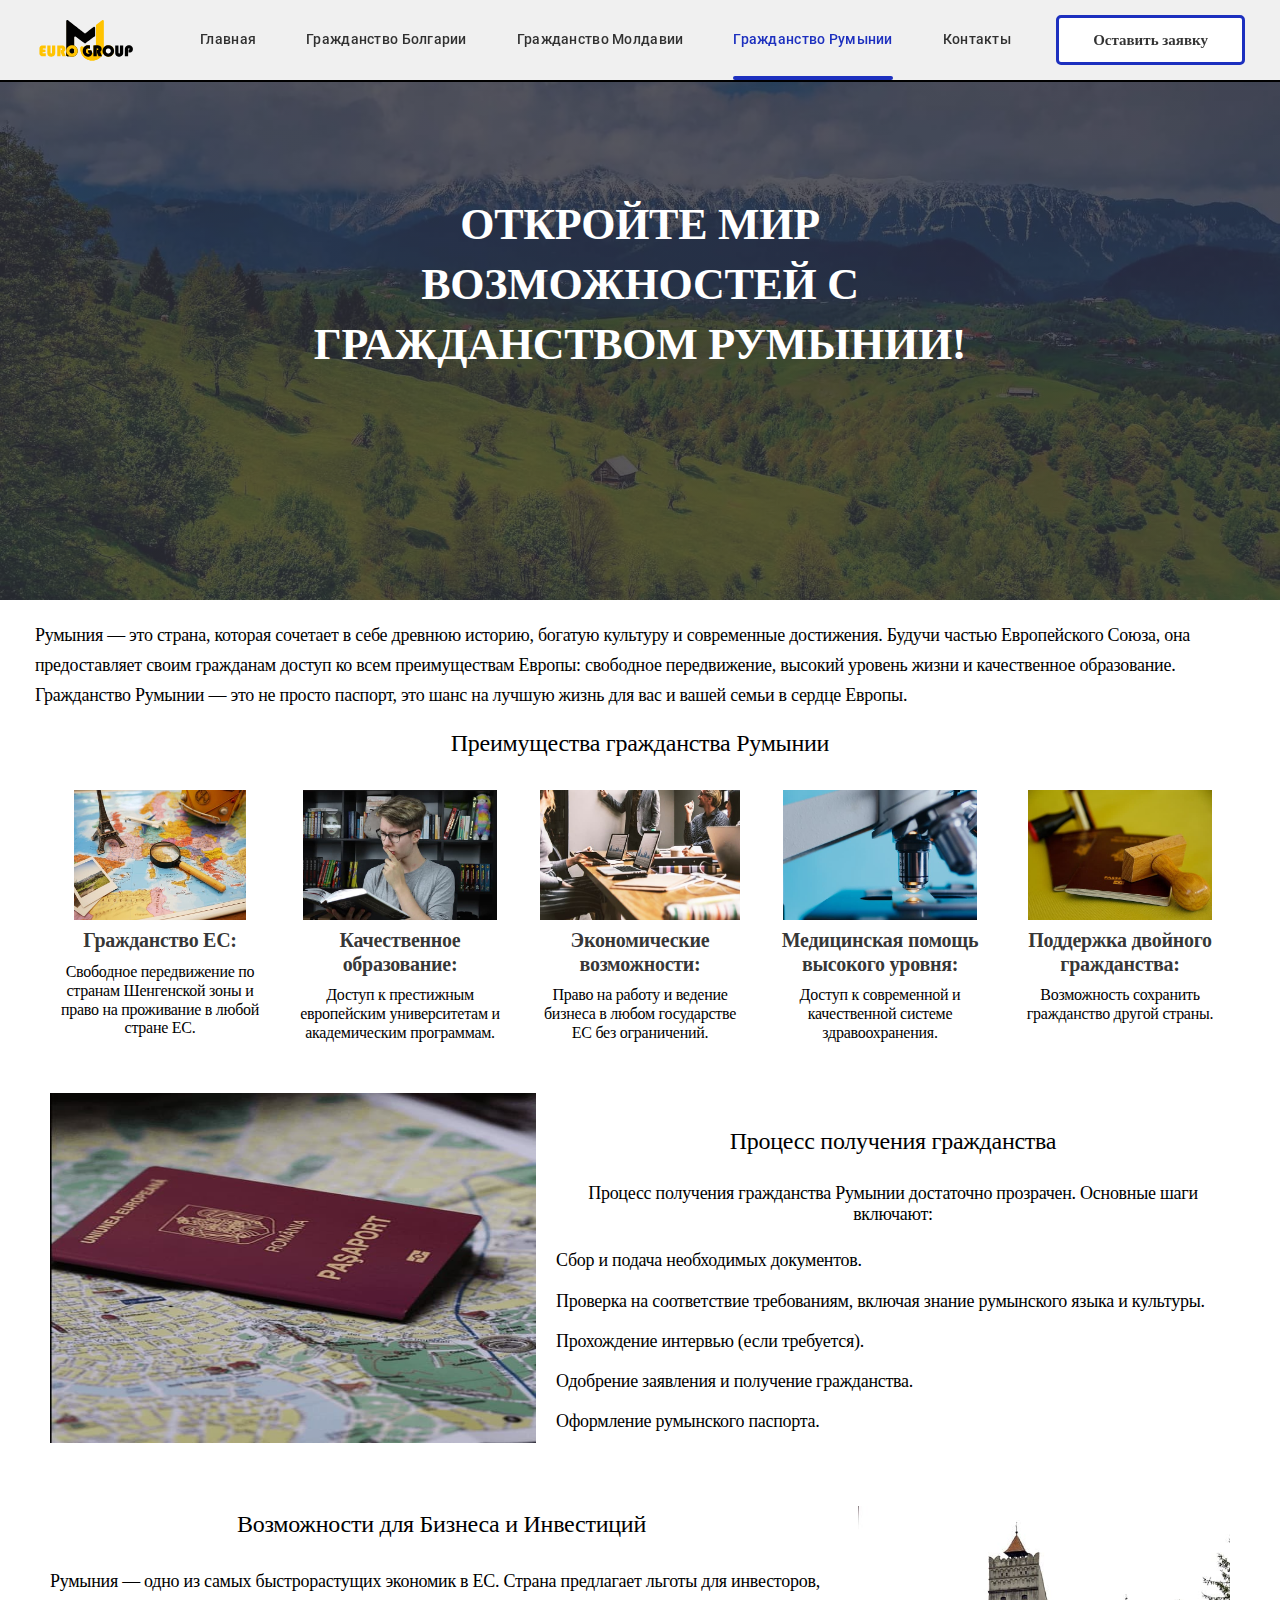
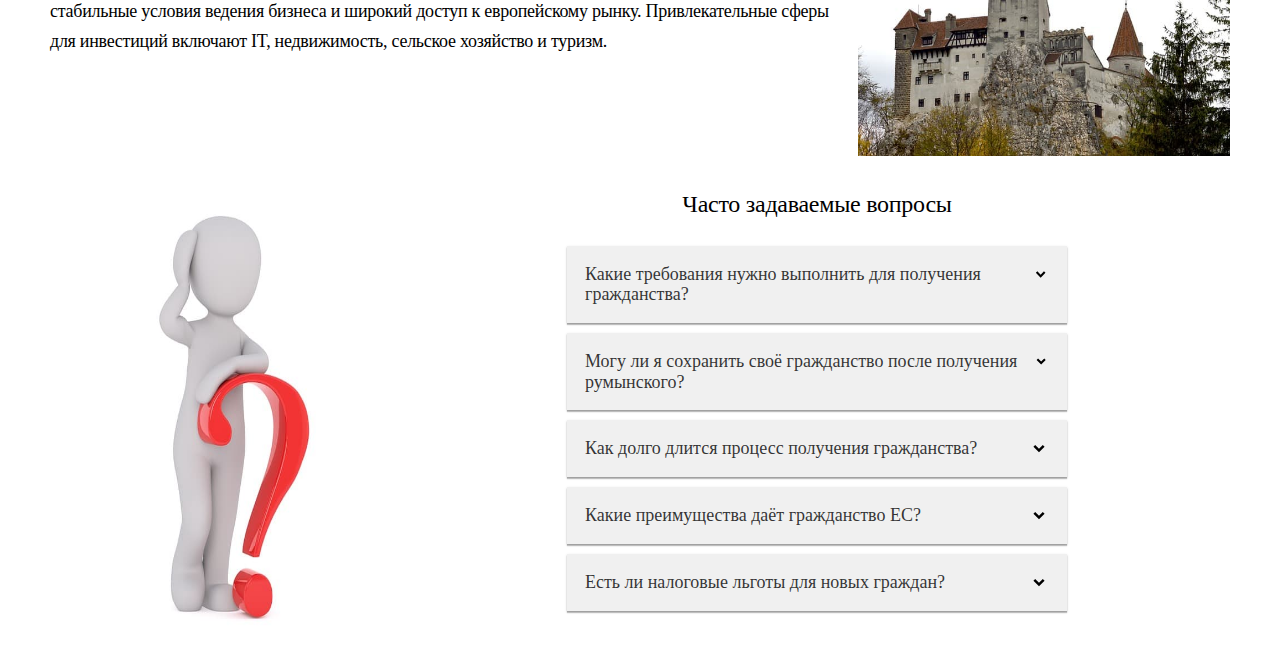
<file: docs/ru/pageRomania.html>
<!DOCTYPE html>
<html lang="en">
<head>
    <meta charset="UTF-8">
    <meta name="viewport" content="width=device-width, initial-scale=1.0">
    <title>Document</title>
    <link href="https://fonts.googleapis.com/css2?family=Raleway:wght@700&family=Roboto:wght@400;500;700;900&display=swap" rel="stylesheet">
    <link rel="stylesheet" href="https://cdnjs.cloudflare.com/ajax/libs/modern-normalize/3.0.1/modern-normalize.min.css">
    <!-- <link rel="stylesheet" href="../../css/common.css"> -->
    <!-- <link rel="stylesheet" href="../../css/main.css"> -->
    <link rel="stylesheet" href="../../css/secondaryPages.min.css">
</head>
<body>
    <header class="page-header">
        <div class="container">
            <div class="main-page">
                    <a href="./">
                        <svg class="logo"
                        version="1.1" 
                        viewbox="0 0 2048 1018" 
                        width="611" 
                        height="304" 
                        xmlns="http://www.w3.org/2000/svg">
                       <path transform="translate(0)" 
                             d="m0 0h2048v1018h-2048z" 
                             fill="transparent"
                             />
                       <path transform="translate(1384,101)" 
                             d="m0 0h8l8 4 7 7 3 6v539l5-3 14-14 6-3 5-4 20-10 13-4 8-1 7-2h30l19 4 16 6 9 5 5 4 5 3 10 9 7 7 7 9 7 11 5 7 6 19 1 1 2 12 2 7v28l-2 6-1 2-1 13-6 12-1 5-5 6-4 7-3 4-3 5-18 18-6 3-9 6-6 5-9 2-9 5h-14l-1 3h-39l-1-2-5-1h-6l-3-2-8-2-15-8-6-3-5-4-7-4-17-17-9-15-6-11v-3h-2l-1 8-8 16-7 12-6 10-1 3v10l2 3v3l-3 1-13 1-20 20-11 9-8 7-16 11-17 10-21 10-19 7-19 5-21 4-18 2h-27l-26-3-27-6-16-5-20-8-16-8-18-11-14-10-10-9-8-7-14-14-11-14-10-15-12-21-12-28-6-20-5-25-2-18v-32l2-18 4-8 9-7 3-1h11l36 9 7 3 4-1 17-17 5-2 5-4 13-7 9-2 4-2h9v-2l2-1h39l3 2 13 2v66h-9l-2-2-32-1-1 3-10 3-5 4-6 4-4 5-3 5-4 5-1 7-2 2v28l2 2 2 9 5 8 10 10 6 2v2l9 1 3 3h22v-2l6-1-1-9-3-3-22-1v-50l2-1 61 1 4 5 3 6 4 5 6 13 4 13v10l2 3 17-2 8-2v-151h51v-411l2-6 10-9 28-22 13-10 14-11 13-10 18-14 15-12 14-10z" 
                             fill="#ffc300"/>
                       <path transform="translate(657,101)" 
                             d="m0 0h9l12 6 11 9 17 13 15 12 13 10 14 11 36 28 14 11 13 10 14 11 36 28 14 11 13 10 15 12 16 12 15 12 17 13 13 10 16 13 16 12 15 12 9 7 3 2v2l5-3 15-12 13-10 54-42 14-11 54-42 15-12 8-5 4-1h9l8 4 5 5 3 4 1 3v166l-4 8-12 10-14 10-13 10-34 25-21 16-18 13-13 10-18 13-13 10-12 9-19 14-14 10-4-1-11-8-38-28-21-16-19-14-36-27-19-14-21-16-11-8-10-7-6-3h-12l-8 4-5 6-2 4v172l16 8 11 8 20 20 7 11 7 10 7 21 2 11 1 1 1 8v21l-1 10-2 4-1 11-6 13-2 6-4 5-4 7-9 12-13 13-24 16-9 3-9 4-11 1-4 2-12 1h-12l-13-1-5-2-9-2-10-3-4-2-7-1h-43l-10-3-8-7-4-9v-701l4-9 4-5z" 
                             fill="#010101"/>
                       <path transform="translate(1071,616)" 
                             d="m0 0h39l3 2 13 2v66h-9l-2-2-32-1-1 3-10 3-5 4-6 4-4 5-3 5-4 5-1 7-2 2v28l2 2 2 9 5 8 10 10 6 2v2l9 1 3 3h22v-2l6-1-1-9-3-3-22-1v-50l2-1 61 1 4 5 3 6 4 5 6 13 4 13v10l2 3 17-2 8-2v-151l51-1h45l8 1v2h8l15 5 6 3 6 5 7 4 7 10 4 5 7 15 3 8v32l-2 3-2 8-7 13-10 11-5 4-1 2h-2v3h2l2 9 5 10 5 14 3 8 6 13 5 13 4 8 2 9 2 3v3l-3 1-13 1-20 20-11 9-8 7-16 11-17 10-21 10-19 7-19 5-21 4-18 2h-27l-26-3-27-6-16-5-20-8-16-8-18-11-14-10-10-9-8-7-14-14-11-14-10-15-12-21-12-28-6-20-5-25-2-18v-32l2-18 4-8 9-7 3-1h11l36 9 7 3 4-1 17-17 5-2 5-4 13-7 9-2 4-2h9v-2z" 
                             fill="#ffc300"/>
                       <path transform="translate(639,120)" 
                             d="m0 0h1v593h3v-10l2-7 4-7 3-9 4-5 5-9 6-8 18-18 7-4 10-6 14-7 9-3 12-2 6-2h36l5 3 11 2 6 2v-166h1l1 167 16 8 11 8 20 20 7 11 7 10 7 21 2 11 1 1 1 8v21l-1 10-2 4-1 11-6 13-2 6-4 5-4 7-9 12-13 13-24 16-9 3-9 4-11 1-4 2-12 1h-12l-13-1-5-2-9-2-10-3-4-2-7-1h-43l-10-3-8-7-4-9z" 
                             fill="#ffc300"/>
                       <path transform="translate(1486,616)" 
                             d="m0 0h32l19 4 16 6 9 5 5 4 5 3 10 9 7 7 7 9 7 11 5 7 6 19 1 1 2 12 2 7v28l-2 6-1 2-1 13-6 12-1 5-5 6-4 7-3 4-3 5-18 18-6 3-9 6-6 5-9 2-9 5h-14l-1 3h-39l-1-2-5-1h-6l-3-2-8-2-15-8-6-3-5-4-7-4-17-17-9-15-9-17-4-12-1-9-2-5v-31l1-5h2v-11l3-9 2-4h2v-8l6-7 3-5 3-3 3-6 20-20 6-3 5-4 20-10 13-4 8-1z" 
                             fill="#010101"/>
                       <path transform="translate(1248,619)" 
                             d="m0 0h45l8 1v2h8l15 5 6 3 6 5 7 4 7 10 4 5 7 15 3 8v32l-2 3-2 8-7 13-10 11-5 4-1 2h-2v3h2l2 9 5 10 5 14 3 8 6 13 5 13 4 8 2 9 2 3v3l-3 1h-66l-2-1-2-9-10-21-4-10-10-21-4-11v-57l1-1 14-1 8-4 3-7v-9l-4-8-5-2-1-1-22-1v163l-1 1h-66l-1-1v-72l1-151z" 
                             fill="#010101"/>
                       <path transform="translate(456,620)" 
                             d="m0 0h102l5 2 10 2 13 5 14 9 7 8 8 13 5 10 3 9v31l-3 9-9 16-16 16 2 9 6 14 5 13 6 15 7 16 6 16 3 7v3l-3 1h-65l-2-2-3-10-11-23-7-16-6-13-3-9v-58l15-1 7-4 4-9-1-9-4-6-6-3-22-1v136l-1 27-1 1h-64l-1-1z" 
                             fill="#ffc300"/>
                       <path transform="translate(252,620)" 
                             d="m0 0h66l1 148 3 9 2 5 5 1h9l5-3 4-7 1-7 1-146h66v162l-2 4-2 11-5 13-7 9-7 10-9 6-6 5-10 4-8 3-10 2-2 1-10 1h-17l-9-2-12-3-17-9-10-8-7-9-8-16-4-17-1-1z" 
                             fill="#ffc300"/>
                       <path transform="translate(1643,620)" 
                             d="m0 0h66l1 151 6 11 3 1h12l4-4 4-8 1-151h66v163l-2 3-1 9-6 15-4 6-6 7-3 5-2 2-5 2-7 7-11 5-9 3h-10l-1 3h-36l-1-2-11-1-16-9-10-7-5-5-5-8-3-4-3-7-2-7-1-1-2-12-1-1z" 
                             fill="#010101"/>
                       <path transform="translate(1071,616)" 
                             d="m0 0h39l3 2 13 2v66h-9l-2-2-32-1-1 3-10 3-5 4-6 4-4 5-3 5-4 5-1 7-2 2v28l2 2 2 9 5 8 10 10 6 2v2l9 1 3 3h22v-2l6-1-1-9-3-3-22-1v-50l2-1 61 1 4 5 3 6 4 5 6 13 4 13v27l-2 2-3 10-8 16-4 6-9 9-8 5-6 4-15 7h-8l-1 2-5 1h-28l-4-1v-2h-9l-5-2-1-1-7-1-2-2-7-3-6-3-4-4-5-2-18-18-3-6-7-8-8-17-2-3-2-8-1-1-2-15-2-6 1-38 2-3 1-9 2-3 2-9h2v-7l6-7 6-12 24-24 5-2 5-4 13-7 9-2 4-2h9v-2z" 
                             fill="#010101"/>
                       <path transform="translate(1909,616)" 
                             d="m0 0h28l9 3 7 1 15 8 5 4 5 3 6 5 8 12 9 17 2 7 1 2v34l-2 3-5 17-5 6-3 6-8 8-10 6-2 2-7 1-3 2-11 1-1 2-29 1-1-1v-59l13-2 7-8v-7l-3-5-4-4-10-1-6 2-5 4-1 2-1 155-2 1h-64l-1-1v-152l1-11 2-4 2-10 7-13 6-7h2l1-6 5-2 9-8 19-9 5-2 8-1z" 
                             fill="#010101"/>
                       <path transform="translate(142,620)" 
                             d="m0 0h79l-1 63-54 1-7 6-1 7 6 8 2 1 48 1v49l-2 1-51 1-6 3v14l3 4 62 1 1 2v61l-1 1h-69l-18-4-12-6-9-7-12-12-4-8-5-15v-121l4-15 7-11 6-8 9-7 9-5 8-3z" 
                             fill="#ffc300"/>
                       <path transform="translate(1489,683)" 
                             d="m0 0h25l2 2 9 2v2l10 5 7 8 3 5v2l3 1 2 9 2 1v26l-2 2-2 9-3 3h-2l-2 7-8 7-6 3-3 3-7 1-2 2-5 1h-21l-3-3-7-1-5-5-7-3v-2h-2l-4-5-3-6-4-5-2-7-1-2v-23l2-3 2-8 5-6 3-6 6-6 6-3 5-4 7-1z" 
                             fill="#FBFBFB"/>
                       <path transform="translate(745,683)" 
                             d="m0 0h26l1 2 9 2 6 5 5 3 6 6 2 6 1 12v39l-5 10-6 5-6 3-4 4-8 1-1 2-5 1h-19l-5-3h-6l-3-2v-2h-2l-1-2-7-3-6-6-2-6-5-5-1-7-2-2v-24l2-3 2-9 4-4h2v-5l8-8 5-2 4-2v-2l9-2z" 
                             fill="#010101"/>
                       <path transform="translate(1083,683)" 
                             d="m0 0 2 3 2 14 2 19h59v1h-61l-1 50h22l4 4v9l-6 1v2l-5 1h-17l-3-3-9-2v-2l-6-1-13-13-4-10-2-6-1-1v-28l2-2 2-9 5-5 3-6 7-6 6-4 6-3 5-1z" 
                             fill="#ffc300"/>
                       <path transform="translate(640,753)" 
                             d="m0 0 3 1 2 12 5 12 8 16 8 12 9 10 11 10 18 11 3 3h-46l-10-3-8-7-3-8z" 
                             fill="#010101"/>
                       <path transform="translate(801,709)" 
                             d="m0 0 2 1 3 9 2 3v24l-3 1-1 9-4 1z" 
                             fill="#F1F1F1"/>
                   </svg>
                    </a>
                <button 
                    type="button" 
                    class="menu-button is-open" 
                    aria-expanded="false" 
                    aria-controls="main-nav"
                    data-menu-button>
                        <svg width="40" height="40" aria-label="Переключатель мобильного меню">
                            <use class="icon-menu" href="../../images/spriteNew.svg#icon-menu_40px-1"></use>
                            <use class="icon-cross" href="../../images/spriteNew.svg#icon-close_40px-1"></use>
                        </svg>
                </button>

                <nav class="main-nav" id="main-nav" data-menu>  
                    <ul class="site-nav">
                        <li class="item">
                            <a href="./index.html" class="link">Главная</a></li>
                        <li class="item">
                            <a href="./pageBulgary.html" class="link">Гражданство Болгарии</a></li>
                        <li class="item">
                            <a href="./pageMoldova.html" class="link">Гражданство Молдавии</a></li>
                        <li class="item">
                            <a href="./pageRomania.html" class="link current">Гражданство Румынии</a></li>
                        <li class="item">
                            <a href="./index.html#footer" class="link">Контакты</a></li>
                    </ul>
                </nav> 
                
                <button type="button" 
                        class="button-header" 
                        data-modal-open>Оставить заявку</button>

            </div>
        </div>
    </header>

    <main>
        <section class="hero-Romania">
            <div class="hero-box">
                <h1 class="hero-title">
                    Откройте мир возможностей с гражданством Румынии!
                </h1>
                <button type="button" class="button" data-modal-open>Оставить заявку</button>   
            </div>
        </section>

        <div class="container">
            <p>
                Румыния — это страна, которая сочетает в себе древнюю историю, богатую культуру и современные достижения. Будучи частью Европейского Союза, она предоставляет своим гражданам доступ ко всем преимуществам Европы: свободное передвижение, высокий уровень жизни и качественное образование. Гражданство Румынии — это не просто паспорт, это шанс на лучшую жизнь для вас и вашей семьи в сердце Европы.            
            </p>
            
            <section class="section">
                <h2 class="section-title">
                    Преимущества гражданства Румынии
                </h2>
                <ul class="adv-list">
                    <li class="adv-item">
                        <img class="adv-pic" src="../../images/plan-your-trip-4516099_640.jpg" alt="Карта Европы">
                        <h3 class="adv-headline">
                            Гражданство ЕС:
                        </h3>
                        <p class="adv-text"> 
                            Свободное передвижение по странам Шенгенской зоны и право на проживание в любой стране ЕС.
                        </p>                
                    </li>
                    <li class="adv-item">
                        <img class="adv-pic" src="../../images/student-5712627_640.jpg" alt="Студент">
                        <h3 class="adv-headline">
                            Качественное образование:
                        </h3>
                        <p class="adv-text"> 
                            Доступ к престижным европейским университетам и академическим программам.
                        </p>
                    </li>
                    <li class="adv-item">
                        <img class="adv-pic" src="../../images/job-5382501_640.jpg" alt="Офис">
                        <h3 class="adv-headline">
                            Экономические возможности: 
                        </h3>
                        <p class="adv-text">
                            Право на работу и ведение бизнеса в любом государстве ЕС без ограничений.
                        </p>
                    </li>
                    <li class="adv-item">
                        <img class="adv-pic" src="../../images/analysis-2030265_640.jpg" alt="Микроскоп">
                        <h3 class="adv-headline">
                            Медицинская помощь высокого уровня: 
                        </h3>
                        <p class="adv-text">
                            Доступ к современной и качественной системе здравоохранения.
                        </p>
                    </li>
                    <li class="adv-item">
                        <img class="adv-pic" src="../../images/buffer-1143486_640.jpg" alt="Два паспорта">
                        <h3 class="adv-headline">
                            Поддержка двойного гражданства: 
                        </h3>
                        <p class="adv-text">
                            Возможность сохранить гражданство другой страны.
                        </p>
                    </li>
                </ul>
            </section>

            <section class="section">
                <div class="citizenship-wrap">
                    <img class="citizenship-pic" src="../../images/pr-itl-e1579798547631-650x650-1.jpg" alt="Паспорт Румынии">
                    <div class="citizenship-content">
                        <h2 class="section-title">
                            Процесс получения гражданства
                        </h2>
                        <p class="citizenship-desc">
                            Процесс получения гражданства Румынии достаточно прозрачен. Основные шаги включают:
                        </p>
                        <ul>
                            <li>
                                <p class="page-text">
                                    Сбор и подача необходимых документов.
                                </p>
                            </li>
                            <li>
                                <p class="page-text">
                                    Проверка на соответствие требованиям, включая знание румынского языка и культуры.
                                </p>
                            </li>
                            <li>
                                <p class="page-text">
                                    Прохождение интервью (если требуется).
                                </p>
                            </li>
                            <li>
                                <p class="page-text">
                                    Одобрение заявления и получение гражданства.
                                </p>
                            </li>
                            <li>
                                <p class="page-text">
                                    Оформление румынского паспорта.
                                </p>
                            </li>
                        </ul>
                    </div>
                </div>
            </section>
        
            <section class="section">
                <div class="invest-wrap">
                    <div class="invest-content">
                        <h2 class="section-title">
                            Возможности для Бизнеса и Инвестиций           
                        </h2>
                        <p class="page-text">
                            Румыния — одно из самых быстрорастущих экономик в ЕС. Страна предлагает льготы для инвесторов, стабильные условия ведения бизнеса и широкий доступ к европейскому рынку. Привлекательные сферы для инвестиций включают IT, недвижимость, сельское хозяйство и туризм.
                        </p>
                    </div>
                    <img class="invest-pic" src="../../images/fortress-2413390_640.jpg" alt="Замок">
                </div>
            </section>

            <section class="section description">
                <div class="work">
                    <img src="../../images/question.jpg" class="pic" alt="Вопрос">
                <div class="description-wrap">
                    <h2 class="section-title">Часто задаваемые вопросы</h2>
                <ul class="description-list">
                    <li>
                       <button class="accordion section-text">
                        Какие требования нужно выполнить для получения гражданства?
                        <svg class="accordion-icon">
                            <use href="../../images/symbol-defs.svg#icon-circle-down"></use>
                        </svg>
                       </button>
                       <div class="box">
                        <p>
                            Вам нужно доказать знание языка, подтвердить связь с Румынией (например, через предков) и не иметь проблем с законом.
                        </p>
                       </div>
                    </li>
                    <li>
                       <button class="accordion section-text"> 
                        Могу ли я сохранить своё гражданство после получения румынского?
                        <svg class="accordion-icon">
                            <use href="../../images/symbol-defs.svg#icon-circle-down"></use>
                        </svg>
                       </button>
                       <div class="box">
                        <p>
                            Да, Румыния разрешает двойное гражданство.
                        </p>
                       </div>
                    </li>
                    <li>
                        <button class="accordion section-text">
                            Как долго длится процесс получения гражданства?
                            <svg class="accordion-icon">
                                <use href="../../images/symbol-defs.svg#icon-circle-down"></use>
                            </svg>
                        </button>
                        <div class="box">
                            <p>
                                В зависимости от типа подачи, процесс может занимать от 1 года до 3 лет.
                            </p>
                        </div>
                    </li>
                    <li>
                        <button class="accordion section-text">
                            Какие преимущества даёт гражданство ЕС?
                            <svg class="accordion-icon">
                                <use href="../../images/symbol-defs.svg#icon-circle-down"></use>
                            </svg>
                        </button>
                        <div class="box">
                            <p>
                                Это свобода передвижения, работа и проживание в любом из государств ЕС без ограничений.
                            </p>
                        </div>
                    </li>
                    <li>
                       <button class="accordion section-text">
                        Есть ли налоговые льготы для новых граждан?
                        <svg class="accordion-icon">
                            <use href="../../images/symbol-defs.svg#icon-circle-down"></use>
                        </svg>
                       </button>
                        <div class="box">
                            <p>
                                Да, существуют специальные программы и налоговые льготы для инвесторов и бизнесменов.                        
                            </p>
                        </div>
                    </li>
                </ul>
                </div>
                </div>
            </section>
        </div>
    </main>

    <div class="backdrop is-hidden" data-modal>
        <div class="modal">
            <button class="icon-close" data-modal-close>
                <svg width="18" height="18">
                    <use href="../../images/symbol-defs.svg#icon-cancel-circle"></use>
                </svg>
            </button>
            <b class="form-title">Оставьте заявку</b>
            <p class="form-text">Оставьте заявку, и наш менеджер свяжется с вами в ближайшее время для бесплатной консультации.</p>
            <!-- <ul class="form-list">
                <li class="form-field">
                    <label for="name">Имя</label>
                    <input type="text" name="name" id="name" autocomplete="on">
                </li>
                <li class="form-field">
                    <label for="tel">Телефон</label>
                    <input type="tel" name="tel" id="tel" autocomplete="on" placeholder="+*****-***-**-**">
                </li>
                <li class="form-field">
                    <label for="email">Почта</label>
                    <input type="email" name="email" id="email" autocomplete="on">
                </li>
            </ul> -->
            <div class="form-field">
                <input class="form-input" 
                       type="text" 
                       name="name" 
                       id="name" 
                       placeholder=" "/>
                <label class="form-label" 
                       for="name">
                       Имя
                </label>
                <svg class="icon-modal" 
                     width="15" 
                     height="15">
                    <use href="../../images/sprite1.svg#icon-PersonBlack"/>
                </svg>
            </div>

            <div class="form-field">
                <input class="form-input" 
                       type="tel" 
                       name="tel" 
                       id="tel" 
                       placeholder=" "/>
                <label class="form-label" 
                       for="tel">
                       Телефон
                </label>
                <svg class="icon-modal" 
                     width="15" 
                     height="15">
                    <use href="../../images/sprite1.svg#icon-PhoneBlack"/>
                </svg>
            </div>

            <div class="form-field">
                <input class="form-input" 
                       type="email" 
                       name="email" 
                       id="email" 
                       placeholder=" "/>
                <label class="form-label" 
                        for="email">
                        Почта
                </label>
                <svg class="icon-modal" 
                     width="15" 
                     height="15">
                    <use href="../../images/sprite1.svg#icon-EmailBlack"/>
                </svg>
            </div>
            
            <div role="group">
                <b class="form-headline">Выберите страну</b>
                <div class="checkblock">
                    <input class="checkbox" type="checkbox" 
                           name="country" 
                           value="Bulgary" 
                           id="Bulgary"/>
                    
                    <label class="checkbox-label" for="Bulgary">
                        <span>Болгария</span>
                    </label>
                </div>
                <div class="checkblock">
                    <input class="checkbox" type="checkbox" 
                           name="country" 
                           value="Romania" 
                           id="Romania"/>
                    
                    <label class="checkbox-label" for="Romania">
                        <span>Румыния</span>
                    </label>
                </div>
                <div class="checkblock">
                    <input class="checkbox" type="checkbox" 
                           name="country" 
                           value="Moldova" 
                           id="Moldova"/>
                    
                    <label class="checkbox-label" for="Moldova">
                        <span>Молдова</span>
                    </label>
                </div>
            </div>

            <button type="submit" 
                    class="btn-submit"
                    data-modal-close>
                    Отправить
            </button>

        </div>
    </div>
    
    <script src="../js/modal.js" type="module"></script>
    <!-- <script src="../js/pageHeaderHeight.js"></script> -->
    <script src="../js/menu.js" type="module"></script>
    <script src="../js/accordion.js" type="module"></script>
</body>
</html>
</file>
<file: css/index.min.css>
body{margin:0 auto;color:var(--title-text-color);background-color:var(--background-color);font-family:var(--font-text);font-weight:400;font-size:18px;line-height:1.67;letter-spacing:-0.015em}body .modal-open{overflow:hidden}h1,h2,h3,p{margin:0}ul{margin:0 auto;padding:0;list-style:none}a{text-decoration:none}.container{padding-left:35px;padding-right:35px;margin-left:auto;margin-right:auto}.section{padding:15px 15px}.section-title{margin-bottom:24px;color:var(--primary-text-color);font-weight:500;font-size:24px;line-height:1.5;text-align:center}.section-text{font-weight:400;text-align:justify}.logo{display:block;width:100px;height:60px;margin-right:20px}.page-header{outline:1px solid #000;border-bottom:1px solid #000;background-color:#f0f0f0;width:100%}@media screen and (max-width: 768px){.page-header{position:relative}}@media screen and (min-width: 1200px){.page-header{position:fixed;top:0;left:0}}.main-page{min-height:60px;display:flex;align-items:center;justify-content:space-between}@media screen and (max-width: 768px){.main-nav{display:none;position:absolute;top:100%;left:20%;right:0;width:80%;padding-top:60px;padding-bottom:60px;background-color:rgba(240,240,240,.95);text-align:center;z-index:1}.main-nav.is-open{display:block}}@media screen and (min-width: 769px){.main-nav{display:flex;align-items:center;justify-content:space-between}}@media screen and (max-width: 769px){.menu-button{display:inline-flex;margin:0;padding:0;border:none;outline:none;background-color:rgba(240,240,240,.8)}.menu-button .icon-cross{display:block}.menu-button .icon-menu{display:none}.menu-button.is-open .icon-menu{display:block}.menu-button.is-open .icon-cross{display:none}}@media screen and (min-width: 769px){.menu-button{display:none}}.menu-button:hover svg,.menu-button:focus svg{outline:none;fill:#1d30bf}@media screen and (max-width: 767px){.site-nav{display:inline-block;margin-bottom:60px}}@media screen and (min-width: 768px){.site-nav{display:flex}}@media screen and (min-width: 768px){.item{text-align:center}}@media screen and (max-width: 768px){.item:not(:last-child){margin-bottom:40px}}@media screen and (min-width: 768px){.item:not(:last-child){margin-right:50px}}.link{display:block;color:rgba(0,0,0,.8);font-family:"Roboto",sans-serif;font-weight:500;line-height:1.14;letter-spacing:.02em;transition:background-color 2000ms cubic-bezier(0.4, 0, 0.2, 1)}@media screen and (max-width: 768px){.link{font-size:18px;padding-top:8px;padding-bottom:8px}}@media screen and (min-width: 768px){.link{font-size:14px;padding-top:32px;padding-bottom:32px}}.link.current{position:relative;display:block;color:#1d30bf}.link.current::after{position:absolute;left:0;bottom:0;content:"";display:block;width:100%;height:4px;border-radius:2px;background-color:#1d30bf}@media screen and (max-width: 1199px){.button{border-radius:5px;padding:11px 34px;min-width:130px;height:50px;border:3px solid #1d30bf;color:rgba(0,0,0,.8);background-color:#fff;font-family:inherit;font-weight:700;font-size:15px;line-height:1.2}.button:hover,.button:focus{color:#fff;background-color:#1d30bf;border:3px solid rgba(0,0,0,0)}}@media screen and (min-width: 1200px){.button{display:none}}@media screen and (max-width: 1199px){.button-header{display:none}}@media screen and (min-width: 1200px){.button-header{border-radius:5px;padding:11px 34px;min-width:130px;height:50px;border:3px solid #1d30bf;color:rgba(0,0,0,.8);background-color:#fff;font-family:inherit;font-weight:700;font-size:15px;line-height:1.2}.button-header:hover,.button-header:focus{color:#fff;background-color:#1d30bf;border:3px solid rgba(0,0,0,0)}}.btn-submit{display:block;margin-left:auto;margin-right:auto;border-radius:5px;padding:5px 15px;min-width:130px;height:50px;border:3px solid #1d30bf;color:rgba(0,0,0,.8);background-color:#fff;font-family:inherit;font-weight:700;font-size:15px;line-height:1.2}.btn-submit:hover,.btn-submit:focus{color:#fff;background-color:#1d30bf;border:3px solid rgba(0,0,0,0)}.hero{display:flex;width:100%;margin-right:auto;margin-left:auto;text-align:center;justify-content:center;align-items:center;background-color:rgba(240,240,240,.8);background-repeat:no-repeat;background-position:center;background-size:cover}@media screen and (max-width: 768px){.hero{height:400px;background-image:linear-gradient(to right, rgba(47, 48, 58, 0.8), rgba(47, 48, 58, 0.8)),url(../images/Romania.jpg)}}@media screen and (min-width: 768px){.hero{height:400px;background-image:linear-gradient(to right, rgba(47, 48, 58, 0.8), rgba(47, 48, 58, 0.8)),url(../images/Romania.jpg)}}@media screen and (min-width: 1200px){.hero{max-width:1600px;height:600px;background-image:linear-gradient(to right, rgba(47, 48, 58, 0.8), rgba(47, 48, 58, 0.8)),url(../images/Romania.jpg)}}.hero-Bulgary{display:flex;width:100%;margin-right:auto;margin-left:auto;margin-bottom:20px;text-align:center;justify-content:center;align-items:center;background-color:rgba(240,240,240,.8);background-repeat:no-repeat;background-position:center;background-size:cover}@media screen and (max-width: 768px){.hero-Bulgary{height:400px;background-image:linear-gradient(to right, rgba(47, 48, 58, 0.8), rgba(47, 48, 58, 0.8)),url(../../images/20.jpg)}}@media screen and (min-width: 768px){.hero-Bulgary{height:400px;background-image:linear-gradient(to right, rgba(47, 48, 58, 0.8), rgba(47, 48, 58, 0.8)),url(../../images/20.jpg)}}@media screen and (min-width: 1200px){.hero-Bulgary{max-width:1600px;height:600px;background-image:linear-gradient(to right, rgba(47, 48, 58, 0.8), rgba(47, 48, 58, 0.8)),url(../../images/20.jpg)}}.hero-Moldova{display:flex;width:100%;margin-right:auto;margin-left:auto;margin-bottom:20px;text-align:center;justify-content:center;align-items:center;background-color:rgba(240,240,240,.8);background-repeat:no-repeat;background-position:center;background-size:cover}@media screen and (max-width: 768px){.hero-Moldova{height:400px;background-image:linear-gradient(to right, rgba(47, 48, 58, 0.8), rgba(47, 48, 58, 0.8)),url(../../images/Moldova-1.jpg)}}@media screen and (min-width: 768px){.hero-Moldova{height:400px;background-image:linear-gradient(to right, rgba(47, 48, 58, 0.8), rgba(47, 48, 58, 0.8)),url(../../images/Moldova-1.jpg)}}@media screen and (min-width: 1200px){.hero-Moldova{max-width:1600px;height:600px;background-image:linear-gradient(to right, rgba(47, 48, 58, 0.8), rgba(47, 48, 58, 0.8)),url(../../images/Moldova-1.jpg)}}.hero-Romania{display:flex;width:100%;margin-right:auto;margin-left:auto;margin-bottom:20px;text-align:center;justify-content:center;align-items:center;background-color:rgba(240,240,240,.8);background-repeat:no-repeat;background-position:center;background-size:cover}@media screen and (max-width: 768px){.hero-Romania{height:400px;background-image:linear-gradient(to right, rgba(47, 48, 58, 0.8), rgba(47, 48, 58, 0.8)),url(../../images/best-of-romania-in-11-days-4-e1593848114300.jpg)}}@media screen and (min-width: 768px){.hero-Romania{height:400px;background-image:linear-gradient(to right, rgba(47, 48, 58, 0.8), rgba(47, 48, 58, 0.8)),url(../../images/best-of-romania-in-11-days-4-e1593848114300.jpg)}}@media screen and (min-width: 1200px){.hero-Romania{max-width:1600px;height:600px;background-image:linear-gradient(to right, rgba(47, 48, 58, 0.8), rgba(47, 48, 58, 0.8)),url(../../images/best-of-romania-in-11-days-4-e1593848114300.jpg)}}@media screen and (max-width: 768px){.hero-box{max-width:360px}}@media screen and (min-width: 768px){.hero-box{max-width:360px}}@media screen and (min-width: 1200px){.hero-box{max-width:696px}}.hero-title{margin-bottom:30px;color:#fff;font-weight:900;font-style:normal;text-transform:uppercase;text-align:center}@media screen and (max-width: 1200px){.hero-title{font-size:26px;line-height:1.61}}@media screen and (min-width: 1200px){.hero-title{font-size:44px;line-height:1.36}}@media screen and (min-width: 768px){.features{display:flex;flex-wrap:wrap}}.features-item{text-align:center}@media screen and (max-width: 768px){.features-item{margin-bottom:30px}}@media screen and (min-width: 768px){.features-item{padding:10px 10px;width:50%}}@media screen and (min-width: 768px)and (max-width: 1200px){.features-item:nth-child(3n+1){background-color:#f0f0f0}}@media screen and (min-width: 1200px){.features-item{padding:20px 50px;width:25%}.features-item:nth-child(2n+1){background-color:#f0f0f0}}.img-features{max-width:220px;height:150px}@media screen and (min-width: 768px){.wrap{display:flex;width:100%}}@media screen and (max-width: 768px){.benefits-img{display:none}}@media screen and (min-width: 768px){.benefits-img{display:block;width:50%;height:370px;margin-right:20px}}@media screen and (min-width: 1200px){.benefits-img{width:50%;height:590px;margin-right:50px}}.benefits-title{color:var(--primary-text-color);text-align:center}@media screen and (max-width: 768px){.benefits-title{margin-bottom:14px;font-weight:500;font-size:24px;line-height:1.5}}@media screen and (min-width: 768px){.benefits-title{margin-bottom:14px;font-weight:500;font-size:20px;line-height:1.5}}@media screen and (min-width: 1200px){.benefits-title{margin-bottom:24px;font-weight:500;font-size:24px;line-height:1.5}}@media screen and (max-width: 768px){.benefits-desc{margin-bottom:20px;font-weight:500}}@media screen and (min-width: 768px){.benefits-desc{margin-bottom:10px;font-weight:400;font-size:13px}}@media screen and (min-width: 1200px){.benefits-desc{margin-bottom:30px;font-weight:400;font-size:20px}}.benefits li{display:flex;align-items:center;max-height:54px}.benefits li::before{content:"";background-image:url(../images/pngegg.png);background-size:contain;background-repeat:no-repeat;align-items:center}@media screen and (max-width: 480px){.benefits li::before{display:none}}@media screen and (max-width: 768px){.benefits li::before{margin-right:15px;width:30px;height:30px}}@media screen and (min-width: 768px){.benefits li::before{width:40px;height:40px}}@media screen and (min-width: 1200px){.benefits li::before{width:60px;height:60px}}.benefits p{margin-top:0;margin-left:10px;margin-bottom:5px;line-height:1.6}@media screen and (max-width: 768px){.benefits p{font-size:17px}}@media screen and (min-width: 768px){.benefits p{font-size:13px}}@media screen and (min-width: 1200px){.benefits p{font-size:17px}}.work{display:flex;justify-content:space-around;width:100%}@media screen and (max-width: 768px){.pic{display:none}}@media screen and (min-width: 768px){.pic{display:none}}@media screen and (min-width: 1200px){.pic{display:block;width:30%;min-height:450px}}.description-wrap{height:250px;display:flex;flex-direction:column;align-items:center;margin:0 auto}@media screen and (max-width: 768px){.description-list li{min-width:100%}}@media screen and (min-width: 768px){.description-list li{min-width:100%}}.accordion{display:flex;justify-content:space-between;background-color:#f0f0f0;color:rgba(0,0,0,.8);box-shadow:0px 2px 1px rgba(0,0,0,.2),0px 1px 1px rgba(0,0,0,.14),0px 1px 3px rgba(0,0,0,.12);cursor:pointer;border:none;outline:none;transition:.4s;font-weight:400;text-align:start}@media screen and (max-width: 480px){.accordion{padding:18px;width:250px}}@media screen and (min-width: 480px){.accordion{padding:18px;width:450px}}@media screen and (min-width: 768px){.accordion{padding:18px;width:500px}}.accordion:not(:last-child){margin-bottom:10px}.accordion .active,.accordion:hover,.accordion:focus{background-color:#ccc}.accordion-icon{width:20px;height:20px;margin-left:10px}.accordion-icon:hover,.accordion-icon:focus{fill:#fff}.box{background-color:#fff;display:none;overflow:hidden}@media screen and (max-width: 480px){.box{max-width:250px;padding:10px}}@media screen and (min-width: 480px){.box{width:450px;padding:10px}}@media screen and (min-width: 768px){.box{width:500px;padding:18px}}.box p{margin:0}.page-footer{min-width:100%;margin:auto;padding-top:50px;padding-bottom:50px;background-color:rgba(240,240,240,.8)}@media screen and (min-width: 768px){.contacts{display:flex;justify-content:space-evenly}}.contacts li{text-align:center}@media screen and (max-width: 768px){.contacts h3{border-top:2px solid rgba(0,0,0,.8)}}@media screen and (min-width: 768px){.contacts h3{border-top:none}}.contacts a{display:flex;align-items:center;justify-content:center;color:rgba(0,0,0,.8)}@media screen and (max-width: 768px){.contacts a{margin-top:10px;font-weight:500;font-size:14px}}.contacts a:hover,.contacts a:focus{color:#1d30bf}.contacts-list{display:flex}@media screen and (max-width: 768px){.contacts-list{margin-top:10px;justify-content:center}}@media screen and (min-width: 768px){.contacts-list{margin-top:15px;justify-content:space-evenly}}.contacts-list li{width:30px;height:30px;padding:0;align-items:center}.contacts-list li:not(:last-child){margin-right:15px}.contacts-list a{display:inline-flex;align-items:center;justify-content:center;padding:0;width:100%;height:100%}.contacts-list a:hover,.contacts-list a:focus{border-radius:30%;outline:2px solid #ccc}.icon{display:inline-block;margin-right:10px;fill:rgba(240,240,240,.8);align-items:center}.icon:hover,.icon:focus{fill:#1d30bf}.contacts-icon{width:20px;height:20px}.backdrop{position:fixed;top:0;left:0;width:100%;height:100%;background-color:rgba(0,0,0,.2)}@media screen and (max-width: 768px){.backdrop{padding:30px 15px;overflow-y:scroll}}@media screen and (min-width: 768px){.backdrop{padding:93px 15px}}.backdrop.is-hidden{opacity:0;pointer-events:none}.modal{transition:transform 250ms cubic-bezier(0.4, 0, 0.2, 1);max-width:450px;max-height:550px;padding:40px 40px;background-color:#fff;box-shadow:0px 2px 1px rgba(0,0,0,.2),0px 1px 1px rgba(0,0,0,.14),0px 1px 3px rgba(0,0,0,.12);border-radius:4px}@media screen and (max-width: 768px){.modal{position:relative;margin:auto}}@media screen and (min-width: 768px){.modal{position:absolute;top:50%;left:50%;transform:translate(-50%, -50%)}}@media screen and (min-width: 1200px){.modal{max-width:528px;min-height:581px}}.icon-close{position:absolute;display:flex;justify-content:center;align-items:center;top:8px;right:8px;width:30px;height:30px;outline:none;border:none;border-radius:50%;background-color:#fff;background-size:contain}.icon-close:hover svg,.icon-close:focus svg{fill:#1d30bf;border-color:#1d30bf}.form-title{display:flex;justify-content:center;font-size:20px;line-height:.86px;text-align:center;letter-spacing:.03em;color:#000}@media screen and (max-width: 768px){.form-title{margin-bottom:10px}}@media screen and (min-width: 768px){.form-title{margin-bottom:20px}}@media screen and (min-width: 1200px){.form-title{margin-bottom:30px}}.form-text{font-size:15px;text-align:center;margin-bottom:15px}.form-field{position:relative;margin-bottom:15px}.form-input{width:100%;margin:0;margin-bottom:5px;padding:12px 18px;padding-left:42px;border:1px solid rgba(33,33,33,.2);border-radius:4px}.form-input:not(:-moz-placeholder-shown)+.form-label{color:#1d30bf;transform:translateY(-45px) translateX(-16px);background-color:rgba(0,0,0,0)}.form-input:focus+.form-label,.form-input:not(:placeholder-shown)+.form-label{color:#1d30bf;transform:translateY(-45px) translateX(-16px);background-color:rgba(0,0,0,0)}.form-field input:hover,.form-field input:focus{outline:none;border-color:#1d30bf;box-shadow:0px 2px 1px rgba(0,0,0,.2),0px 1px 1px rgba(0,0,0,.14),0px 1px 3px rgba(0,0,0,.12)}.form-field input:hover:focus-within,.form-field input:focus:focus-within{color:#1d30bf}.form-label{position:absolute;top:49%;left:42px;transform:translateY(-50%);color:#000;font-size:15px;transition:transform 250ms}.icon-modal{position:absolute;top:50%;left:16px;transform:translateY(-50%);display:inline-block;width:18px;height:18px;color:rgba(0,0,0,.8)}.form-field:focus-within>.icon-modal{fill:#1d30bf}.checkblock{display:flex;align-items:center;margin-bottom:10px}.checkbox{position:absolute;display:flex;width:1px;height:1px;margin:-1px;border:0;padding:0;clip:rect(0 0 0 0);overflow:hidden}.checkbox-label::before{display:inline-block;width:16px;height:15px;margin-right:7px;flex-shrink:0;content:"";background-image:url(../../images/check.svg);border:2px solid rgba(0,0,0,.8);border-radius:1px}.checkbox:checked+.checkbox-label::before{background-color:#2196f3;background-size:contain;background-origin:border-box;border-color:#1d30bf}.checkbox-label{display:inline-flex;align-items:center;letter-spacing:.03em}@media screen and (max-width: 1199px){.checkbox-label{font-size:15px;line-height:1.16}}@media screen and (min-width: 1200px){.checkbox-label{margin-left:8px}}.checkbox-label a{margin-left:3px;color:#1d30bf;text-decoration-line:underline}@media screen and (max-width: 1199px){.checkbox-label a{font-size:12px;line-height:1.16}}.form-headline{font-size:16px}/*# sourceMappingURL=index.min.css.map */
</file>
<file: css/secondaryPages.min.css>
body{margin:0 auto;color:var(--title-text-color);background-color:var(--background-color);font-family:var(--font-text);font-weight:400;font-size:18px;line-height:1.67;letter-spacing:-0.015em}body .modal-open{overflow:hidden}h1,h2,h3,p{margin:0}ul{margin:0 auto;padding:0;list-style:none}a{text-decoration:none}.container{padding-left:35px;padding-right:35px;margin-left:auto;margin-right:auto}.section{padding:15px 15px}.section-title{margin-bottom:24px;color:var(--primary-text-color);font-weight:500;font-size:24px;line-height:1.5;text-align:center}.section-text{font-weight:400;text-align:justify}.logo{display:block;width:100px;height:60px;margin-right:20px}.page-header{outline:1px solid #000;border-bottom:1px solid #000;background-color:#f0f0f0;width:100%}@media screen and (max-width: 768px){.page-header{position:relative}}@media screen and (min-width: 1200px){.page-header{position:fixed;top:0;left:0}}.main-page{min-height:60px;display:flex;align-items:center;justify-content:space-between}@media screen and (max-width: 768px){.main-nav{display:none;position:absolute;top:100%;left:20%;right:0;width:80%;padding-top:60px;padding-bottom:60px;background-color:rgba(240,240,240,.95);text-align:center;z-index:1}.main-nav.is-open{display:block}}@media screen and (min-width: 769px){.main-nav{display:flex;align-items:center;justify-content:space-between}}@media screen and (max-width: 769px){.menu-button{display:inline-flex;margin:0;padding:0;border:none;outline:none;background-color:rgba(240,240,240,.8)}.menu-button .icon-cross{display:block}.menu-button .icon-menu{display:none}.menu-button.is-open .icon-menu{display:block}.menu-button.is-open .icon-cross{display:none}}@media screen and (min-width: 769px){.menu-button{display:none}}.menu-button:hover svg,.menu-button:focus svg{outline:none;fill:#1d30bf}@media screen and (max-width: 767px){.site-nav{display:inline-block;margin-bottom:60px}}@media screen and (min-width: 768px){.site-nav{display:flex}}@media screen and (min-width: 768px){.item{text-align:center}}@media screen and (max-width: 768px){.item:not(:last-child){margin-bottom:40px}}@media screen and (min-width: 768px){.item:not(:last-child){margin-right:50px}}.link{display:block;color:rgba(0,0,0,.8);font-family:"Roboto",sans-serif;font-weight:500;line-height:1.14;letter-spacing:.02em;transition:background-color 2000ms cubic-bezier(0.4, 0, 0.2, 1)}@media screen and (max-width: 768px){.link{font-size:18px;padding-top:8px;padding-bottom:8px}}@media screen and (min-width: 768px){.link{font-size:14px;padding-top:32px;padding-bottom:32px}}.link.current{position:relative;display:block;color:#1d30bf}.link.current::after{position:absolute;left:0;bottom:0;content:"";display:block;width:100%;height:4px;border-radius:2px;background-color:#1d30bf}@media screen and (max-width: 1199px){.button{border-radius:5px;padding:11px 34px;min-width:130px;height:50px;border:3px solid #1d30bf;color:rgba(0,0,0,.8);background-color:#fff;font-family:inherit;font-weight:700;font-size:15px;line-height:1.2}.button:hover,.button:focus{color:#fff;background-color:#1d30bf;border:3px solid rgba(0,0,0,0)}}@media screen and (min-width: 1200px){.button{display:none}}@media screen and (max-width: 1199px){.button-header{display:none}}@media screen and (min-width: 1200px){.button-header{border-radius:5px;padding:11px 34px;min-width:130px;height:50px;border:3px solid #1d30bf;color:rgba(0,0,0,.8);background-color:#fff;font-family:inherit;font-weight:700;font-size:15px;line-height:1.2}.button-header:hover,.button-header:focus{color:#fff;background-color:#1d30bf;border:3px solid rgba(0,0,0,0)}}.btn-submit{display:block;margin-left:auto;margin-right:auto;border-radius:5px;padding:5px 15px;min-width:130px;height:50px;border:3px solid #1d30bf;color:rgba(0,0,0,.8);background-color:#fff;font-family:inherit;font-weight:700;font-size:15px;line-height:1.2}.btn-submit:hover,.btn-submit:focus{color:#fff;background-color:#1d30bf;border:3px solid rgba(0,0,0,0)}.hero{display:flex;width:100%;margin-right:auto;margin-left:auto;text-align:center;justify-content:center;align-items:center;background-color:rgba(240,240,240,.8);background-repeat:no-repeat;background-position:center;background-size:cover}@media screen and (max-width: 768px){.hero{height:400px;background-image:linear-gradient(to right, rgba(47, 48, 58, 0.8), rgba(47, 48, 58, 0.8)),url(../images/Romania.jpg)}}@media screen and (min-width: 768px){.hero{height:400px;background-image:linear-gradient(to right, rgba(47, 48, 58, 0.8), rgba(47, 48, 58, 0.8)),url(../images/Romania.jpg)}}@media screen and (min-width: 1200px){.hero{max-width:1600px;height:600px;background-image:linear-gradient(to right, rgba(47, 48, 58, 0.8), rgba(47, 48, 58, 0.8)),url(../images/Romania.jpg)}}.hero-Bulgary{display:flex;width:100%;margin-right:auto;margin-left:auto;margin-bottom:20px;text-align:center;justify-content:center;align-items:center;background-color:rgba(240,240,240,.8);background-repeat:no-repeat;background-position:center;background-size:cover}@media screen and (max-width: 768px){.hero-Bulgary{height:400px;background-image:linear-gradient(to right, rgba(47, 48, 58, 0.8), rgba(47, 48, 58, 0.8)),url(../../images/20.jpg)}}@media screen and (min-width: 768px){.hero-Bulgary{height:400px;background-image:linear-gradient(to right, rgba(47, 48, 58, 0.8), rgba(47, 48, 58, 0.8)),url(../../images/20.jpg)}}@media screen and (min-width: 1200px){.hero-Bulgary{max-width:1600px;height:600px;background-image:linear-gradient(to right, rgba(47, 48, 58, 0.8), rgba(47, 48, 58, 0.8)),url(../../images/20.jpg)}}.hero-Moldova{display:flex;width:100%;margin-right:auto;margin-left:auto;margin-bottom:20px;text-align:center;justify-content:center;align-items:center;background-color:rgba(240,240,240,.8);background-repeat:no-repeat;background-position:center;background-size:cover}@media screen and (max-width: 768px){.hero-Moldova{height:400px;background-image:linear-gradient(to right, rgba(47, 48, 58, 0.8), rgba(47, 48, 58, 0.8)),url(../../images/Moldova-1.jpg)}}@media screen and (min-width: 768px){.hero-Moldova{height:400px;background-image:linear-gradient(to right, rgba(47, 48, 58, 0.8), rgba(47, 48, 58, 0.8)),url(../../images/Moldova-1.jpg)}}@media screen and (min-width: 1200px){.hero-Moldova{max-width:1600px;height:600px;background-image:linear-gradient(to right, rgba(47, 48, 58, 0.8), rgba(47, 48, 58, 0.8)),url(../../images/Moldova-1.jpg)}}.hero-Romania{display:flex;width:100%;margin-right:auto;margin-left:auto;margin-bottom:20px;text-align:center;justify-content:center;align-items:center;background-color:rgba(240,240,240,.8);background-repeat:no-repeat;background-position:center;background-size:cover}@media screen and (max-width: 768px){.hero-Romania{height:400px;background-image:linear-gradient(to right, rgba(47, 48, 58, 0.8), rgba(47, 48, 58, 0.8)),url(../../images/best-of-romania-in-11-days-4-e1593848114300.jpg)}}@media screen and (min-width: 768px){.hero-Romania{height:400px;background-image:linear-gradient(to right, rgba(47, 48, 58, 0.8), rgba(47, 48, 58, 0.8)),url(../../images/best-of-romania-in-11-days-4-e1593848114300.jpg)}}@media screen and (min-width: 1200px){.hero-Romania{max-width:1600px;height:600px;background-image:linear-gradient(to right, rgba(47, 48, 58, 0.8), rgba(47, 48, 58, 0.8)),url(../../images/best-of-romania-in-11-days-4-e1593848114300.jpg)}}@media screen and (max-width: 768px){.hero-box{max-width:360px}}@media screen and (min-width: 768px){.hero-box{max-width:360px}}@media screen and (min-width: 1200px){.hero-box{max-width:696px}}.hero-title{margin-bottom:30px;color:#fff;font-weight:900;font-style:normal;text-transform:uppercase;text-align:center}@media screen and (max-width: 1200px){.hero-title{font-size:26px;line-height:1.61}}@media screen and (min-width: 1200px){.hero-title{font-size:44px;line-height:1.36}}.page-title{text-align:center;line-height:1.43;color:rgba(0,0,0,.8)}@media screen and (max-width: 768px){.page-title{margin-bottom:15px;padding-top:15px;font-size:36px}}@media screen and (min-width: 768px){.page-title{margin-bottom:50px;padding-top:50px;font-weight:500;font-size:56px}}@media screen and (min-width: 768px){.adv-list{display:flex;flex-wrap:wrap;margin:-15px}}@media screen and (min-width: 1200PX){.adv-list{padding:5px;margin:-15px}}.adv-item{text-align:center}.adv-item:not(:last-child){margin-bottom:30px}@media screen and (min-width: 768px)and (max-width: 1200px){.adv-item{margin:15px;flex-basis:calc(50% - 30px)}}@media screen and (min-width: 1200px){.adv-item{flex-wrap:nowrap;margin:15px;width:calc(20% - 30px)}}@media screen and (max-width: 1200px){.adv-pic{max-width:250px;height:160px}}@media screen and (min-width: 1200px){.adv-pic{max-width:200px;height:130px}}.adv-headline{margin-bottom:10px;color:rgba(0,0,0,.8);font-weight:700;font-size:20px;line-height:1.18;text-align:center}.adv-text{font-weight:400;font-size:16px;line-height:1.18;text-align:center}.citizenship-wrap,.invest-wrap{display:flex}@media screen and (max-width: 1200px){.citizenship-pic{display:none}}@media screen and (min-width: 1200px){.citizenship-pic{display:block;width:500px;height:350px;margin-right:20px}}.citizenship-content{padding-top:30px;padding-bottom:30px}.citizenship-desc{margin-bottom:20px;font-weight:500;line-height:1.18;text-align:center}@media screen and (max-width: 768px){.citizenship-desc{font-size:18px}}@media screen and (max-width: 768px){.citizenship-text{font-weight:400;font-size:20px}}@media screen and (min-width: 768px){.citizenship-text{font-weight:400;font-size:18px}}.page-text{margin-bottom:10px;font-weight:400;font-size:18px}@media screen and (max-width: 768px){.page-text{text-align:center}}@media screen and (min-width: 768px){.invest-text{font-weight:400;font-size:15px}}@media screen and (min-width: 1200px){.invest-text{font-weight:400;font-size:20px}}@media screen and (max-width: 768px){.invest-pic{display:none}}@media screen and (min-width: 768px){.invest-pic{margin-top:auto;margin-bottom:auto;margin-left:10px;width:350px;height:250px}}@media screen and (min-width: 1200px){.invest-pic{margin-left:25px;width:700px}}.work{display:flex;justify-content:space-around;width:100%}@media screen and (max-width: 768px){.pic{display:none}}@media screen and (min-width: 768px){.pic{display:none}}@media screen and (min-width: 1200px){.pic{display:block;width:30%;min-height:450px}}.description-wrap{height:250px;display:flex;flex-direction:column;align-items:center;margin:0 auto}@media screen and (max-width: 768px){.description-list li{min-width:100%}}@media screen and (min-width: 768px){.description-list li{min-width:100%}}.accordion{display:flex;justify-content:space-between;background-color:#f0f0f0;color:rgba(0,0,0,.8);box-shadow:0px 2px 1px rgba(0,0,0,.2),0px 1px 1px rgba(0,0,0,.14),0px 1px 3px rgba(0,0,0,.12);cursor:pointer;border:none;outline:none;transition:.4s;font-weight:400;text-align:start}@media screen and (max-width: 480px){.accordion{padding:18px;width:250px}}@media screen and (min-width: 480px){.accordion{padding:18px;width:450px}}@media screen and (min-width: 768px){.accordion{padding:18px;width:500px}}.accordion:not(:last-child){margin-bottom:10px}.accordion .active,.accordion:hover,.accordion:focus{background-color:#ccc}.accordion-icon{width:20px;height:20px;margin-left:10px}.accordion-icon:hover,.accordion-icon:focus{fill:#fff}.box{background-color:#fff;display:none;overflow:hidden}@media screen and (max-width: 480px){.box{max-width:250px;padding:10px}}@media screen and (min-width: 480px){.box{width:450px;padding:10px}}@media screen and (min-width: 768px){.box{width:500px;padding:18px}}.box p{margin:0}.backdrop{position:fixed;top:0;left:0;width:100%;height:100%;background-color:rgba(0,0,0,.2)}@media screen and (max-width: 768px){.backdrop{padding:30px 15px;overflow-y:scroll}}@media screen and (min-width: 768px){.backdrop{padding:93px 15px}}.backdrop.is-hidden{opacity:0;pointer-events:none}.modal{transition:transform 250ms cubic-bezier(0.4, 0, 0.2, 1);max-width:450px;max-height:550px;padding:40px 40px;background-color:#fff;box-shadow:0px 2px 1px rgba(0,0,0,.2),0px 1px 1px rgba(0,0,0,.14),0px 1px 3px rgba(0,0,0,.12);border-radius:4px}@media screen and (max-width: 768px){.modal{position:relative;margin:auto}}@media screen and (min-width: 768px){.modal{position:absolute;top:50%;left:50%;transform:translate(-50%, -50%)}}@media screen and (min-width: 1200px){.modal{max-width:528px;min-height:581px}}.icon-close{position:absolute;display:flex;justify-content:center;align-items:center;top:8px;right:8px;width:30px;height:30px;outline:none;border:none;border-radius:50%;background-color:#fff;background-size:contain}.icon-close:hover svg,.icon-close:focus svg{fill:#1d30bf;border-color:#1d30bf}.form-title{display:flex;justify-content:center;font-size:20px;line-height:.86px;text-align:center;letter-spacing:.03em;color:#000}@media screen and (max-width: 768px){.form-title{margin-bottom:10px}}@media screen and (min-width: 768px){.form-title{margin-bottom:20px}}@media screen and (min-width: 1200px){.form-title{margin-bottom:30px}}.form-text{font-size:15px;text-align:center;margin-bottom:15px}.form-field{position:relative;margin-bottom:15px}.form-input{width:100%;margin:0;margin-bottom:5px;padding:12px 18px;padding-left:42px;border:1px solid rgba(33,33,33,.2);border-radius:4px}.form-input:not(:-moz-placeholder-shown)+.form-label{color:#1d30bf;transform:translateY(-45px) translateX(-16px);background-color:rgba(0,0,0,0)}.form-input:focus+.form-label,.form-input:not(:placeholder-shown)+.form-label{color:#1d30bf;transform:translateY(-45px) translateX(-16px);background-color:rgba(0,0,0,0)}.form-field input:hover,.form-field input:focus{outline:none;border-color:#1d30bf;box-shadow:0px 2px 1px rgba(0,0,0,.2),0px 1px 1px rgba(0,0,0,.14),0px 1px 3px rgba(0,0,0,.12)}.form-field input:hover:focus-within,.form-field input:focus:focus-within{color:#1d30bf}.form-label{position:absolute;top:49%;left:42px;transform:translateY(-50%);color:#000;font-size:15px;transition:transform 250ms}.icon-modal{position:absolute;top:50%;left:16px;transform:translateY(-50%);display:inline-block;width:18px;height:18px;color:rgba(0,0,0,.8)}.form-field:focus-within>.icon-modal{fill:#1d30bf}.checkblock{display:flex;align-items:center;margin-bottom:10px}.checkbox{position:absolute;display:flex;width:1px;height:1px;margin:-1px;border:0;padding:0;clip:rect(0 0 0 0);overflow:hidden}.checkbox-label::before{display:inline-block;width:16px;height:15px;margin-right:7px;flex-shrink:0;content:"";background-image:url(../../images/check.svg);border:2px solid rgba(0,0,0,.8);border-radius:1px}.checkbox:checked+.checkbox-label::before{background-color:#2196f3;background-size:contain;background-origin:border-box;border-color:#1d30bf}.checkbox-label{display:inline-flex;align-items:center;letter-spacing:.03em}@media screen and (max-width: 1199px){.checkbox-label{font-size:15px;line-height:1.16}}@media screen and (min-width: 1200px){.checkbox-label{margin-left:8px}}.checkbox-label a{margin-left:3px;color:#1d30bf;text-decoration-line:underline}@media screen and (max-width: 1199px){.checkbox-label a{font-size:12px;line-height:1.16}}.form-headline{font-size:16px}/*# sourceMappingURL=secondaryPages.min.css.map */
</file>
